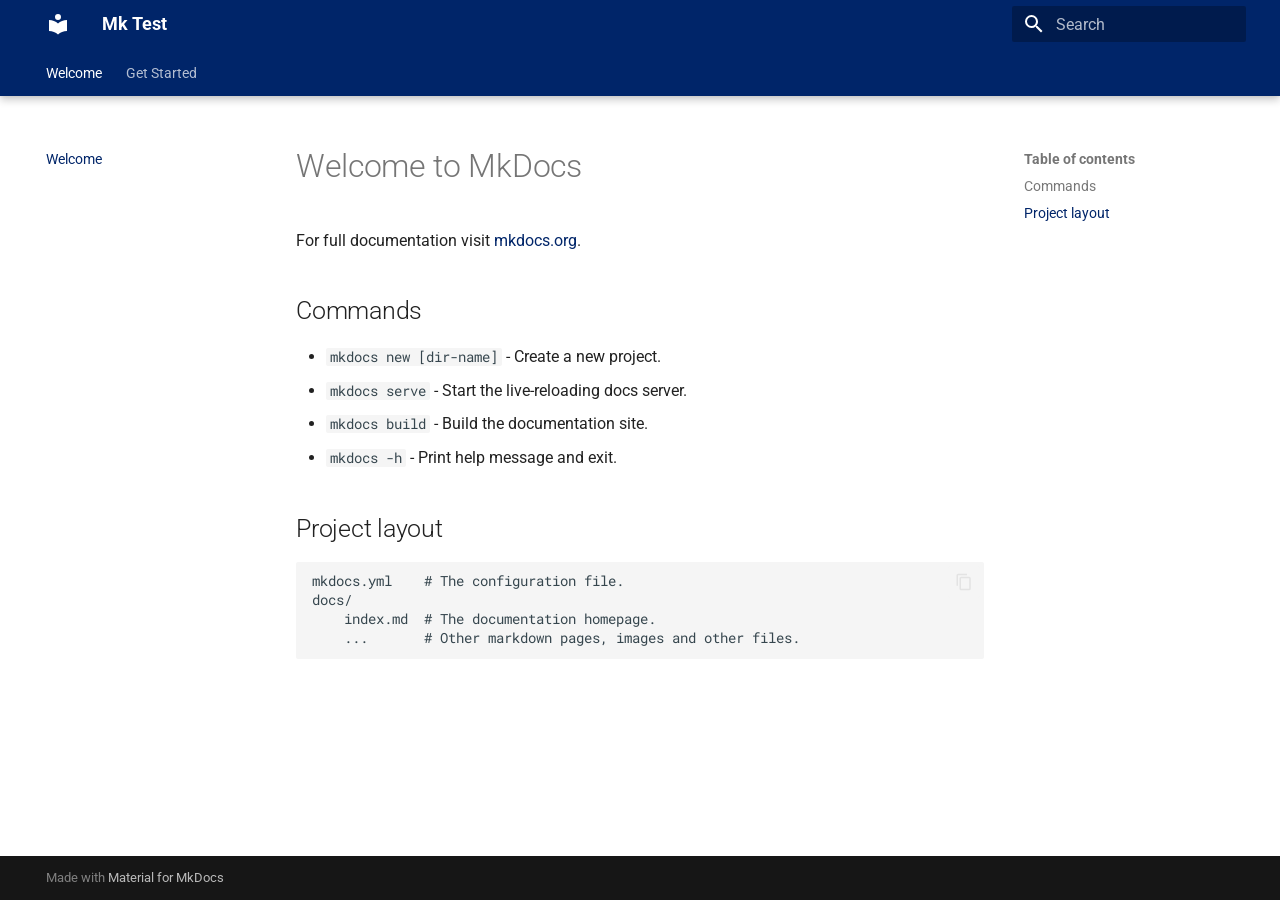
<file: index.html>
<!doctype html>
<html lang="en" class="no-js">
  <head>
    
      <meta charset="utf-8">
      <meta name="viewport" content="width=device-width,initial-scale=1">
      
      
      
      
      
        <link rel="next" href="another-page/another/">
      
      
        
      
      
      <link rel="icon" href="assets/images/favicon.png">
      <meta name="generator" content="mkdocs-1.6.1, mkdocs-material-9.7.7">
    
    
      
        <title>Mk Test</title>
      
    
    
      <link rel="stylesheet" href="assets/stylesheets/main.ec1eaa64.min.css">
      
      


    
    
      
    
    
      
        
        
        <link rel="preconnect" href="https://fonts.gstatic.com" crossorigin>
        <link rel="stylesheet" href="https://fonts.googleapis.com/css?family=Roboto:300,300i,400,400i,700,700i%7CRoboto+Mono:400,400i,700,700i&display=fallback">
        <style>:root{--md-text-font:"Roboto";--md-code-font:"Roboto Mono"}</style>
      
    
    
      <link rel="stylesheet" href="stylesheets/extra.css">
    
    <script>__md_scope=new URL(".",location),__md_hash=e=>[...e].reduce(((e,_)=>(e<<5)-e+_.charCodeAt(0)),0),__md_get=(e,_=localStorage,t=__md_scope)=>JSON.parse(_.getItem(t.pathname+"."+e)),__md_set=(e,_,t=localStorage,a=__md_scope)=>{try{t.setItem(a.pathname+"."+e,JSON.stringify(_))}catch(e){}}</script>
    
      

    
    
  </head>
  
  
    <body dir="ltr">
  
    
    <input class="md-toggle" data-md-toggle="drawer" type="checkbox" id="__drawer" autocomplete="off">
    <input class="md-toggle" data-md-toggle="search" type="checkbox" id="__search" autocomplete="off">
    <label class="md-overlay" for="__drawer"></label>
    <div data-md-component="skip">
      
        
        <a href="#welcome-to-mkdocs" class="md-skip">
          Skip to content
        </a>
      
    </div>
    <div data-md-component="announce">
      
    </div>
    
    
      

  

<header class="md-header md-header--shadow md-header--lifted" data-md-component="header">
  <nav class="md-header__inner md-grid" aria-label="Header">
    <a href="." title="Mk Test" class="md-header__button md-logo" aria-label="Mk Test" data-md-component="logo">
      
  
  <svg xmlns="http://www.w3.org/2000/svg" viewBox="0 0 24 24"><path d="M12 8a3 3 0 0 0 3-3 3 3 0 0 0-3-3 3 3 0 0 0-3 3 3 3 0 0 0 3 3m0 3.54C9.64 9.35 6.5 8 3 8v11c3.5 0 6.64 1.35 9 3.54 2.36-2.19 5.5-3.54 9-3.54V8c-3.5 0-6.64 1.35-9 3.54"/></svg>

    </a>
    <label class="md-header__button md-icon" for="__drawer">
      
      <svg xmlns="http://www.w3.org/2000/svg" viewBox="0 0 24 24"><path d="M3 6h18v2H3zm0 5h18v2H3zm0 5h18v2H3z"/></svg>
    </label>
    <div class="md-header__title" data-md-component="header-title">
      <div class="md-header__ellipsis">
        <div class="md-header__topic">
          <span class="md-ellipsis">
            Mk Test
          </span>
        </div>
        <div class="md-header__topic" data-md-component="header-topic">
          <span class="md-ellipsis">
            
              Welcome
            
          </span>
        </div>
      </div>
    </div>
    
    
      <script>var palette=__md_get("__palette");if(palette&&palette.color){if("(prefers-color-scheme)"===palette.color.media){var media=matchMedia("(prefers-color-scheme: light)"),input=document.querySelector(media.matches?"[data-md-color-media='(prefers-color-scheme: light)']":"[data-md-color-media='(prefers-color-scheme: dark)']");palette.color.media=input.getAttribute("data-md-color-media"),palette.color.scheme=input.getAttribute("data-md-color-scheme"),palette.color.primary=input.getAttribute("data-md-color-primary"),palette.color.accent=input.getAttribute("data-md-color-accent")}for(var[key,value]of Object.entries(palette.color))document.body.setAttribute("data-md-color-"+key,value)}</script>
    
    
    
      
      
        <label class="md-header__button md-icon" for="__search">
          
          <svg xmlns="http://www.w3.org/2000/svg" viewBox="0 0 24 24"><path d="M9.5 3A6.5 6.5 0 0 1 16 9.5c0 1.61-.59 3.09-1.56 4.23l.27.27h.79l5 5-1.5 1.5-5-5v-.79l-.27-.27A6.52 6.52 0 0 1 9.5 16 6.5 6.5 0 0 1 3 9.5 6.5 6.5 0 0 1 9.5 3m0 2C7 5 5 7 5 9.5S7 14 9.5 14 14 12 14 9.5 12 5 9.5 5"/></svg>
        </label>
        <div class="md-search" data-md-component="search" role="dialog">
  <label class="md-search__overlay" for="__search"></label>
  <div class="md-search__inner" role="search">
    <form class="md-search__form" name="search">
      <input type="text" class="md-search__input" name="query" aria-label="Search" placeholder="Search" autocapitalize="off" autocorrect="off" autocomplete="off" spellcheck="false" data-md-component="search-query" required>
      <label class="md-search__icon md-icon" for="__search">
        
        <svg xmlns="http://www.w3.org/2000/svg" viewBox="0 0 24 24"><path d="M9.5 3A6.5 6.5 0 0 1 16 9.5c0 1.61-.59 3.09-1.56 4.23l.27.27h.79l5 5-1.5 1.5-5-5v-.79l-.27-.27A6.52 6.52 0 0 1 9.5 16 6.5 6.5 0 0 1 3 9.5 6.5 6.5 0 0 1 9.5 3m0 2C7 5 5 7 5 9.5S7 14 9.5 14 14 12 14 9.5 12 5 9.5 5"/></svg>
        
        <svg xmlns="http://www.w3.org/2000/svg" viewBox="0 0 24 24"><path d="M20 11v2H8l5.5 5.5-1.42 1.42L4.16 12l7.92-7.92L13.5 5.5 8 11z"/></svg>
      </label>
      <nav class="md-search__options" aria-label="Search">
        
        <button type="reset" class="md-search__icon md-icon" title="Clear" aria-label="Clear" tabindex="-1">
          
          <svg xmlns="http://www.w3.org/2000/svg" viewBox="0 0 24 24"><path d="M19 6.41 17.59 5 12 10.59 6.41 5 5 6.41 10.59 12 5 17.59 6.41 19 12 13.41 17.59 19 19 17.59 13.41 12z"/></svg>
        </button>
      </nav>
      
    </form>
    <div class="md-search__output">
      <div class="md-search__scrollwrap" tabindex="0" data-md-scrollfix>
        <div class="md-search-result" data-md-component="search-result">
          <div class="md-search-result__meta">
            Initializing search
          </div>
          <ol class="md-search-result__list" role="presentation"></ol>
        </div>
      </div>
    </div>
  </div>
</div>
      
    
    
  </nav>
  
    
      
<nav class="md-tabs" aria-label="Tabs" data-md-component="tabs">
  <div class="md-grid">
    <ul class="md-tabs__list">
      
        
  
  
  
    
  
  
    <li class="md-tabs__item md-tabs__item--active">
      <a href="." class="md-tabs__link">
        
  
  
    
  
  Welcome

      </a>
    </li>
  

      
        
  
  
  
  
    
    
      <li class="md-tabs__item">
        <a href="another-page/another/" class="md-tabs__link">
          
  
  
  Get Started

        </a>
      </li>
    
  

      
    </ul>
  </div>
</nav>
    
  
</header>
    
    <div class="md-container" data-md-component="container">
      
      
        
      
      <main class="md-main" data-md-component="main">
        <div class="md-main__inner md-grid">
          
            
              
              <div class="md-sidebar md-sidebar--primary" data-md-component="sidebar" data-md-type="navigation" >
                <div class="md-sidebar__scrollwrap">
                  <div class="md-sidebar__inner">
                    


  


<nav class="md-nav md-nav--primary md-nav--lifted" aria-label="Navigation" data-md-level="0">
  <label class="md-nav__title" for="__drawer">
    <a href="." title="Mk Test" class="md-nav__button md-logo" aria-label="Mk Test" data-md-component="logo">
      
  
  <svg xmlns="http://www.w3.org/2000/svg" viewBox="0 0 24 24"><path d="M12 8a3 3 0 0 0 3-3 3 3 0 0 0-3-3 3 3 0 0 0-3 3 3 3 0 0 0 3 3m0 3.54C9.64 9.35 6.5 8 3 8v11c3.5 0 6.64 1.35 9 3.54 2.36-2.19 5.5-3.54 9-3.54V8c-3.5 0-6.64 1.35-9 3.54"/></svg>

    </a>
    Mk Test
  </label>
  
  <ul class="md-nav__list" data-md-scrollfix>
    
      
      
  
  
    
  
  
  
    <li class="md-nav__item md-nav__item--active">
      
      <input class="md-nav__toggle md-toggle" type="checkbox" id="__toc">
      
      
        
      
      
        <label class="md-nav__link md-nav__link--active" for="__toc">
          
  
  
  <span class="md-ellipsis">
    
  
    Welcome
  

    
  </span>
  
  

          <span class="md-nav__icon md-icon"></span>
        </label>
      
      <a href="." class="md-nav__link md-nav__link--active">
        
  
  
  <span class="md-ellipsis">
    
  
    Welcome
  

    
  </span>
  
  

      </a>
      
        

<nav class="md-nav md-nav--secondary" aria-label="Table of contents">
  
  
  
    
  
  
    <label class="md-nav__title" for="__toc">
      <span class="md-nav__icon md-icon"></span>
      Table of contents
    </label>
    <ul class="md-nav__list" data-md-component="toc" data-md-scrollfix>
      
        <li class="md-nav__item">
  <a href="#commands" class="md-nav__link">
    <span class="md-ellipsis">
      
        Commands
      
    </span>
  </a>
  
</li>
      
        <li class="md-nav__item">
  <a href="#project-layout" class="md-nav__link">
    <span class="md-ellipsis">
      
        Project layout
      
    </span>
  </a>
  
</li>
      
    </ul>
  
</nav>
      
    </li>
  

    
      
      
  
  
  
  
    
    
    
    
      
      
        
      
    
    
    <li class="md-nav__item md-nav__item--nested">
      
        
        
        <input class="md-nav__toggle md-toggle " type="checkbox" id="__nav_2" >
        
          
          <label class="md-nav__link" for="__nav_2" id="__nav_2_label" tabindex="0">
            
  
  
  <span class="md-ellipsis">
    
  
    Get Started
  

    
  </span>
  
  

            <span class="md-nav__icon md-icon"></span>
          </label>
        
        <nav class="md-nav" data-md-level="1" aria-labelledby="__nav_2_label" aria-expanded="false">
          <label class="md-nav__title" for="__nav_2">
            <span class="md-nav__icon md-icon"></span>
            
  
    Get Started
  

          </label>
          <ul class="md-nav__list" data-md-scrollfix>
            
              
                
  
  
  
  
    <li class="md-nav__item">
      <a href="another-page/another/" class="md-nav__link">
        
  
  
  <span class="md-ellipsis">
    
  
    Another One
  

    
  </span>
  
  

      </a>
    </li>
  

              
            
          </ul>
        </nav>
      
    </li>
  

    
  </ul>
</nav>
                  </div>
                </div>
              </div>
            
            
              
              <div class="md-sidebar md-sidebar--secondary" data-md-component="sidebar" data-md-type="toc" >
                <div class="md-sidebar__scrollwrap">
                  <div class="md-sidebar__inner">
                    

<nav class="md-nav md-nav--secondary" aria-label="Table of contents">
  
  
  
    
  
  
    <label class="md-nav__title" for="__toc">
      <span class="md-nav__icon md-icon"></span>
      Table of contents
    </label>
    <ul class="md-nav__list" data-md-component="toc" data-md-scrollfix>
      
        <li class="md-nav__item">
  <a href="#commands" class="md-nav__link">
    <span class="md-ellipsis">
      
        Commands
      
    </span>
  </a>
  
</li>
      
        <li class="md-nav__item">
  <a href="#project-layout" class="md-nav__link">
    <span class="md-ellipsis">
      
        Project layout
      
    </span>
  </a>
  
</li>
      
    </ul>
  
</nav>
                  </div>
                </div>
              </div>
            
          
          
            <div class="md-content" data-md-component="content">
              
              <article class="md-content__inner md-typeset">
                
                  



<h1 id="welcome-to-mkdocs">Welcome to MkDocs</h1>
<p>For full documentation visit <a href="https://www.mkdocs.org">mkdocs.org</a>.</p>
<h2 id="commands">Commands</h2>
<ul>
<li><code>mkdocs new [dir-name]</code> - Create a new project.</li>
<li><code>mkdocs serve</code> - Start the live-reloading docs server.</li>
<li><code>mkdocs build</code> - Build the documentation site.</li>
<li><code>mkdocs -h</code> - Print help message and exit.</li>
</ul>
<h2 id="project-layout">Project layout</h2>
<pre><code>mkdocs.yml    # The configuration file.
docs/
    index.md  # The documentation homepage.
    ...       # Other markdown pages, images and other files.
</code></pre>












                
              </article>
            </div>
          
          
<script>var target=document.getElementById(location.hash.slice(1));target&&target.name&&(target.checked=target.name.startsWith("__tabbed_"))</script>
        </div>
        
          <button type="button" class="md-top md-icon" data-md-component="top" hidden>
  
  <svg xmlns="http://www.w3.org/2000/svg" viewBox="0 0 24 24"><path d="M13 20h-2V8l-5.5 5.5-1.42-1.42L12 4.16l7.92 7.92-1.42 1.42L13 8z"/></svg>
  Back to top
</button>
        
      </main>
      
        <footer class="md-footer">
  
  <div class="md-footer-meta md-typeset">
    <div class="md-footer-meta__inner md-grid">
      <div class="md-copyright">
  
  
    Made with
    <a href="https://squidfunk.github.io/mkdocs-material/" target="_blank" rel="noopener">
      Material for MkDocs
    </a>
  
</div>
      
    </div>
  </div>
</footer>
      
    </div>
    <div class="md-dialog" data-md-component="dialog">
      <div class="md-dialog__inner md-typeset"></div>
    </div>
    
    
    
      
      
      <script id="__config" type="application/json">{"annotate": null, "base": ".", "features": ["navigation.tabs", "navigation.tabs.sticky", "navigation.sections", "navigation.top", "content.code.copy"], "search": "assets/javascripts/workers/search.2c215733.min.js", "tags": null, "translations": {"clipboard.copied": "Copied to clipboard", "clipboard.copy": "Copy to clipboard", "search.result.more.one": "1 more on this page", "search.result.more.other": "# more on this page", "search.result.none": "No matching documents", "search.result.one": "1 matching document", "search.result.other": "# matching documents", "search.result.placeholder": "Type to start searching", "search.result.term.missing": "Missing", "select.version": "Select version"}, "version": null}</script>
    
    
      <script src="assets/javascripts/bundle.d7400e89.min.js"></script>
      
    
  </body>
</html>
</file>
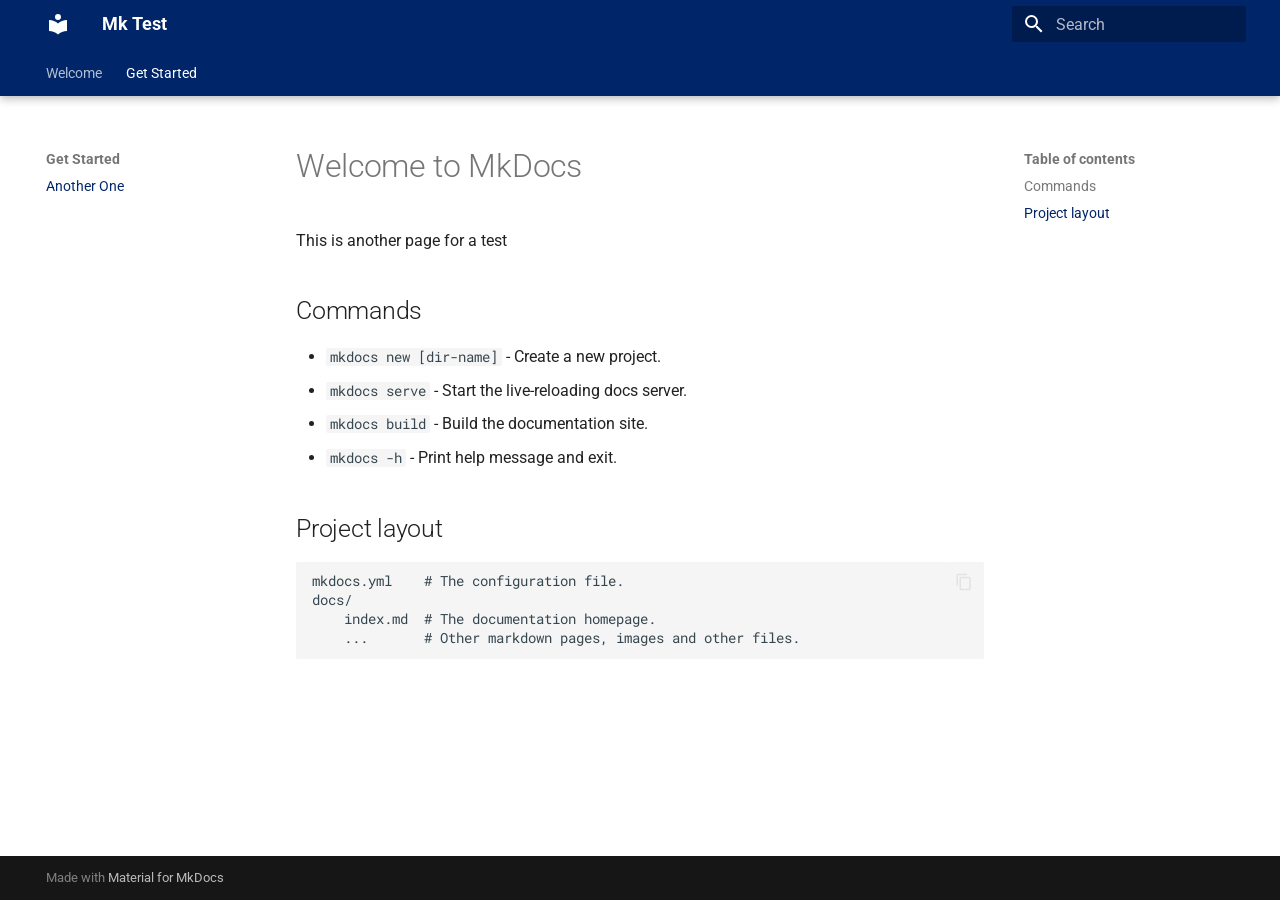
<file: another-page/another/index.html>
<!doctype html>
<html lang="en" class="no-js">
  <head>
    
      <meta charset="utf-8">
      <meta name="viewport" content="width=device-width,initial-scale=1">
      
      
      
      
        <link rel="prev" href="../..">
      
      
      
        
      
      
      <link rel="icon" href="../../assets/images/favicon.png">
      <meta name="generator" content="mkdocs-1.6.1, mkdocs-material-9.7.7">
    
    
      
        <title>Another One - Mk Test</title>
      
    
    
      <link rel="stylesheet" href="../../assets/stylesheets/main.ec1eaa64.min.css">
      
      


    
    
      
    
    
      
        
        
        <link rel="preconnect" href="https://fonts.gstatic.com" crossorigin>
        <link rel="stylesheet" href="https://fonts.googleapis.com/css?family=Roboto:300,300i,400,400i,700,700i%7CRoboto+Mono:400,400i,700,700i&display=fallback">
        <style>:root{--md-text-font:"Roboto";--md-code-font:"Roboto Mono"}</style>
      
    
    
      <link rel="stylesheet" href="../../stylesheets/extra.css">
    
    <script>__md_scope=new URL("../..",location),__md_hash=e=>[...e].reduce(((e,_)=>(e<<5)-e+_.charCodeAt(0)),0),__md_get=(e,_=localStorage,t=__md_scope)=>JSON.parse(_.getItem(t.pathname+"."+e)),__md_set=(e,_,t=localStorage,a=__md_scope)=>{try{t.setItem(a.pathname+"."+e,JSON.stringify(_))}catch(e){}}</script>
    
      

    
    
  </head>
  
  
    <body dir="ltr">
  
    
    <input class="md-toggle" data-md-toggle="drawer" type="checkbox" id="__drawer" autocomplete="off">
    <input class="md-toggle" data-md-toggle="search" type="checkbox" id="__search" autocomplete="off">
    <label class="md-overlay" for="__drawer"></label>
    <div data-md-component="skip">
      
        
        <a href="#welcome-to-mkdocs" class="md-skip">
          Skip to content
        </a>
      
    </div>
    <div data-md-component="announce">
      
    </div>
    
    
      

  

<header class="md-header md-header--shadow md-header--lifted" data-md-component="header">
  <nav class="md-header__inner md-grid" aria-label="Header">
    <a href="../.." title="Mk Test" class="md-header__button md-logo" aria-label="Mk Test" data-md-component="logo">
      
  
  <svg xmlns="http://www.w3.org/2000/svg" viewBox="0 0 24 24"><path d="M12 8a3 3 0 0 0 3-3 3 3 0 0 0-3-3 3 3 0 0 0-3 3 3 3 0 0 0 3 3m0 3.54C9.64 9.35 6.5 8 3 8v11c3.5 0 6.64 1.35 9 3.54 2.36-2.19 5.5-3.54 9-3.54V8c-3.5 0-6.64 1.35-9 3.54"/></svg>

    </a>
    <label class="md-header__button md-icon" for="__drawer">
      
      <svg xmlns="http://www.w3.org/2000/svg" viewBox="0 0 24 24"><path d="M3 6h18v2H3zm0 5h18v2H3zm0 5h18v2H3z"/></svg>
    </label>
    <div class="md-header__title" data-md-component="header-title">
      <div class="md-header__ellipsis">
        <div class="md-header__topic">
          <span class="md-ellipsis">
            Mk Test
          </span>
        </div>
        <div class="md-header__topic" data-md-component="header-topic">
          <span class="md-ellipsis">
            
              Another One
            
          </span>
        </div>
      </div>
    </div>
    
    
      <script>var palette=__md_get("__palette");if(palette&&palette.color){if("(prefers-color-scheme)"===palette.color.media){var media=matchMedia("(prefers-color-scheme: light)"),input=document.querySelector(media.matches?"[data-md-color-media='(prefers-color-scheme: light)']":"[data-md-color-media='(prefers-color-scheme: dark)']");palette.color.media=input.getAttribute("data-md-color-media"),palette.color.scheme=input.getAttribute("data-md-color-scheme"),palette.color.primary=input.getAttribute("data-md-color-primary"),palette.color.accent=input.getAttribute("data-md-color-accent")}for(var[key,value]of Object.entries(palette.color))document.body.setAttribute("data-md-color-"+key,value)}</script>
    
    
    
      
      
        <label class="md-header__button md-icon" for="__search">
          
          <svg xmlns="http://www.w3.org/2000/svg" viewBox="0 0 24 24"><path d="M9.5 3A6.5 6.5 0 0 1 16 9.5c0 1.61-.59 3.09-1.56 4.23l.27.27h.79l5 5-1.5 1.5-5-5v-.79l-.27-.27A6.52 6.52 0 0 1 9.5 16 6.5 6.5 0 0 1 3 9.5 6.5 6.5 0 0 1 9.5 3m0 2C7 5 5 7 5 9.5S7 14 9.5 14 14 12 14 9.5 12 5 9.5 5"/></svg>
        </label>
        <div class="md-search" data-md-component="search" role="dialog">
  <label class="md-search__overlay" for="__search"></label>
  <div class="md-search__inner" role="search">
    <form class="md-search__form" name="search">
      <input type="text" class="md-search__input" name="query" aria-label="Search" placeholder="Search" autocapitalize="off" autocorrect="off" autocomplete="off" spellcheck="false" data-md-component="search-query" required>
      <label class="md-search__icon md-icon" for="__search">
        
        <svg xmlns="http://www.w3.org/2000/svg" viewBox="0 0 24 24"><path d="M9.5 3A6.5 6.5 0 0 1 16 9.5c0 1.61-.59 3.09-1.56 4.23l.27.27h.79l5 5-1.5 1.5-5-5v-.79l-.27-.27A6.52 6.52 0 0 1 9.5 16 6.5 6.5 0 0 1 3 9.5 6.5 6.5 0 0 1 9.5 3m0 2C7 5 5 7 5 9.5S7 14 9.5 14 14 12 14 9.5 12 5 9.5 5"/></svg>
        
        <svg xmlns="http://www.w3.org/2000/svg" viewBox="0 0 24 24"><path d="M20 11v2H8l5.5 5.5-1.42 1.42L4.16 12l7.92-7.92L13.5 5.5 8 11z"/></svg>
      </label>
      <nav class="md-search__options" aria-label="Search">
        
        <button type="reset" class="md-search__icon md-icon" title="Clear" aria-label="Clear" tabindex="-1">
          
          <svg xmlns="http://www.w3.org/2000/svg" viewBox="0 0 24 24"><path d="M19 6.41 17.59 5 12 10.59 6.41 5 5 6.41 10.59 12 5 17.59 6.41 19 12 13.41 17.59 19 19 17.59 13.41 12z"/></svg>
        </button>
      </nav>
      
    </form>
    <div class="md-search__output">
      <div class="md-search__scrollwrap" tabindex="0" data-md-scrollfix>
        <div class="md-search-result" data-md-component="search-result">
          <div class="md-search-result__meta">
            Initializing search
          </div>
          <ol class="md-search-result__list" role="presentation"></ol>
        </div>
      </div>
    </div>
  </div>
</div>
      
    
    
  </nav>
  
    
      
<nav class="md-tabs" aria-label="Tabs" data-md-component="tabs">
  <div class="md-grid">
    <ul class="md-tabs__list">
      
        
  
  
  
  
    <li class="md-tabs__item">
      <a href="../.." class="md-tabs__link">
        
  
  
    
  
  Welcome

      </a>
    </li>
  

      
        
  
  
  
    
  
  
    
    
      <li class="md-tabs__item md-tabs__item--active">
        <a href="./" class="md-tabs__link">
          
  
  
  Get Started

        </a>
      </li>
    
  

      
    </ul>
  </div>
</nav>
    
  
</header>
    
    <div class="md-container" data-md-component="container">
      
      
        
      
      <main class="md-main" data-md-component="main">
        <div class="md-main__inner md-grid">
          
            
              
              <div class="md-sidebar md-sidebar--primary" data-md-component="sidebar" data-md-type="navigation" >
                <div class="md-sidebar__scrollwrap">
                  <div class="md-sidebar__inner">
                    


  


<nav class="md-nav md-nav--primary md-nav--lifted" aria-label="Navigation" data-md-level="0">
  <label class="md-nav__title" for="__drawer">
    <a href="../.." title="Mk Test" class="md-nav__button md-logo" aria-label="Mk Test" data-md-component="logo">
      
  
  <svg xmlns="http://www.w3.org/2000/svg" viewBox="0 0 24 24"><path d="M12 8a3 3 0 0 0 3-3 3 3 0 0 0-3-3 3 3 0 0 0-3 3 3 3 0 0 0 3 3m0 3.54C9.64 9.35 6.5 8 3 8v11c3.5 0 6.64 1.35 9 3.54 2.36-2.19 5.5-3.54 9-3.54V8c-3.5 0-6.64 1.35-9 3.54"/></svg>

    </a>
    Mk Test
  </label>
  
  <ul class="md-nav__list" data-md-scrollfix>
    
      
      
  
  
  
  
    <li class="md-nav__item">
      <a href="../.." class="md-nav__link">
        
  
  
  <span class="md-ellipsis">
    
  
    Welcome
  

    
  </span>
  
  

      </a>
    </li>
  

    
      
      
  
  
    
  
  
  
    
    
    
    
      
        
        
      
      
        
      
    
    
    <li class="md-nav__item md-nav__item--active md-nav__item--section md-nav__item--nested">
      
        
        
        <input class="md-nav__toggle md-toggle " type="checkbox" id="__nav_2" checked>
        
          
          <label class="md-nav__link" for="__nav_2" id="__nav_2_label" tabindex="">
            
  
  
  <span class="md-ellipsis">
    
  
    Get Started
  

    
  </span>
  
  

            <span class="md-nav__icon md-icon"></span>
          </label>
        
        <nav class="md-nav" data-md-level="1" aria-labelledby="__nav_2_label" aria-expanded="true">
          <label class="md-nav__title" for="__nav_2">
            <span class="md-nav__icon md-icon"></span>
            
  
    Get Started
  

          </label>
          <ul class="md-nav__list" data-md-scrollfix>
            
              
                
  
  
    
  
  
  
    <li class="md-nav__item md-nav__item--active">
      
      <input class="md-nav__toggle md-toggle" type="checkbox" id="__toc">
      
      
        
      
      
        <label class="md-nav__link md-nav__link--active" for="__toc">
          
  
  
  <span class="md-ellipsis">
    
  
    Another One
  

    
  </span>
  
  

          <span class="md-nav__icon md-icon"></span>
        </label>
      
      <a href="./" class="md-nav__link md-nav__link--active">
        
  
  
  <span class="md-ellipsis">
    
  
    Another One
  

    
  </span>
  
  

      </a>
      
        

<nav class="md-nav md-nav--secondary" aria-label="Table of contents">
  
  
  
    
  
  
    <label class="md-nav__title" for="__toc">
      <span class="md-nav__icon md-icon"></span>
      Table of contents
    </label>
    <ul class="md-nav__list" data-md-component="toc" data-md-scrollfix>
      
        <li class="md-nav__item">
  <a href="#commands" class="md-nav__link">
    <span class="md-ellipsis">
      
        Commands
      
    </span>
  </a>
  
</li>
      
        <li class="md-nav__item">
  <a href="#project-layout" class="md-nav__link">
    <span class="md-ellipsis">
      
        Project layout
      
    </span>
  </a>
  
</li>
      
    </ul>
  
</nav>
      
    </li>
  

              
            
          </ul>
        </nav>
      
    </li>
  

    
  </ul>
</nav>
                  </div>
                </div>
              </div>
            
            
              
              <div class="md-sidebar md-sidebar--secondary" data-md-component="sidebar" data-md-type="toc" >
                <div class="md-sidebar__scrollwrap">
                  <div class="md-sidebar__inner">
                    

<nav class="md-nav md-nav--secondary" aria-label="Table of contents">
  
  
  
    
  
  
    <label class="md-nav__title" for="__toc">
      <span class="md-nav__icon md-icon"></span>
      Table of contents
    </label>
    <ul class="md-nav__list" data-md-component="toc" data-md-scrollfix>
      
        <li class="md-nav__item">
  <a href="#commands" class="md-nav__link">
    <span class="md-ellipsis">
      
        Commands
      
    </span>
  </a>
  
</li>
      
        <li class="md-nav__item">
  <a href="#project-layout" class="md-nav__link">
    <span class="md-ellipsis">
      
        Project layout
      
    </span>
  </a>
  
</li>
      
    </ul>
  
</nav>
                  </div>
                </div>
              </div>
            
          
          
            <div class="md-content" data-md-component="content">
              
              <article class="md-content__inner md-typeset">
                
                  



<h1 id="welcome-to-mkdocs">Welcome to MkDocs</h1>
<p>This is another page for a test</p>
<h2 id="commands">Commands</h2>
<ul>
<li><code>mkdocs new [dir-name]</code> - Create a new project.</li>
<li><code>mkdocs serve</code> - Start the live-reloading docs server.</li>
<li><code>mkdocs build</code> - Build the documentation site.</li>
<li><code>mkdocs -h</code> - Print help message and exit.</li>
</ul>
<h2 id="project-layout">Project layout</h2>
<pre><code>mkdocs.yml    # The configuration file.
docs/
    index.md  # The documentation homepage.
    ...       # Other markdown pages, images and other files.
</code></pre>












                
              </article>
            </div>
          
          
<script>var target=document.getElementById(location.hash.slice(1));target&&target.name&&(target.checked=target.name.startsWith("__tabbed_"))</script>
        </div>
        
          <button type="button" class="md-top md-icon" data-md-component="top" hidden>
  
  <svg xmlns="http://www.w3.org/2000/svg" viewBox="0 0 24 24"><path d="M13 20h-2V8l-5.5 5.5-1.42-1.42L12 4.16l7.92 7.92-1.42 1.42L13 8z"/></svg>
  Back to top
</button>
        
      </main>
      
        <footer class="md-footer">
  
  <div class="md-footer-meta md-typeset">
    <div class="md-footer-meta__inner md-grid">
      <div class="md-copyright">
  
  
    Made with
    <a href="https://squidfunk.github.io/mkdocs-material/" target="_blank" rel="noopener">
      Material for MkDocs
    </a>
  
</div>
      
    </div>
  </div>
</footer>
      
    </div>
    <div class="md-dialog" data-md-component="dialog">
      <div class="md-dialog__inner md-typeset"></div>
    </div>
    
    
    
      
      
      <script id="__config" type="application/json">{"annotate": null, "base": "../..", "features": ["navigation.tabs", "navigation.tabs.sticky", "navigation.sections", "navigation.top", "content.code.copy"], "search": "../../assets/javascripts/workers/search.2c215733.min.js", "tags": null, "translations": {"clipboard.copied": "Copied to clipboard", "clipboard.copy": "Copy to clipboard", "search.result.more.one": "1 more on this page", "search.result.more.other": "# more on this page", "search.result.none": "No matching documents", "search.result.one": "1 matching document", "search.result.other": "# matching documents", "search.result.placeholder": "Type to start searching", "search.result.term.missing": "Missing", "select.version": "Select version"}, "version": null}</script>
    
    
      <script src="../../assets/javascripts/bundle.d7400e89.min.js"></script>
      
    
  </body>
</html>
</file>
<file: stylesheets/extra.css>
:root {
  --md-primary-fg-color: #FBF9F7;
  --md-accent-fg-color: #002569;
  --md-primary-fg-color: #002569;

  --training-navy: #002569;
  --training-blue: #0073E0;
  --training-medium-blue: #70bcff;
  --training-teal: #78E2DA;
  --training-light-blue: #002569;
  --training-light-gray: #f5f7f9;
  --training-dark-text: #243447;
  --training-orange: #ff8834;
  --training-dark-orange: #e65722;
  --training-dark-teal: #037d98;
  --light-blue: #c3e2ff;
    --light-teal: #b1fff9;
  --light-orange: #fcd2b4;

}
.md-typeset .admonition.question{
    border-color:var(--training-blue);
}
.md-typeset .question>.admonition-title{
    background-color: var(--light-blue);
}
.md-typeset .question>.admonition-title:before{
    background-color: var(--training-blue);
}
.md-typeset .tip>.admonition-title{
    background-color: var(--light-orange);
}
.md-typeset .admonition.tip{
    border-color: var(--training-orange);
}
.md-typeset .tip>.admonition-title:before{
    background-color: var(--training-orange);
}
</file>
<file: assets/stylesheets/main.ec1eaa64.min.css>
@charset "UTF-8";html{-webkit-text-size-adjust:none;-moz-text-size-adjust:none;text-size-adjust:none;box-sizing:border-box}*,:after,:before{box-sizing:inherit}@media (prefers-reduced-motion){*,:after,:before{transition:none!important}}body{margin:0}a,button,input,label{-webkit-tap-highlight-color:transparent}a{color:inherit;text-decoration:none}hr{border:0;box-sizing:initial;display:block;height:.05rem;overflow:visible;padding:0}small{font-size:80%}sub,sup{line-height:1em}img{border-style:none}table{border-collapse:initial;border-spacing:0}td,th{font-weight:400;vertical-align:top}button{background:#0000;border:0;font-family:inherit;font-size:inherit;margin:0;padding:0}input{border:0;outline:none}:root{--md-primary-fg-color:#4051b5;--md-primary-fg-color--light:#5d6cc0;--md-primary-fg-color--dark:#303fa1;--md-primary-bg-color:#fff;--md-primary-bg-color--light:#ffffffb3;--md-accent-fg-color:#526cfe;--md-accent-fg-color--transparent:#526cfe1a;--md-accent-bg-color:#fff;--md-accent-bg-color--light:#ffffffb3}[data-md-color-scheme=default]{color-scheme:light}[data-md-color-scheme=default] img[src$="#gh-dark-mode-only"],[data-md-color-scheme=default] img[src$="#only-dark"]{display:none}:root,[data-md-color-scheme=default]{--md-hue:225deg;--md-default-fg-color:#000000de;--md-default-fg-color--light:#0000008a;--md-default-fg-color--lighter:#00000052;--md-default-fg-color--lightest:#00000012;--md-default-bg-color:#fff;--md-default-bg-color--light:#ffffffb3;--md-default-bg-color--lighter:#ffffff4d;--md-default-bg-color--lightest:#ffffff1f;--md-code-fg-color:#36464e;--md-code-bg-color:#f5f5f5;--md-code-bg-color--light:#f5f5f5b3;--md-code-bg-color--lighter:#f5f5f54d;--md-code-hl-color:#4287ff;--md-code-hl-color--light:#4287ff1a;--md-code-hl-number-color:#d52a2a;--md-code-hl-special-color:#db1457;--md-code-hl-function-color:#a846b9;--md-code-hl-constant-color:#6e59d9;--md-code-hl-keyword-color:#3f6ec6;--md-code-hl-string-color:#1c7d4d;--md-code-hl-name-color:var(--md-code-fg-color);--md-code-hl-operator-color:var(--md-default-fg-color--light);--md-code-hl-punctuation-color:var(--md-default-fg-color--light);--md-code-hl-comment-color:var(--md-default-fg-color--light);--md-code-hl-generic-color:var(--md-default-fg-color--light);--md-code-hl-variable-color:var(--md-default-fg-color--light);--md-typeset-color:var(--md-default-fg-color);--md-typeset-a-color:var(--md-primary-fg-color);--md-typeset-del-color:#f5503d26;--md-typeset-ins-color:#0bd57026;--md-typeset-kbd-color:#fafafa;--md-typeset-kbd-accent-color:#fff;--md-typeset-kbd-border-color:#b8b8b8;--md-typeset-mark-color:#ffff0080;--md-typeset-table-color:#0000001f;--md-typeset-table-color--light:rgba(0,0,0,.035);--md-admonition-fg-color:var(--md-default-fg-color);--md-admonition-bg-color:var(--md-default-bg-color);--md-warning-fg-color:#000000de;--md-warning-bg-color:#ff9;--md-footer-fg-color:#fff;--md-footer-fg-color--light:#ffffffb3;--md-footer-fg-color--lighter:#ffffff73;--md-footer-bg-color:#000000de;--md-footer-bg-color--dark:#00000052;--md-shadow-z1:0 0.2rem 0.5rem #0000000d,0 0 0.05rem #0000001a;--md-shadow-z2:0 0.2rem 0.5rem #0000001a,0 0 0.05rem #00000040;--md-shadow-z3:0 0.2rem 0.5rem #0003,0 0 0.05rem #00000059}.md-icon svg{fill:currentcolor;display:block;height:1.2rem;width:1.2rem}body{-webkit-font-smoothing:antialiased;-moz-osx-font-smoothing:grayscale;--md-text-font-family:var(--md-text-font,_),-apple-system,BlinkMacSystemFont,Helvetica,Arial,sans-serif;--md-code-font-family:var(--md-code-font,_),SFMono-Regular,Consolas,Menlo,monospace}aside,body,input{font-feature-settings:"kern","liga";color:var(--md-typeset-color);font-family:var(--md-text-font-family)}code,kbd,pre{font-feature-settings:"kern";font-family:var(--md-code-font-family)}:root{--md-typeset-table-sort-icon:url('data:image/svg+xml;charset=utf-8,<svg xmlns="http://www.w3.org/2000/svg" viewBox="0 0 24 24"><path d="m18 21-4-4h3V7h-3l4-4 4 4h-3v10h3M2 19v-2h10v2M2 13v-2h7v2M2 7V5h4v2z"/></svg>');--md-typeset-table-sort-icon--asc:url('data:image/svg+xml;charset=utf-8,<svg xmlns="http://www.w3.org/2000/svg" viewBox="0 0 24 24"><path d="M19 17h3l-4 4-4-4h3V3h2M2 17h10v2H2M6 5v2H2V5m0 6h7v2H2z"/></svg>');--md-typeset-table-sort-icon--desc:url('data:image/svg+xml;charset=utf-8,<svg xmlns="http://www.w3.org/2000/svg" viewBox="0 0 24 24"><path d="M19 7h3l-4-4-4 4h3v14h2M2 17h10v2H2M6 5v2H2V5m0 6h7v2H2z"/></svg>')}.md-typeset{-webkit-print-color-adjust:exact;color-adjust:exact;font-size:.8rem;line-height:1.6;overflow-wrap:break-word}@media print{.md-typeset{font-size:.68rem}}.md-typeset blockquote,.md-typeset dl,.md-typeset figure,.md-typeset ol,.md-typeset pre,.md-typeset ul{margin-bottom:1em;margin-top:1em}.md-typeset h1{color:var(--md-default-fg-color--light);font-size:2em;line-height:1.3;margin:0 0 1.25em}.md-typeset h1,.md-typeset h2{font-weight:300;letter-spacing:-.01em}.md-typeset h2{font-size:1.5625em;line-height:1.4;margin:1.6em 0 .64em}.md-typeset h3{font-size:1.25em;font-weight:400;letter-spacing:-.01em;line-height:1.5;margin:1.6em 0 .8em}.md-typeset h2+h3{margin-top:.8em}.md-typeset h4{font-weight:700;letter-spacing:-.01em;margin:1em 0}.md-typeset h5,.md-typeset h6{color:var(--md-default-fg-color--light);font-size:.8em;font-weight:700;letter-spacing:-.01em;margin:1.25em 0}.md-typeset h5{text-transform:uppercase}.md-typeset h5 code{text-transform:none}.md-typeset hr{border-bottom:.05rem solid var(--md-default-fg-color--lightest);display:flow-root;margin:1.5em 0}.md-typeset a{color:var(--md-typeset-a-color);word-break:break-word}.md-typeset a,.md-typeset a:before{transition:color 125ms}.md-typeset a:focus,.md-typeset a:hover{color:var(--md-accent-fg-color)}.md-typeset a:focus code,.md-typeset a:hover code{background-color:var(--md-accent-fg-color--transparent);color:var(--md-accent-fg-color)}.md-typeset a code{color:var(--md-typeset-a-color)}.md-typeset a.focus-visible{outline-color:var(--md-accent-fg-color);outline-offset:.2rem}.md-typeset code,.md-typeset kbd,.md-typeset pre{color:var(--md-code-fg-color);direction:ltr;font-variant-ligatures:none;transition:background-color 125ms}@media print{.md-typeset code,.md-typeset kbd,.md-typeset pre{white-space:pre-wrap}}.md-typeset code{background-color:var(--md-code-bg-color);border-radius:.1rem;-webkit-box-decoration-break:clone;box-decoration-break:clone;font-size:.85em;padding:0 .2941176471em;transition:color 125ms,background-color 125ms;word-break:break-word}.md-typeset code:not(.focus-visible){-webkit-tap-highlight-color:transparent;outline:none}.md-typeset pre{display:flow-root;line-height:1.4;position:relative}.md-typeset pre>code{-webkit-box-decoration-break:slice;box-decoration-break:slice;box-shadow:none;display:block;margin:0;outline-color:var(--md-accent-fg-color);overflow:auto;padding:.7720588235em 1.1764705882em;scrollbar-color:var(--md-default-fg-color--lighter) #0000;scrollbar-width:thin;touch-action:auto;word-break:normal}.md-typeset pre>code:hover{scrollbar-color:var(--md-accent-fg-color) #0000}.md-typeset pre>code::-webkit-scrollbar{height:.2rem;width:.2rem}.md-typeset pre>code::-webkit-scrollbar-thumb{background-color:var(--md-default-fg-color--lighter)}.md-typeset pre>code::-webkit-scrollbar-thumb:hover{background-color:var(--md-accent-fg-color)}.md-typeset kbd{background-color:var(--md-typeset-kbd-color);border-radius:.1rem;box-shadow:0 .1rem 0 .05rem var(--md-typeset-kbd-border-color),0 .1rem 0 var(--md-typeset-kbd-border-color),0 -.1rem .2rem var(--md-typeset-kbd-accent-color) inset;color:var(--md-default-fg-color);display:inline-block;font-size:.75em;padding:0 .6666666667em;vertical-align:text-top;word-break:break-word}.md-typeset mark{background-color:var(--md-typeset-mark-color);-webkit-box-decoration-break:clone;box-decoration-break:clone;color:inherit;word-break:break-word}.md-typeset abbr{cursor:help;text-decoration:none}.md-typeset [data-preview],.md-typeset abbr{border-bottom:.05rem dotted var(--md-default-fg-color--light)}.md-typeset small{opacity:.75}[dir=ltr] .md-typeset sub,[dir=ltr] .md-typeset sup{margin-left:.078125em}[dir=rtl] .md-typeset sub,[dir=rtl] .md-typeset sup{margin-right:.078125em}[dir=ltr] .md-typeset blockquote{padding-left:.6rem}[dir=rtl] .md-typeset blockquote{padding-right:.6rem}[dir=ltr] .md-typeset blockquote{border-left:.2rem solid var(--md-default-fg-color--lighter)}[dir=rtl] .md-typeset blockquote{border-right:.2rem solid var(--md-default-fg-color--lighter)}.md-typeset blockquote{color:var(--md-default-fg-color--light);margin-left:0;margin-right:0}.md-typeset ul{list-style-type:disc}.md-typeset ul[type]{list-style-type:revert-layer}[dir=ltr] .md-typeset ol,[dir=ltr] .md-typeset ul{margin-left:.625em}[dir=rtl] .md-typeset ol,[dir=rtl] .md-typeset ul{margin-right:.625em}.md-typeset ol,.md-typeset ul{padding:0}.md-typeset ol:not([hidden]),.md-typeset ul:not([hidden]){display:flow-root}.md-typeset ol ol,.md-typeset ul ol{list-style-type:lower-alpha}.md-typeset ol ol ol,.md-typeset ul ol ol{list-style-type:lower-roman}.md-typeset ol ol ol ol,.md-typeset ul ol ol ol{list-style-type:upper-alpha}.md-typeset ol ol ol ol ol,.md-typeset ul ol ol ol ol{list-style-type:upper-roman}.md-typeset ol[type],.md-typeset ul[type]{list-style-type:revert-layer}[dir=ltr] .md-typeset ol li,[dir=ltr] .md-typeset ul li{margin-left:1.25em}[dir=rtl] .md-typeset ol li,[dir=rtl] .md-typeset ul li{margin-right:1.25em}.md-typeset ol li,.md-typeset ul li{margin-bottom:.5em}.md-typeset ol li blockquote,.md-typeset ol li p,.md-typeset ul li blockquote,.md-typeset ul li p{margin:.5em 0}.md-typeset ol li:last-child,.md-typeset ul li:last-child{margin-bottom:0}[dir=ltr] .md-typeset ol li ol,[dir=ltr] .md-typeset ol li ul,[dir=ltr] .md-typeset ul li ol,[dir=ltr] .md-typeset ul li ul{margin-left:.625em}[dir=rtl] .md-typeset ol li ol,[dir=rtl] .md-typeset ol li ul,[dir=rtl] .md-typeset ul li ol,[dir=rtl] .md-typeset ul li ul{margin-right:.625em}.md-typeset ol li ol,.md-typeset ol li ul,.md-typeset ul li ol,.md-typeset ul li ul{margin-bottom:.5em;margin-top:.5em}[dir=ltr] .md-typeset dd{margin-left:1.875em}[dir=rtl] .md-typeset dd{margin-right:1.875em}.md-typeset dd{margin-bottom:1.5em;margin-top:1em}.md-typeset img,.md-typeset svg,.md-typeset video{height:auto;max-width:100%}.md-typeset img[align=left]{margin:1em 1em 1em 0}.md-typeset img[align=right]{margin:1em 0 1em 1em}.md-typeset img[align]:only-child{margin-top:0}.md-typeset figure{display:flow-root;margin:1em auto;max-width:100%;text-align:center;width:fit-content}.md-typeset figure img{display:block;margin:0 auto}.md-typeset figcaption{font-style:italic;margin:1em auto;max-width:24rem}.md-typeset iframe{max-width:100%}.md-typeset table:not([class]){background-color:var(--md-default-bg-color);border:.05rem solid var(--md-typeset-table-color);border-radius:.1rem;display:inline-block;font-size:.64rem;max-width:100%;overflow:auto;touch-action:auto}@media print{.md-typeset table:not([class]){display:table}}.md-typeset table:not([class])+*{margin-top:1.5em}.md-typeset table:not([class]) td>:first-child,.md-typeset table:not([class]) th>:first-child{margin-top:0}.md-typeset table:not([class]) td>:last-child,.md-typeset table:not([class]) th>:last-child{margin-bottom:0}.md-typeset table:not([class]) td:not([align]),.md-typeset table:not([class]) th:not([align]){text-align:left}[dir=rtl] .md-typeset table:not([class]) td:not([align]),[dir=rtl] .md-typeset table:not([class]) th:not([align]){text-align:right}.md-typeset table:not([class]) th{font-weight:700;min-width:5rem;padding:.9375em 1.25em;vertical-align:top}.md-typeset table:not([class]) td{border-top:.05rem solid var(--md-typeset-table-color);padding:.9375em 1.25em;vertical-align:top}.md-typeset table:not([class]) tbody tr{transition:background-color 125ms}.md-typeset table:not([class]) tbody tr:hover{background-color:var(--md-typeset-table-color--light);box-shadow:0 .05rem 0 var(--md-default-bg-color) inset}.md-typeset table:not([class]) a{word-break:normal}.md-typeset table th[role=columnheader]{cursor:pointer}[dir=ltr] .md-typeset table th[role=columnheader]:after{margin-left:.5em}[dir=rtl] .md-typeset table th[role=columnheader]:after{margin-right:.5em}.md-typeset table th[role=columnheader]:after{content:"";display:inline-block;height:1.2em;-webkit-mask-image:var(--md-typeset-table-sort-icon);mask-image:var(--md-typeset-table-sort-icon);-webkit-mask-repeat:no-repeat;mask-repeat:no-repeat;-webkit-mask-size:contain;mask-size:contain;transition:background-color 125ms;vertical-align:text-bottom;width:1.2em}.md-typeset table th[role=columnheader]:hover:after{background-color:var(--md-default-fg-color--lighter)}.md-typeset table th[role=columnheader][aria-sort=ascending]:after{background-color:var(--md-default-fg-color--light);-webkit-mask-image:var(--md-typeset-table-sort-icon--asc);mask-image:var(--md-typeset-table-sort-icon--asc)}.md-typeset table th[role=columnheader][aria-sort=descending]:after{background-color:var(--md-default-fg-color--light);-webkit-mask-image:var(--md-typeset-table-sort-icon--desc);mask-image:var(--md-typeset-table-sort-icon--desc)}.md-typeset__scrollwrap{margin:1em -.8rem;overflow-x:auto;touch-action:auto}.md-typeset__table{display:inline-block;margin-bottom:.5em;padding:0 .8rem}@media print{.md-typeset__table{display:block}}html .md-typeset__table table{display:table;margin:0;overflow:hidden;width:100%}@media screen and (max-width:44.984375em){.md-content__inner>pre{margin:1em -.8rem}.md-content__inner>pre code{border-radius:0}}.md-typeset .md-author{border-radius:100%;display:block;flex-shrink:0;height:1.6rem;overflow:hidden;position:relative;transition:color 125ms,transform 125ms;width:1.6rem}.md-typeset .md-author img{display:block}.md-typeset .md-author--more{background:var(--md-default-fg-color--lightest);color:var(--md-default-fg-color--lighter);font-size:.6rem;font-weight:700;line-height:1.6rem;text-align:center}.md-typeset .md-author--long{height:2.4rem;width:2.4rem}.md-typeset a.md-author{transform:scale(1)}.md-typeset a.md-author img{border-radius:100%;filter:grayscale(100%) opacity(75%);transition:filter 125ms}.md-typeset a.md-author:focus,.md-typeset a.md-author:hover{transform:scale(1.1);z-index:1}.md-typeset a.md-author:focus img,.md-typeset a.md-author:hover img{filter:grayscale(0)}.md-banner{background-color:var(--md-footer-bg-color);color:var(--md-footer-fg-color);overflow:auto}@media print{.md-banner{display:none}}.md-banner--warning{background-color:var(--md-warning-bg-color);color:var(--md-warning-fg-color)}.md-banner__inner{font-size:.7rem;margin:.6rem auto;padding:0 .8rem}[dir=ltr] .md-banner__button{float:right}[dir=rtl] .md-banner__button{float:left}.md-banner__button{color:inherit;cursor:pointer;transition:opacity .25s}.no-js .md-banner__button{display:none}.md-banner__button:hover{opacity:.7}html{font-size:125%;height:100%;overflow-x:hidden}@media screen and (min-width:100em){html{font-size:137.5%}}@media screen and (min-width:125em){html{font-size:150%}}body{background-color:var(--md-default-bg-color);display:flex;flex-direction:column;font-size:.5rem;min-height:100%;position:relative;width:100%}@media print{body{display:block}}@media screen and (max-width:59.984375em){body[data-md-scrolllock]{position:fixed}}.md-grid{margin-left:auto;margin-right:auto;max-width:61rem}.md-container{display:flex;flex-direction:column;flex-grow:1}@media print{.md-container{display:block}}.md-main{flex-grow:1}.md-main__inner{display:flex;height:100%;margin-top:1.5rem}.md-ellipsis{overflow:hidden;text-overflow:ellipsis}.md-toggle{display:none}.md-option{height:0;opacity:0;position:absolute;width:0}.md-option:checked+label:not([hidden]){display:block}.md-option.focus-visible+label{outline-color:var(--md-accent-fg-color);outline-style:auto}.md-skip{background-color:var(--md-default-fg-color);border-radius:.1rem;color:var(--md-default-bg-color);font-size:.64rem;margin:.5rem;opacity:0;outline-color:var(--md-accent-fg-color);padding:.3rem .5rem;position:fixed;transform:translateY(.4rem);z-index:-1}.md-skip:focus{opacity:1;transform:translateY(0);transition:transform .25s cubic-bezier(.4,0,.2,1),opacity 175ms 75ms;z-index:10}@page{margin:25mm}:root{--md-clipboard-icon:url('data:image/svg+xml;charset=utf-8,<svg xmlns="http://www.w3.org/2000/svg" viewBox="0 0 24 24"><path d="M19 21H8V7h11m0-2H8a2 2 0 0 0-2 2v14a2 2 0 0 0 2 2h11a2 2 0 0 0 2-2V7a2 2 0 0 0-2-2m-3-4H4a2 2 0 0 0-2 2v14h2V3h12z"/></svg>')}.md-clipboard{border-radius:.1rem;color:var(--md-default-fg-color--lightest);cursor:pointer;height:1.5em;outline-color:var(--md-accent-fg-color);outline-offset:.1rem;transition:color .25s;width:1.5em;z-index:1}@media print{.md-clipboard{display:none}}.md-clipboard:not(.focus-visible){-webkit-tap-highlight-color:transparent;outline:none}:hover>.md-clipboard{color:var(--md-default-fg-color--light)}.md-clipboard:focus,.md-clipboard:hover{color:var(--md-accent-fg-color)}.md-clipboard:after{background-color:currentcolor;content:"";display:block;height:1.125em;margin:0 auto;-webkit-mask-image:var(--md-clipboard-icon);mask-image:var(--md-clipboard-icon);-webkit-mask-position:center;mask-position:center;-webkit-mask-repeat:no-repeat;mask-repeat:no-repeat;-webkit-mask-size:contain;mask-size:contain;width:1.125em}.md-clipboard--inline{cursor:pointer}.md-clipboard--inline code{transition:color .25s,background-color .25s}.md-clipboard--inline:focus code,.md-clipboard--inline:hover code{background-color:var(--md-accent-fg-color--transparent);color:var(--md-accent-fg-color)}:root{--md-code-select-icon:url('data:image/svg+xml;charset=utf-8,<svg xmlns="http://www.w3.org/2000/svg" viewBox="0 0 24 24"><path d="M19 19h-4v2h4c1.1 0 2-.9 2-2v-4h-2m0-12h-4v2h4v4h2V5c0-1.1-.9-2-2-2M5 5h4V3H5c-1.1 0-2 .9-2 2v4h2m0 6H3v4c0 1.1.9 2 2 2h4v-2H5zm2-4h2v2H7zm4 0h2v2h-2zm4 0h2v2h-2zM7 7h2v2H7zm4 0h2v2h-2zm4 0h2v2h-2zm-8 8h2v2H7zm4 0h2v2h-2zm4 0h2v2h-2z"/></svg>');--md-code-copy-icon:url('data:image/svg+xml;charset=utf-8,<svg xmlns="http://www.w3.org/2000/svg" viewBox="0 0 24 24"><path d="M19 21H8V7h11m0-2H8a2 2 0 0 0-2 2v14a2 2 0 0 0 2 2h11a2 2 0 0 0 2-2V7a2 2 0 0 0-2-2m-3-4H4a2 2 0 0 0-2 2v14h2V3h12z"/></svg>')}.md-typeset .md-code__content{display:grid}.md-code__nav{background-color:var(--md-code-bg-color--lighter);border-radius:.1rem;display:flex;gap:.2rem;padding:.2rem;position:absolute;right:.25em;top:.25em;transition:background-color .25s;z-index:1}:hover>.md-code__nav{background-color:var(--md-code-bg-color--light)}.md-code__button{color:var(--md-default-fg-color--lightest);cursor:pointer;display:block;height:1.5em;outline-color:var(--md-accent-fg-color);outline-offset:.1rem;transition:color .25s;width:1.5em}:hover>*>.md-code__button{color:var(--md-default-fg-color--light)}.md-code__button.focus-visible,.md-code__button:hover{color:var(--md-accent-fg-color)}.md-code__button--active{color:var(--md-default-fg-color)!important}.md-code__button:after{background-color:currentcolor;content:"";display:block;height:1.125em;margin:0 auto;-webkit-mask-position:center;mask-position:center;-webkit-mask-repeat:no-repeat;mask-repeat:no-repeat;-webkit-mask-size:contain;mask-size:contain;width:1.125em}.md-code__button[data-md-type=select]:after{-webkit-mask-image:var(--md-code-select-icon);mask-image:var(--md-code-select-icon)}.md-code__button[data-md-type=copy]:after{-webkit-mask-image:var(--md-code-copy-icon);mask-image:var(--md-code-copy-icon)}@keyframes consent{0%{opacity:0;transform:translateY(100%)}to{opacity:1;transform:translateY(0)}}@keyframes overlay{0%{opacity:0}to{opacity:1}}.md-consent__overlay{animation:overlay .25s both;-webkit-backdrop-filter:blur(.1rem);backdrop-filter:blur(.1rem);background-color:#0000008a;height:100%;opacity:1;position:fixed;top:0;width:100%;z-index:5}.md-consent__inner{animation:consent .5s cubic-bezier(.1,.7,.1,1) both;background-color:var(--md-default-bg-color);border:0;border-radius:.1rem;bottom:0;box-shadow:0 0 .2rem #0000001a,0 .2rem .4rem #0003;max-height:100%;overflow:auto;padding:0;position:fixed;width:100%;z-index:5}.md-consent__form{padding:.8rem}.md-consent__settings{display:none;margin:1em 0}input:checked+.md-consent__settings{display:block}.md-consent__controls{margin-bottom:.8rem}.md-typeset .md-consent__controls .md-button{display:inline}@media screen and (max-width:44.984375em){.md-typeset .md-consent__controls .md-button{display:block;margin-top:.4rem;text-align:center;width:100%}}.md-consent label{cursor:pointer}.md-content{flex-grow:1;min-width:0}.md-content__inner{margin:0 .8rem 1.2rem;padding-top:.6rem}@media screen and (min-width:76.25em){[dir=ltr] .md-sidebar--primary:not([hidden])~.md-content>.md-content__inner{margin-left:1.2rem}[dir=ltr] .md-sidebar--secondary:not([hidden])~.md-content>.md-content__inner,[dir=rtl] .md-sidebar--primary:not([hidden])~.md-content>.md-content__inner{margin-right:1.2rem}[dir=rtl] .md-sidebar--secondary:not([hidden])~.md-content>.md-content__inner{margin-left:1.2rem}}.md-content__inner:before{content:"";display:block;height:.4rem}.md-content__inner>:last-child{margin-bottom:0}[dir=ltr] .md-content__button{float:right}[dir=rtl] .md-content__button{float:left}[dir=ltr] .md-content__button{margin-left:.4rem}[dir=rtl] .md-content__button{margin-right:.4rem}.md-content__button{margin:.4rem 0;padding:0}@media print{.md-content__button{display:none}}.md-typeset .md-content__button{color:var(--md-default-fg-color--lighter)}.md-content__button svg{display:inline;vertical-align:top}[dir=rtl] .md-content__button svg{transform:scaleX(-1)}[dir=ltr] .md-dialog{right:.8rem}[dir=rtl] .md-dialog{left:.8rem}.md-dialog{background-color:var(--md-default-fg-color);border-radius:.1rem;bottom:.8rem;box-shadow:var(--md-shadow-z3);min-width:11.1rem;opacity:0;padding:.4rem .6rem;pointer-events:none;position:fixed;transform:translateY(100%);transition:transform 0ms .4s,opacity .4s;z-index:4}@media print{.md-dialog{display:none}}.md-dialog--active{opacity:1;pointer-events:auto;transform:translateY(0);transition:transform .4s cubic-bezier(.075,.85,.175,1),opacity .4s}.md-dialog__inner{color:var(--md-default-bg-color);font-size:.7rem}.md-feedback{margin:2em 0 1em;text-align:center}.md-feedback fieldset{border:none;margin:0;padding:0}.md-feedback__title{font-weight:700;margin:1em auto}.md-feedback__inner{position:relative}.md-feedback__list{display:flex;flex-wrap:wrap;place-content:baseline center;position:relative}.md-feedback__list:hover .md-icon:not(:disabled){color:var(--md-default-fg-color--lighter)}:disabled .md-feedback__list{min-height:1.8rem}.md-feedback__icon{color:var(--md-default-fg-color--light);cursor:pointer;flex-shrink:0;margin:0 .1rem;transition:color 125ms}.md-feedback__icon:not(:disabled).md-icon:hover{color:var(--md-accent-fg-color)}.md-feedback__icon:disabled{color:var(--md-default-fg-color--lightest);pointer-events:none}.md-feedback__note{opacity:0;position:relative;transform:translateY(.4rem);transition:transform .4s cubic-bezier(.1,.7,.1,1),opacity .15s}.md-feedback__note>*{margin:0 auto;max-width:16rem}:disabled .md-feedback__note{opacity:1;transform:translateY(0)}@media print{.md-feedback{display:none}}.md-footer{background-color:var(--md-footer-bg-color);color:var(--md-footer-fg-color)}@media print{.md-footer{display:none}}.md-footer__inner{justify-content:space-between;overflow:auto;padding:.2rem}.md-footer__inner:not([hidden]){display:flex}.md-footer__link{align-items:end;display:flex;flex-grow:0.01;margin-bottom:.4rem;margin-top:1rem;max-width:100%;outline-color:var(--md-accent-fg-color);overflow:hidden;transition:opacity .25s}.md-footer__link:focus,.md-footer__link:hover{opacity:.7}[dir=rtl] .md-footer__link svg{transform:scaleX(-1)}@media screen and (max-width:44.984375em){.md-footer__link--prev{flex-shrink:0}.md-footer__link--prev .md-footer__title{display:none}}[dir=ltr] .md-footer__link--next{margin-left:auto}[dir=rtl] .md-footer__link--next{margin-right:auto}.md-footer__link--next{text-align:right}[dir=rtl] .md-footer__link--next{text-align:left}.md-footer__title{flex-grow:1;font-size:.9rem;margin-bottom:.7rem;max-width:calc(100% - 2.4rem);padding:0 1rem;white-space:nowrap}.md-footer__button{margin:.2rem;padding:.4rem}.md-footer__direction{font-size:.64rem;opacity:.7}.md-footer-meta{background-color:var(--md-footer-bg-color--dark)}.md-footer-meta__inner{display:flex;flex-wrap:wrap;justify-content:space-between;padding:.2rem}html .md-footer-meta.md-typeset a{color:var(--md-footer-fg-color--light)}html .md-footer-meta.md-typeset a:focus,html .md-footer-meta.md-typeset a:hover{color:var(--md-footer-fg-color)}.md-copyright{color:var(--md-footer-fg-color--lighter);font-size:.64rem;margin:auto .6rem;padding:.4rem 0;width:100%}@media screen and (min-width:45em){.md-copyright{width:auto}}.md-copyright__highlight{color:var(--md-footer-fg-color--light)}.md-social{display:inline-flex;gap:.2rem;margin:0 .4rem;padding:.2rem 0 .6rem}@media screen and (min-width:45em){.md-social{padding:.6rem 0}}.md-social__link{display:inline-block;height:1.6rem;text-align:center;width:1.6rem}.md-social__link:before{line-height:1.9}.md-social__link svg{fill:currentcolor;max-height:.8rem;vertical-align:-25%}.md-typeset .md-button{border:.1rem solid;border-radius:.1rem;color:var(--md-primary-fg-color);cursor:pointer;display:inline-block;font-weight:700;padding:.625em 2em;transition:color 125ms,background-color 125ms,border-color 125ms}.md-typeset .md-button--primary{background-color:var(--md-primary-fg-color);border-color:var(--md-primary-fg-color);color:var(--md-primary-bg-color)}.md-typeset .md-button:focus,.md-typeset .md-button:hover{background-color:var(--md-accent-fg-color);border-color:var(--md-accent-fg-color);color:var(--md-accent-bg-color)}[dir=ltr] .md-typeset .md-input{border-top-left-radius:.1rem}[dir=ltr] .md-typeset .md-input,[dir=rtl] .md-typeset .md-input{border-top-right-radius:.1rem}[dir=rtl] .md-typeset .md-input{border-top-left-radius:.1rem}.md-typeset .md-input{border-bottom:.1rem solid var(--md-default-fg-color--lighter);box-shadow:var(--md-shadow-z1);font-size:.8rem;height:1.8rem;padding:0 .6rem;transition:border .25s,box-shadow .25s}.md-typeset .md-input:focus,.md-typeset .md-input:hover{border-bottom-color:var(--md-accent-fg-color);box-shadow:var(--md-shadow-z2)}.md-typeset .md-input--stretch{width:100%}.md-header{background-color:var(--md-primary-fg-color);box-shadow:0 0 .2rem #0000,0 .2rem .4rem #0000;color:var(--md-primary-bg-color);display:block;left:0;position:sticky;right:0;top:0;z-index:4}@media print{.md-header{display:none}}.md-header[hidden]{transform:translateY(-100%);transition:transform .25s cubic-bezier(.8,0,.6,1),box-shadow .25s}.md-header--shadow{box-shadow:0 0 .2rem #0000001a,0 .2rem .4rem #0003;transition:transform .25s cubic-bezier(.1,.7,.1,1),box-shadow .25s}.md-header__inner{align-items:center;display:flex;padding:0 .2rem}.md-header__button{color:currentcolor;cursor:pointer;margin:.2rem;outline-color:var(--md-accent-fg-color);padding:.4rem;position:relative;transition:opacity .25s;vertical-align:middle;z-index:1}.md-header__button:hover{opacity:.7}.md-header__button:not([hidden]){display:inline-block}.md-header__button:not(.focus-visible){-webkit-tap-highlight-color:transparent;outline:none}.md-header__button.md-logo{margin:.2rem;padding:.4rem}@media screen and (max-width:76.234375em){.md-header__button.md-logo{display:none}}.md-header__button.md-logo img,.md-header__button.md-logo svg{fill:currentcolor;display:block;height:1.2rem;width:auto}@media screen and (min-width:60em){.md-header__button[for=__search]{display:none}}.no-js .md-header__button[for=__search]{display:none}[dir=rtl] .md-header__button[for=__search] svg{transform:scaleX(-1)}@media screen and (min-width:76.25em){.md-header__button[for=__drawer]{display:none}}.md-header__topic{display:flex;max-width:100%;position:absolute;transition:transform .4s cubic-bezier(.1,.7,.1,1),opacity .15s;white-space:nowrap}.md-header__topic+.md-header__topic{opacity:0;pointer-events:none;transform:translateX(1.25rem);transition:transform .4s cubic-bezier(1,.7,.1,.1),opacity .15s;z-index:-1}[dir=rtl] .md-header__topic+.md-header__topic{transform:translateX(-1.25rem)}.md-header__topic:first-child{font-weight:700}[dir=ltr] .md-header__title{margin-left:1rem;margin-right:.4rem}[dir=rtl] .md-header__title{margin-left:.4rem;margin-right:1rem}.md-header__title{flex-grow:1;font-size:.9rem;height:2.4rem;line-height:2.4rem}.md-header__title--active .md-header__topic{opacity:0;pointer-events:none;transform:translateX(-1.25rem);transition:transform .4s cubic-bezier(1,.7,.1,.1),opacity .15s;z-index:-1}[dir=rtl] .md-header__title--active .md-header__topic{transform:translateX(1.25rem)}.md-header__title--active .md-header__topic+.md-header__topic{opacity:1;pointer-events:auto;transform:translateX(0);transition:transform .4s cubic-bezier(.1,.7,.1,1),opacity .15s;z-index:0}.md-header__title>.md-header__ellipsis{height:100%;position:relative;width:100%}.md-header__option{display:flex;flex-shrink:0;max-width:100%;transition:max-width 0ms .25s,opacity .25s .25s;white-space:nowrap}[data-md-toggle=search]:checked~.md-header .md-header__option{max-width:0;opacity:0;transition:max-width 0ms,opacity 0ms}.md-header__option>input{bottom:0}.md-header__source{display:none}@media screen and (min-width:60em){[dir=ltr] .md-header__source{margin-left:1rem}[dir=rtl] .md-header__source{margin-right:1rem}.md-header__source{display:block;max-width:11.7rem;width:11.7rem}}@media screen and (min-width:76.25em){[dir=ltr] .md-header__source{margin-left:1.4rem}[dir=rtl] .md-header__source{margin-right:1.4rem}}.md-meta{color:var(--md-default-fg-color--light);font-size:.7rem;line-height:1.3}.md-meta__list{display:inline-flex;flex-wrap:wrap;list-style:none;margin:0;padding:0}.md-meta__item:not(:last-child):after{content:"·";margin-left:.2rem;margin-right:.2rem}.md-meta__link{color:var(--md-typeset-a-color)}.md-meta__link:focus,.md-meta__link:hover{color:var(--md-accent-fg-color)}.md-draft{background-color:#ff1744;border-radius:.125em;color:#fff;display:inline-block;font-weight:700;padding-left:.5714285714em;padding-right:.5714285714em}:root{--md-nav-icon--prev:url('data:image/svg+xml;charset=utf-8,<svg xmlns="http://www.w3.org/2000/svg" viewBox="0 0 24 24"><path d="M20 11v2H8l5.5 5.5-1.42 1.42L4.16 12l7.92-7.92L13.5 5.5 8 11z"/></svg>');--md-nav-icon--next:url('data:image/svg+xml;charset=utf-8,<svg xmlns="http://www.w3.org/2000/svg" viewBox="0 0 24 24"><path d="M8.59 16.58 13.17 12 8.59 7.41 10 6l6 6-6 6z"/></svg>');--md-toc-icon:url('data:image/svg+xml;charset=utf-8,<svg xmlns="http://www.w3.org/2000/svg" viewBox="0 0 24 24"><path d="M3 9h14V7H3zm0 4h14v-2H3zm0 4h14v-2H3zm16 0h2v-2h-2zm0-10v2h2V7zm0 6h2v-2h-2z"/></svg>')}.md-nav{font-size:.7rem;line-height:1.3}.md-nav__title{color:var(--md-default-fg-color--light);display:block;font-weight:700;overflow:hidden;padding:0 .6rem;text-overflow:ellipsis}.md-nav__title .md-nav__button{display:none}.md-nav__title .md-nav__button img{height:100%;width:auto}.md-nav__title .md-nav__button.md-logo img,.md-nav__title .md-nav__button.md-logo svg{fill:currentcolor;display:block;height:2.4rem;max-width:100%;object-fit:contain;width:auto}.md-nav__list{list-style:none;margin:0;padding:0}.md-nav__link{align-items:flex-start;display:flex;gap:.4rem;margin-top:.625em;scroll-snap-align:start;transition:color 125ms}.md-nav__link--passed,.md-nav__link--passed code{color:var(--md-default-fg-color--light)}.md-nav__item .md-nav__link--active,.md-nav__item .md-nav__link--active code{color:var(--md-typeset-a-color)}.md-nav__link .md-ellipsis{position:relative}.md-nav__link .md-ellipsis code{word-break:normal}[dir=ltr] .md-nav__link .md-icon:last-child{margin-left:auto}[dir=rtl] .md-nav__link .md-icon:last-child{margin-right:auto}.md-nav__link .md-typeset{font-size:.7rem;line-height:1.3}.md-nav__link svg{fill:currentcolor;flex-shrink:0;height:1.3em;position:relative}.md-nav__link[for]:focus,.md-nav__link[for]:hover,.md-nav__link[href]:focus,.md-nav__link[href]:hover{color:var(--md-accent-fg-color);cursor:pointer}.md-nav__link[for]:focus code,.md-nav__link[for]:hover code,.md-nav__link[href]:focus code,.md-nav__link[href]:hover code{background-color:var(--md-accent-fg-color--transparent);color:var(--md-accent-fg-color)}.md-nav__link.focus-visible{outline-color:var(--md-accent-fg-color);outline-offset:.2rem}.md-nav--primary .md-nav__link[for=__toc]{display:none}.md-nav--primary .md-nav__link[for=__toc] .md-icon:after{background-color:currentcolor;display:block;height:100%;-webkit-mask-image:var(--md-toc-icon);mask-image:var(--md-toc-icon);width:100%}.md-nav--primary .md-nav__link[for=__toc]~.md-nav{display:none}.md-nav__container>.md-nav__link{margin-top:0}.md-nav__container>.md-nav__link:first-child{flex-grow:1;min-width:0}.md-nav__icon{flex-shrink:0}.md-nav__source{display:none}@media screen and (max-width:76.234375em){.md-nav--primary,.md-nav--primary .md-nav{background-color:var(--md-default-bg-color);display:flex;flex-direction:column;height:100%;left:0;position:absolute;right:0;top:0;z-index:1}.md-nav--primary .md-nav__item,.md-nav--primary .md-nav__title{font-size:.8rem;line-height:1.5}.md-nav--primary .md-nav__title{background-color:var(--md-default-fg-color--lightest);color:var(--md-default-fg-color--light);cursor:pointer;height:5.6rem;line-height:2.4rem;padding:3rem .8rem .2rem;position:relative;white-space:nowrap}[dir=ltr] .md-nav--primary .md-nav__title .md-nav__icon{left:.4rem}[dir=rtl] .md-nav--primary .md-nav__title .md-nav__icon{right:.4rem}.md-nav--primary .md-nav__title .md-nav__icon{display:block;height:1.2rem;margin:.2rem;position:absolute;top:.4rem;width:1.2rem}.md-nav--primary .md-nav__title .md-nav__icon:after{background-color:currentcolor;content:"";display:block;height:100%;-webkit-mask-image:var(--md-nav-icon--prev);mask-image:var(--md-nav-icon--prev);-webkit-mask-position:center;mask-position:center;-webkit-mask-repeat:no-repeat;mask-repeat:no-repeat;-webkit-mask-size:contain;mask-size:contain;width:100%}.md-nav--primary .md-nav__title~.md-nav__list{background-color:var(--md-default-bg-color);box-shadow:0 .05rem 0 var(--md-default-fg-color--lightest) inset;overflow-y:auto;scroll-snap-type:y mandatory;touch-action:pan-y}.md-nav--primary .md-nav__title~.md-nav__list>:first-child{border-top:0}.md-nav--primary .md-nav__title[for=__drawer]{background-color:var(--md-primary-fg-color);color:var(--md-primary-bg-color);font-weight:700}.md-nav--primary .md-nav__title .md-logo{display:block;left:.2rem;margin:.2rem;padding:.4rem;position:absolute;right:.2rem;top:.2rem}.md-nav--primary .md-nav__list{flex:1}.md-nav--primary .md-nav__item{border-top:.05rem solid var(--md-default-fg-color--lightest)}.md-nav--primary .md-nav__item--active>.md-nav__link{color:var(--md-typeset-a-color)}.md-nav--primary .md-nav__item--active>.md-nav__link:focus,.md-nav--primary .md-nav__item--active>.md-nav__link:hover{color:var(--md-accent-fg-color)}.md-nav--primary .md-nav__link{margin-top:0;padding:.6rem .8rem}.md-nav--primary .md-nav__link svg{margin-top:.1em}.md-nav--primary .md-nav__link>.md-nav__link{padding:0}[dir=ltr] .md-nav--primary .md-nav__link .md-nav__icon{margin-right:-.2rem}[dir=rtl] .md-nav--primary .md-nav__link .md-nav__icon{margin-left:-.2rem}.md-nav--primary .md-nav__link .md-nav__icon{font-size:1.2rem;height:1.2rem;width:1.2rem}.md-nav--primary .md-nav__link .md-nav__icon:after{background-color:currentcolor;content:"";display:block;height:100%;-webkit-mask-image:var(--md-nav-icon--next);mask-image:var(--md-nav-icon--next);-webkit-mask-position:center;mask-position:center;-webkit-mask-repeat:no-repeat;mask-repeat:no-repeat;-webkit-mask-size:contain;mask-size:contain;width:100%}[dir=rtl] .md-nav--primary .md-nav__icon:after{transform:scale(-1)}.md-nav--primary .md-nav--secondary .md-nav{background-color:initial;position:static}[dir=ltr] .md-nav--primary .md-nav--secondary .md-nav .md-nav__link{padding-left:1.4rem}[dir=rtl] .md-nav--primary .md-nav--secondary .md-nav .md-nav__link{padding-right:1.4rem}[dir=ltr] .md-nav--primary .md-nav--secondary .md-nav .md-nav .md-nav__link{padding-left:2rem}[dir=rtl] .md-nav--primary .md-nav--secondary .md-nav .md-nav .md-nav__link{padding-right:2rem}[dir=ltr] .md-nav--primary .md-nav--secondary .md-nav .md-nav .md-nav .md-nav__link{padding-left:2.6rem}[dir=rtl] .md-nav--primary .md-nav--secondary .md-nav .md-nav .md-nav .md-nav__link{padding-right:2.6rem}[dir=ltr] .md-nav--primary .md-nav--secondary .md-nav .md-nav .md-nav .md-nav .md-nav__link{padding-left:3.2rem}[dir=rtl] .md-nav--primary .md-nav--secondary .md-nav .md-nav .md-nav .md-nav .md-nav__link{padding-right:3.2rem}.md-nav--secondary{background-color:initial}.md-nav__toggle~.md-nav{display:flex;opacity:0;transform:translateX(100%);transition:transform .25s cubic-bezier(.8,0,.6,1),opacity 125ms 50ms}[dir=rtl] .md-nav__toggle~.md-nav{transform:translateX(-100%)}.md-nav__toggle:checked~.md-nav{opacity:1;transform:translateX(0);transition:transform .25s cubic-bezier(.4,0,.2,1),opacity 125ms 125ms}.md-nav__toggle:checked~.md-nav>.md-nav__list{backface-visibility:hidden}}@media screen and (max-width:59.984375em){.md-nav--primary .md-nav__link[for=__toc]{display:flex}.md-nav--primary .md-nav__link[for=__toc] .md-icon:after{content:""}.md-nav--primary .md-nav__link[for=__toc]+.md-nav__link{display:none}.md-nav--primary .md-nav__link[for=__toc]~.md-nav{display:flex}.md-nav__source{background-color:var(--md-primary-fg-color--dark);color:var(--md-primary-bg-color);display:block;padding:0 .2rem}}@media screen and (min-width:60em) and (max-width:76.234375em){.md-nav--integrated .md-nav__link[for=__toc]{display:flex}.md-nav--integrated .md-nav__link[for=__toc] .md-icon:after{content:""}.md-nav--integrated .md-nav__link[for=__toc]+.md-nav__link{display:none}.md-nav--integrated .md-nav__link[for=__toc]~.md-nav{display:flex}}@media screen and (min-width:60em){.md-nav{margin-bottom:-.4rem}.md-nav--secondary .md-nav__title{background:var(--md-default-bg-color);box-shadow:0 0 .4rem .4rem var(--md-default-bg-color);position:sticky;top:0;z-index:1}.md-nav--secondary .md-nav__title[for=__toc]{scroll-snap-align:start}.md-nav--secondary .md-nav__title .md-nav__icon{display:none}[dir=ltr] .md-nav--secondary .md-nav__list{padding-left:.6rem}[dir=rtl] .md-nav--secondary .md-nav__list{padding-right:.6rem}.md-nav--secondary .md-nav__list{padding-bottom:.4rem}[dir=ltr] .md-nav--secondary .md-nav__item>.md-nav__link{margin-right:.4rem}[dir=rtl] .md-nav--secondary .md-nav__item>.md-nav__link{margin-left:.4rem}}@media screen and (min-width:76.25em){.md-nav{margin-bottom:-.4rem;transition:max-height .25s cubic-bezier(.86,0,.07,1)}.md-nav--primary .md-nav__title{background:var(--md-default-bg-color);box-shadow:0 0 .4rem .4rem var(--md-default-bg-color);position:sticky;top:0;z-index:1}.md-nav--primary .md-nav__title[for=__drawer]{scroll-snap-align:start}.md-nav--primary .md-nav__title .md-nav__icon{display:none}[dir=ltr] .md-nav--primary .md-nav__list{padding-left:.6rem}[dir=rtl] .md-nav--primary .md-nav__list{padding-right:.6rem}.md-nav--primary .md-nav__list{padding-bottom:.4rem}[dir=ltr] .md-nav--primary .md-nav__item>.md-nav__link{margin-right:.4rem}[dir=rtl] .md-nav--primary .md-nav__item>.md-nav__link{margin-left:.4rem}.md-nav__toggle~.md-nav{display:grid;grid-template-rows:minmax(.4rem,0fr);opacity:0;transition:grid-template-rows .25s cubic-bezier(.86,0,.07,1),opacity .25s,visibility 0ms .25s;visibility:collapse}.md-nav__toggle~.md-nav>.md-nav__list{overflow:hidden}.md-nav__toggle.md-toggle--indeterminate~.md-nav,.md-nav__toggle:checked~.md-nav{grid-template-rows:minmax(.4rem,1fr);opacity:1;transition:grid-template-rows .25s cubic-bezier(.86,0,.07,1),opacity .15s .1s,visibility 0ms;visibility:visible}.md-nav__toggle.md-toggle--indeterminate~.md-nav{transition:none}.md-nav__item--nested>.md-nav>.md-nav__title{display:none}.md-nav__item--section{display:block;margin:1.25em 0}.md-nav__item--section:last-child{margin-bottom:0}.md-nav__item--section>.md-nav__link{font-weight:700}.md-nav__item--section>.md-nav__link[for]{color:var(--md-default-fg-color--light)}.md-nav__item--section>.md-nav__link:not(.md-nav__container){pointer-events:none}.md-nav__item--section>.md-nav__link .md-icon,.md-nav__item--section>.md-nav__link>[for]{display:none}[dir=ltr] .md-nav__item--section>.md-nav{margin-left:-.6rem}[dir=rtl] .md-nav__item--section>.md-nav{margin-right:-.6rem}.md-nav__item--section>.md-nav{display:block;opacity:1;visibility:visible}.md-nav__item--section>.md-nav>.md-nav__list>.md-nav__item{padding:0}.md-nav__icon{border-radius:100%;height:.9rem;transition:background-color .25s;width:.9rem}.md-nav__icon:hover{background-color:var(--md-accent-fg-color--transparent)}.md-nav__icon:after{background-color:currentcolor;border-radius:100%;content:"";display:inline-block;height:100%;-webkit-mask-image:var(--md-nav-icon--next);mask-image:var(--md-nav-icon--next);-webkit-mask-position:center;mask-position:center;-webkit-mask-repeat:no-repeat;mask-repeat:no-repeat;-webkit-mask-size:contain;mask-size:contain;transition:transform .25s;vertical-align:-.1rem;width:100%}[dir=rtl] .md-nav__icon:after{transform:rotate(180deg)}.md-nav__item--nested .md-nav__toggle:checked~.md-nav__link .md-nav__icon:after,.md-nav__item--nested .md-toggle--indeterminate~.md-nav__link .md-nav__icon:after{transform:rotate(90deg)}.md-nav--lifted>.md-nav__list>.md-nav__item,.md-nav--lifted>.md-nav__title{display:none}.md-nav--lifted>.md-nav__list>.md-nav__item--active{display:block}.md-nav--lifted>.md-nav__list>.md-nav__item--active>.md-nav__link{background:var(--md-default-bg-color);box-shadow:0 0 .4rem .4rem var(--md-default-bg-color);margin-top:0;position:sticky;top:0;z-index:1}.md-nav--lifted>.md-nav__list>.md-nav__item--active>.md-nav__link:not(.md-nav__container){pointer-events:none}.md-nav--lifted>.md-nav__list>.md-nav__item--active.md-nav__item--section{margin:0}[dir=ltr] .md-nav--lifted>.md-nav__list>.md-nav__item>.md-nav:not(.md-nav--secondary){margin-left:-.6rem}[dir=rtl] .md-nav--lifted>.md-nav__list>.md-nav__item>.md-nav:not(.md-nav--secondary){margin-right:-.6rem}.md-nav--lifted>.md-nav__list>.md-nav__item>[for]{color:var(--md-default-fg-color--light)}.md-nav--lifted .md-nav[data-md-level="1"]{grid-template-rows:minmax(.4rem,1fr);opacity:1;visibility:visible}[dir=ltr] .md-nav--integrated>.md-nav__list>.md-nav__item--active .md-nav--secondary{border-left:.05rem solid var(--md-primary-fg-color)}[dir=rtl] .md-nav--integrated>.md-nav__list>.md-nav__item--active .md-nav--secondary{border-right:.05rem solid var(--md-primary-fg-color)}.md-nav--integrated>.md-nav__list>.md-nav__item--active .md-nav--secondary{display:block;margin-bottom:1.25em;opacity:1;visibility:visible}.md-nav--integrated>.md-nav__list>.md-nav__item--active .md-nav--secondary>.md-nav__list{overflow:visible;padding-bottom:0}.md-nav--integrated>.md-nav__list>.md-nav__item--active .md-nav--secondary>.md-nav__title{display:none}}.md-pagination{font-size:.8rem;font-weight:700;gap:.4rem}.md-pagination,.md-pagination>*{align-items:center;display:flex;justify-content:center}.md-pagination>*{border-radius:.2rem;height:1.8rem;min-width:1.8rem;text-align:center}.md-pagination__current{background-color:var(--md-default-fg-color--lightest);color:var(--md-default-fg-color--light)}.md-pagination__link{transition:color 125ms,background-color 125ms}.md-pagination__link:focus,.md-pagination__link:hover{background-color:var(--md-accent-fg-color--transparent);color:var(--md-accent-fg-color)}.md-pagination__link:focus svg,.md-pagination__link:hover svg{color:var(--md-accent-fg-color)}.md-pagination__link.focus-visible{outline-color:var(--md-accent-fg-color);outline-offset:.2rem}.md-pagination__link svg{fill:currentcolor;color:var(--md-default-fg-color--lighter);display:block;max-height:100%;width:1.2rem}:root{--md-path-icon:url('data:image/svg+xml;charset=utf-8,<svg xmlns="http://www.w3.org/2000/svg" viewBox="0 0 24 24"><path d="M8.59 16.58 13.17 12 8.59 7.41 10 6l6 6-6 6z"/></svg>')}.md-path{font-size:.7rem;margin:0 .8rem;overflow:auto;padding-top:1.2rem}.md-path:not([hidden]){display:block}@media screen and (min-width:76.25em){.md-path{margin:0 1.2rem}}.md-path__list{align-items:center;display:flex;gap:.2rem;list-style:none;margin:0;padding:0}.md-path__item:not(:first-child){display:inline-flex;gap:.2rem;white-space:nowrap}.md-path__item:not(:first-child):before{background-color:var(--md-default-fg-color--lighter);content:"";display:inline;height:.8rem;-webkit-mask-image:var(--md-path-icon);mask-image:var(--md-path-icon);width:.8rem}.md-path__link{align-items:center;color:var(--md-default-fg-color--light);display:flex}.md-path__link:focus,.md-path__link:hover{color:var(--md-accent-fg-color)}:root{--md-post-pin-icon:url('data:image/svg+xml;charset=utf-8,<svg xmlns="http://www.w3.org/2000/svg" viewBox="0 0 24 24"><path d="M16 12V4h1V2H7v2h1v8l-2 2v2h5.2v6h1.6v-6H18v-2z"/></svg>')}.md-post__back{border-bottom:.05rem solid var(--md-default-fg-color--lightest);margin-bottom:1.2rem;padding-bottom:1.2rem}@media screen and (max-width:76.234375em){.md-post__back{display:none}}[dir=rtl] .md-post__back svg{transform:scaleX(-1)}.md-post__authors{display:flex;flex-direction:column;gap:.6rem;margin:0 .6rem 1.2rem}.md-post .md-post__meta a{transition:color 125ms}.md-post .md-post__meta a:focus,.md-post .md-post__meta a:hover{color:var(--md-accent-fg-color)}.md-post__title{color:var(--md-default-fg-color--light);font-weight:700}.md-post--excerpt{margin-bottom:3.2rem}.md-post--excerpt .md-post__header{align-items:center;display:flex;gap:.6rem;min-height:1.6rem}.md-post--excerpt .md-post__authors{align-items:center;display:inline-flex;flex-direction:row;gap:.2rem;margin:0;min-height:2.4rem}[dir=ltr] .md-post--excerpt .md-post__meta .md-meta__list{margin-right:.4rem}[dir=rtl] .md-post--excerpt .md-post__meta .md-meta__list{margin-left:.4rem}.md-post--excerpt .md-post__content>:first-child{--md-scroll-margin:6rem;margin-top:0}.md-post>.md-nav--secondary{margin:1em 0}.md-pin{background:var(--md-default-fg-color--lightest);border-radius:1rem;margin-top:-.05rem;padding:.2rem}.md-pin:after{background-color:currentcolor;content:"";display:block;height:.6rem;margin:0 auto;-webkit-mask-image:var(--md-post-pin-icon);mask-image:var(--md-post-pin-icon);-webkit-mask-position:center;mask-position:center;-webkit-mask-repeat:no-repeat;mask-repeat:no-repeat;-webkit-mask-size:contain;mask-size:contain;width:.6rem}.md-profile{align-items:center;display:flex;font-size:.7rem;gap:.6rem;line-height:1.4;width:100%}.md-profile__description{flex-grow:1}.md-content--post{display:flex}@media screen and (max-width:76.234375em){.md-content--post{flex-flow:column-reverse}}.md-content--post>.md-content__inner{flex-grow:1;min-width:0}@media screen and (min-width:76.25em){[dir=ltr] .md-content--post>.md-content__inner{margin-left:1.2rem}[dir=rtl] .md-content--post>.md-content__inner{margin-right:1.2rem}}@media screen and (max-width:76.234375em){.md-sidebar.md-sidebar--post{padding:0;position:static;width:100%}.md-sidebar.md-sidebar--post .md-sidebar__scrollwrap{overflow:visible}.md-sidebar.md-sidebar--post .md-sidebar__inner{padding:0}.md-sidebar.md-sidebar--post .md-post__meta{margin-left:.6rem;margin-right:.6rem}.md-sidebar.md-sidebar--post .md-nav__item{border:none;display:inline}.md-sidebar.md-sidebar--post .md-nav__list{display:inline-flex;flex-wrap:wrap;gap:.6rem;padding-bottom:.6rem;padding-top:.6rem}.md-sidebar.md-sidebar--post .md-nav__link{padding:0}.md-sidebar.md-sidebar--post .md-nav{height:auto;margin-bottom:0;position:static}}:root{--md-progress-value:0;--md-progress-delay:400ms}.md-progress{background:var(--md-primary-bg-color);height:.075rem;opacity:min(clamp(0,var(--md-progress-value),1),clamp(0,100 - var(--md-progress-value),1));position:fixed;top:0;transform:scaleX(calc(var(--md-progress-value)*1%));transform-origin:left;transition:transform .5s cubic-bezier(.19,1,.22,1),opacity .25s var(--md-progress-delay);width:100%;z-index:4}:root{--md-search-result-icon:url('data:image/svg+xml;charset=utf-8,<svg xmlns="http://www.w3.org/2000/svg" viewBox="0 0 24 24"><path d="M14 2H6a2 2 0 0 0-2 2v16a2 2 0 0 0 2 2h7c-.41-.25-.8-.56-1.14-.9-.33-.33-.61-.7-.86-1.1H6V4h7v5h5v1.18c.71.16 1.39.43 2 .82V8zm6.31 16.9c1.33-2.11.69-4.9-1.4-6.22-2.11-1.33-4.91-.68-6.22 1.4-1.34 2.11-.69 4.89 1.4 6.22 1.46.93 3.32.93 4.79.02L22 23.39 23.39 22zm-3.81.1a2.5 2.5 0 0 1-2.5-2.5 2.5 2.5 0 0 1 2.5-2.5 2.5 2.5 0 0 1 2.5 2.5 2.5 2.5 0 0 1-2.5 2.5"/></svg>')}.md-search{position:relative}@media screen and (min-width:60em){.md-search{padding:.2rem 0}}.no-js .md-search{display:none}.md-search__overlay{opacity:0;z-index:1}@media screen and (max-width:59.984375em){[dir=ltr] .md-search__overlay{left:-2.2rem}[dir=rtl] .md-search__overlay{right:-2.2rem}.md-search__overlay{background-color:var(--md-default-bg-color);border-radius:1rem;height:2rem;overflow:hidden;pointer-events:none;position:absolute;top:-1rem;transform-origin:center;transition:transform .3s .1s,opacity .2s .2s;width:2rem}[data-md-toggle=search]:checked~.md-header .md-search__overlay{opacity:1;transition:transform .4s,opacity .1s}}@media screen and (min-width:60em){[dir=ltr] .md-search__overlay{left:0}[dir=rtl] .md-search__overlay{right:0}.md-search__overlay{background-color:#0000008a;cursor:pointer;height:0;position:fixed;top:0;transition:width 0ms .25s,height 0ms .25s,opacity .25s;width:0}[data-md-toggle=search]:checked~.md-header .md-search__overlay{height:200vh;opacity:1;transition:width 0ms,height 0ms,opacity .25s;width:100%}}@media screen and (max-width:29.984375em){[data-md-toggle=search]:checked~.md-header .md-search__overlay{transform:scale(45)}}@media screen and (min-width:30em) and (max-width:44.984375em){[data-md-toggle=search]:checked~.md-header .md-search__overlay{transform:scale(60)}}@media screen and (min-width:45em) and (max-width:59.984375em){[data-md-toggle=search]:checked~.md-header .md-search__overlay{transform:scale(75)}}.md-search__inner{backface-visibility:hidden}@media screen and (max-width:59.984375em){[dir=ltr] .md-search__inner{left:0}[dir=rtl] .md-search__inner{right:0}.md-search__inner{height:0;opacity:0;overflow:hidden;position:fixed;top:0;transform:translateX(5%);transition:width 0ms .3s,height 0ms .3s,transform .15s cubic-bezier(.4,0,.2,1) .15s,opacity .15s .15s;width:0;z-index:2}[dir=rtl] .md-search__inner{transform:translateX(-5%)}[data-md-toggle=search]:checked~.md-header .md-search__inner{height:100%;opacity:1;transform:translateX(0);transition:width 0ms 0ms,height 0ms 0ms,transform .15s cubic-bezier(.1,.7,.1,1) .15s,opacity .15s .15s;width:100%}}@media screen and (min-width:60em){[dir=ltr] .md-search__inner{float:right}[dir=rtl] .md-search__inner{float:left}.md-search__inner{padding:.1rem 0;position:relative;transition:width .25s cubic-bezier(.1,.7,.1,1);width:11.7rem}}@media screen and (min-width:60em) and (max-width:76.234375em){[data-md-toggle=search]:checked~.md-header .md-search__inner{width:23.4rem}}@media screen and (min-width:76.25em){[data-md-toggle=search]:checked~.md-header .md-search__inner{width:34.4rem}}.md-search__form{background-color:var(--md-default-bg-color);box-shadow:0 0 .6rem #0000;height:2.4rem;position:relative;transition:color .25s,background-color .25s;z-index:2}@media screen and (min-width:60em){.md-search__form{background-color:#00000042;border-radius:.1rem;height:1.8rem}.md-search__form:hover{background-color:#ffffff1f}}[data-md-toggle=search]:checked~.md-header .md-search__form{background-color:var(--md-default-bg-color);border-radius:.1rem .1rem 0 0;box-shadow:0 0 .6rem #00000012;color:var(--md-default-fg-color)}[dir=ltr] .md-search__input{padding-left:3.6rem;padding-right:2.2rem}[dir=rtl] .md-search__input{padding-left:2.2rem;padding-right:3.6rem}.md-search__input{background:#0000;font-size:.9rem;height:100%;position:relative;text-overflow:ellipsis;width:100%;z-index:2}.md-search__input::placeholder{transition:color .25s}.md-search__input::placeholder,.md-search__input~.md-search__icon{color:var(--md-default-fg-color--light)}.md-search__input::-ms-clear{display:none}@media screen and (max-width:59.984375em){.md-search__input{font-size:.9rem;height:2.4rem;width:100%}}@media screen and (min-width:60em){[dir=ltr] .md-search__input{padding-left:2.2rem}[dir=rtl] .md-search__input{padding-right:2.2rem}.md-search__input{color:inherit;font-size:.8rem}.md-search__input::placeholder{color:var(--md-primary-bg-color--light)}.md-search__input+.md-search__icon{color:var(--md-primary-bg-color)}[data-md-toggle=search]:checked~.md-header .md-search__input{text-overflow:clip}[data-md-toggle=search]:checked~.md-header .md-search__input+.md-search__icon{color:var(--md-default-fg-color--light)}[data-md-toggle=search]:checked~.md-header .md-search__input::placeholder{color:#0000}}.md-search__icon{cursor:pointer;display:inline-block;height:1.2rem;transition:color .25s,opacity .25s;width:1.2rem}.md-search__icon:hover{opacity:.7}[dir=ltr] .md-search__icon[for=__search]{left:.5rem}[dir=rtl] .md-search__icon[for=__search]{right:.5rem}.md-search__icon[for=__search]{position:absolute;top:.3rem;z-index:2}[dir=rtl] .md-search__icon[for=__search] svg{transform:scaleX(-1)}@media screen and (max-width:59.984375em){[dir=ltr] .md-search__icon[for=__search]{left:.8rem}[dir=rtl] .md-search__icon[for=__search]{right:.8rem}.md-search__icon[for=__search]{top:.6rem}.md-search__icon[for=__search] svg:first-child{display:none}}@media screen and (min-width:60em){.md-search__icon[for=__search]{pointer-events:none}.md-search__icon[for=__search] svg:last-child{display:none}}[dir=ltr] .md-search__options{right:.5rem}[dir=rtl] .md-search__options{left:.5rem}.md-search__options{pointer-events:none;position:absolute;top:.3rem;z-index:2}@media screen and (max-width:59.984375em){[dir=ltr] .md-search__options{right:.8rem}[dir=rtl] .md-search__options{left:.8rem}.md-search__options{top:.6rem}}[dir=ltr] .md-search__options>.md-icon{margin-left:.2rem}[dir=rtl] .md-search__options>.md-icon{margin-right:.2rem}.md-search__options>.md-icon{color:var(--md-default-fg-color--light);opacity:0;transform:scale(.75);transition:transform .15s cubic-bezier(.1,.7,.1,1),opacity .15s}.md-search__options>.md-icon:not(.focus-visible){-webkit-tap-highlight-color:transparent;outline:none}[data-md-toggle=search]:checked~.md-header .md-search__input:valid~.md-search__options>.md-icon{opacity:1;pointer-events:auto;transform:scale(1)}[data-md-toggle=search]:checked~.md-header .md-search__input:valid~.md-search__options>.md-icon:hover{opacity:.7}[dir=ltr] .md-search__suggest{padding-left:3.6rem;padding-right:2.2rem}[dir=rtl] .md-search__suggest{padding-left:2.2rem;padding-right:3.6rem}.md-search__suggest{align-items:center;color:var(--md-default-fg-color--lighter);display:flex;font-size:.9rem;height:100%;opacity:0;position:absolute;top:0;transition:opacity 50ms;white-space:pre;width:100%}@media screen and (min-width:60em){[dir=ltr] .md-search__suggest{padding-left:2.2rem}[dir=rtl] .md-search__suggest{padding-right:2.2rem}.md-search__suggest{font-size:.8rem}}[data-md-toggle=search]:checked~.md-header .md-search__suggest{opacity:1;transition:opacity .3s .1s}[dir=ltr] .md-search__output{border-bottom-left-radius:.1rem}[dir=ltr] .md-search__output,[dir=rtl] .md-search__output{border-bottom-right-radius:.1rem}[dir=rtl] .md-search__output{border-bottom-left-radius:.1rem}.md-search__output{overflow:hidden;position:absolute;width:100%;z-index:1}@media screen and (max-width:59.984375em){.md-search__output{bottom:0;top:2.4rem}}@media screen and (min-width:60em){.md-search__output{opacity:0;top:1.9rem;transition:opacity .4s}[data-md-toggle=search]:checked~.md-header .md-search__output{box-shadow:var(--md-shadow-z3);opacity:1}}.md-search__scrollwrap{backface-visibility:hidden;background-color:var(--md-default-bg-color);height:100%;overflow-y:auto;touch-action:pan-y}@media (-webkit-max-device-pixel-ratio:1),(max-resolution:1dppx){.md-search__scrollwrap{transform:translateZ(0)}}@media screen and (min-width:60em) and (max-width:76.234375em){.md-search__scrollwrap{width:23.4rem}}@media screen and (min-width:76.25em){.md-search__scrollwrap{width:34.4rem}}@media screen and (min-width:60em){.md-search__scrollwrap{max-height:0;scrollbar-color:var(--md-default-fg-color--lighter) #0000;scrollbar-width:thin}[data-md-toggle=search]:checked~.md-header .md-search__scrollwrap{max-height:75vh}.md-search__scrollwrap:hover{scrollbar-color:var(--md-accent-fg-color) #0000}.md-search__scrollwrap::-webkit-scrollbar{height:.2rem;width:.2rem}.md-search__scrollwrap::-webkit-scrollbar-thumb{background-color:var(--md-default-fg-color--lighter)}.md-search__scrollwrap::-webkit-scrollbar-thumb:hover{background-color:var(--md-accent-fg-color)}}.md-search-result{color:var(--md-default-fg-color);word-break:break-word}.md-search-result__meta{background-color:var(--md-default-fg-color--lightest);color:var(--md-default-fg-color--light);font-size:.64rem;line-height:1.8rem;padding:0 .8rem;scroll-snap-align:start}@media screen and (min-width:60em){[dir=ltr] .md-search-result__meta{padding-left:2.2rem}[dir=rtl] .md-search-result__meta{padding-right:2.2rem}}.md-search-result__list{list-style:none;margin:0;padding:0;-webkit-user-select:none;user-select:none}.md-search-result__item{box-shadow:0 -.05rem var(--md-default-fg-color--lightest)}.md-search-result__item:first-child{box-shadow:none}.md-search-result__link{display:block;outline:none;scroll-snap-align:start;transition:background-color .25s}.md-search-result__link:focus,.md-search-result__link:hover{background-color:var(--md-accent-fg-color--transparent)}.md-search-result__link:last-child p:last-child{margin-bottom:.6rem}.md-search-result__more>summary{cursor:pointer;display:block;outline:none;position:sticky;scroll-snap-align:start;top:0;z-index:1}.md-search-result__more>summary::marker{display:none}.md-search-result__more>summary::-webkit-details-marker{display:none}.md-search-result__more>summary>div{color:var(--md-typeset-a-color);font-size:.64rem;padding:.75em .8rem;transition:color .25s,background-color .25s}@media screen and (min-width:60em){[dir=ltr] .md-search-result__more>summary>div{padding-left:2.2rem}[dir=rtl] .md-search-result__more>summary>div{padding-right:2.2rem}}.md-search-result__more>summary:focus>div,.md-search-result__more>summary:hover>div{background-color:var(--md-accent-fg-color--transparent);color:var(--md-accent-fg-color)}.md-search-result__more[open]>summary{background-color:var(--md-default-bg-color)}.md-search-result__article{overflow:hidden;padding:0 .8rem;position:relative}@media screen and (min-width:60em){[dir=ltr] .md-search-result__article{padding-left:2.2rem}[dir=rtl] .md-search-result__article{padding-right:2.2rem}}[dir=ltr] .md-search-result__icon{left:0}[dir=rtl] .md-search-result__icon{right:0}.md-search-result__icon{color:var(--md-default-fg-color--light);height:1.2rem;margin:.5rem;position:absolute;width:1.2rem}@media screen and (max-width:59.984375em){.md-search-result__icon{display:none}}.md-search-result__icon:after{background-color:currentcolor;content:"";display:inline-block;height:100%;-webkit-mask-image:var(--md-search-result-icon);mask-image:var(--md-search-result-icon);-webkit-mask-position:center;mask-position:center;-webkit-mask-repeat:no-repeat;mask-repeat:no-repeat;-webkit-mask-size:contain;mask-size:contain;width:100%}[dir=rtl] .md-search-result__icon:after{transform:scaleX(-1)}.md-search-result .md-typeset{color:var(--md-default-fg-color--light);font-size:.64rem;line-height:1.6}.md-search-result .md-typeset h1{color:var(--md-default-fg-color);font-size:.8rem;font-weight:400;line-height:1.4;margin:.55rem 0}.md-search-result .md-typeset h1 mark{text-decoration:none}.md-search-result .md-typeset h2{color:var(--md-default-fg-color);font-size:.64rem;font-weight:700;line-height:1.6;margin:.5em 0}.md-search-result .md-typeset h2 mark{text-decoration:none}.md-search-result__terms{color:var(--md-default-fg-color);display:block;font-size:.64rem;font-style:italic;margin:.5em 0}.md-search-result mark{background-color:initial;color:var(--md-accent-fg-color);text-decoration:underline}.md-select{position:relative;z-index:1}.md-select__inner{background-color:var(--md-default-bg-color);border-radius:.1rem;box-shadow:var(--md-shadow-z2);color:var(--md-default-fg-color);left:50%;margin-top:.2rem;max-height:0;opacity:0;position:absolute;top:calc(100% - .2rem);transform:translate3d(-50%,.3rem,0);transition:transform .25s 375ms,opacity .25s .25s,max-height 0ms .5s}.md-select:focus-within .md-select__inner,.md-select:hover .md-select__inner{max-height:10rem;opacity:1;transform:translate3d(-50%,0,0);transition:transform .25s cubic-bezier(.1,.7,.1,1),opacity .25s,max-height 0ms}.md-select__inner:after{border-bottom:.2rem solid #0000;border-bottom-color:var(--md-default-bg-color);border-left:.2rem solid #0000;border-right:.2rem solid #0000;border-top:0;content:"";height:0;left:50%;margin-left:-.2rem;margin-top:-.2rem;position:absolute;top:0;width:0}.md-select__list{border-radius:.1rem;font-size:.8rem;list-style-type:none;margin:0;max-height:inherit;overflow:auto;padding:0}.md-select__item{line-height:1.8rem}[dir=ltr] .md-select__link{padding-left:.6rem;padding-right:1.2rem}[dir=rtl] .md-select__link{padding-left:1.2rem;padding-right:.6rem}.md-select__link{cursor:pointer;display:block;outline:none;scroll-snap-align:start;transition:background-color .25s,color .25s;width:100%}.md-select__link:focus,.md-select__link:hover{color:var(--md-accent-fg-color)}.md-select__link:focus{background-color:var(--md-default-fg-color--lightest)}.md-sidebar{align-self:flex-start;flex-shrink:0;padding:1.2rem 0;position:sticky;top:2.4rem;width:12.1rem}@media print{.md-sidebar{display:none}}@media screen and (max-width:76.234375em){[dir=ltr] .md-sidebar--primary{left:-12.1rem}[dir=rtl] .md-sidebar--primary{right:-12.1rem}.md-sidebar--primary{background-color:var(--md-default-bg-color);display:block;height:100%;position:fixed;top:0;transform:translateX(0);transition:transform .25s cubic-bezier(.4,0,.2,1),box-shadow .25s;width:12.1rem;z-index:5}[data-md-toggle=drawer]:checked~.md-container .md-sidebar--primary{box-shadow:var(--md-shadow-z3);transform:translateX(12.1rem)}[dir=rtl] [data-md-toggle=drawer]:checked~.md-container .md-sidebar--primary{transform:translateX(-12.1rem)}.md-sidebar--primary .md-sidebar__scrollwrap{bottom:0;left:0;margin:0;overflow:hidden;position:absolute;right:0;scroll-snap-type:none;top:0}}@media screen and (min-width:76.25em){.md-sidebar{height:0}.no-js .md-sidebar{height:auto}.md-header--lifted~.md-container .md-sidebar{top:4.8rem}}.md-sidebar--secondary{display:none;order:2}@media screen and (min-width:60em){.md-sidebar--secondary{height:0}.no-js .md-sidebar--secondary{height:auto}.md-sidebar--secondary:not([hidden]){display:block}.md-sidebar--secondary .md-sidebar__scrollwrap{touch-action:pan-y}}.md-sidebar__scrollwrap{backface-visibility:hidden;margin:0 .2rem;overflow-y:auto;scrollbar-color:var(--md-default-fg-color--lighter) #0000}@media screen and (min-width:60em){.md-sidebar__scrollwrap{scrollbar-gutter:stable;scrollbar-width:thin}}.md-sidebar__scrollwrap::-webkit-scrollbar{height:.2rem;width:.2rem}.md-sidebar__scrollwrap:focus-within,.md-sidebar__scrollwrap:hover{scrollbar-color:var(--md-accent-fg-color) #0000}.md-sidebar__scrollwrap:focus-within::-webkit-scrollbar-thumb,.md-sidebar__scrollwrap:hover::-webkit-scrollbar-thumb{background-color:var(--md-default-fg-color--lighter)}.md-sidebar__scrollwrap:focus-within::-webkit-scrollbar-thumb:hover,.md-sidebar__scrollwrap:hover::-webkit-scrollbar-thumb:hover{background-color:var(--md-accent-fg-color)}@supports selector(::-webkit-scrollbar){.md-sidebar__scrollwrap{scrollbar-gutter:auto}[dir=ltr] .md-sidebar__inner{padding-right:calc(100% - 11.5rem)}[dir=rtl] .md-sidebar__inner{padding-left:calc(100% - 11.5rem)}}@media screen and (max-width:76.234375em){.md-overlay{background-color:#0000008a;height:0;opacity:0;position:fixed;top:0;transition:width 0ms .25s,height 0ms .25s,opacity .25s;width:0;z-index:5}[data-md-toggle=drawer]:checked~.md-overlay{height:100%;opacity:1;transition:width 0ms,height 0ms,opacity .25s;width:100%}}@keyframes facts{0%{height:0}to{height:.65rem}}@keyframes fact{0%{opacity:0;transform:translateY(100%)}50%{opacity:0}to{opacity:1;transform:translateY(0)}}:root{--md-source-forks-icon:url('data:image/svg+xml;charset=utf-8,<svg xmlns="http://www.w3.org/2000/svg" viewBox="0 0 16 16"><path d="M5 5.372v.878c0 .414.336.75.75.75h4.5a.75.75 0 0 0 .75-.75v-.878a2.25 2.25 0 1 1 1.5 0v.878a2.25 2.25 0 0 1-2.25 2.25h-1.5v2.128a2.251 2.251 0 1 1-1.5 0V8.5h-1.5A2.25 2.25 0 0 1 3.5 6.25v-.878a2.25 2.25 0 1 1 1.5 0M5 3.25a.75.75 0 1 0-1.5 0 .75.75 0 0 0 1.5 0m6.75.75a.75.75 0 1 0 0-1.5.75.75 0 0 0 0 1.5m-3 8.75a.75.75 0 1 0-1.5 0 .75.75 0 0 0 1.5 0"/></svg>');--md-source-repositories-icon:url('data:image/svg+xml;charset=utf-8,<svg xmlns="http://www.w3.org/2000/svg" viewBox="0 0 16 16"><path d="M2 2.5A2.5 2.5 0 0 1 4.5 0h8.75a.75.75 0 0 1 .75.75v12.5a.75.75 0 0 1-.75.75h-2.5a.75.75 0 0 1 0-1.5h1.75v-2h-8a1 1 0 0 0-.714 1.7.75.75 0 1 1-1.072 1.05A2.5 2.5 0 0 1 2 11.5Zm10.5-1h-8a1 1 0 0 0-1 1v6.708A2.5 2.5 0 0 1 4.5 9h8ZM5 12.25a.25.25 0 0 1 .25-.25h3.5a.25.25 0 0 1 .25.25v3.25a.25.25 0 0 1-.4.2l-1.45-1.087a.25.25 0 0 0-.3 0L5.4 15.7a.25.25 0 0 1-.4-.2Z"/></svg>');--md-source-stars-icon:url('data:image/svg+xml;charset=utf-8,<svg xmlns="http://www.w3.org/2000/svg" viewBox="0 0 16 16"><path d="M8 .25a.75.75 0 0 1 .673.418l1.882 3.815 4.21.612a.75.75 0 0 1 .416 1.279l-3.046 2.97.719 4.192a.751.751 0 0 1-1.088.791L8 12.347l-3.766 1.98a.75.75 0 0 1-1.088-.79l.72-4.194L.818 6.374a.75.75 0 0 1 .416-1.28l4.21-.611L7.327.668A.75.75 0 0 1 8 .25m0 2.445L6.615 5.5a.75.75 0 0 1-.564.41l-3.097.45 2.24 2.184a.75.75 0 0 1 .216.664l-.528 3.084 2.769-1.456a.75.75 0 0 1 .698 0l2.77 1.456-.53-3.084a.75.75 0 0 1 .216-.664l2.24-2.183-3.096-.45a.75.75 0 0 1-.564-.41z"/></svg>');--md-source-version-icon:url('data:image/svg+xml;charset=utf-8,<svg xmlns="http://www.w3.org/2000/svg" viewBox="0 0 16 16"><path d="M1 7.775V2.75C1 1.784 1.784 1 2.75 1h5.025c.464 0 .91.184 1.238.513l6.25 6.25a1.75 1.75 0 0 1 0 2.474l-5.026 5.026a1.75 1.75 0 0 1-2.474 0l-6.25-6.25A1.75 1.75 0 0 1 1 7.775m1.5 0c0 .066.026.13.073.177l6.25 6.25a.25.25 0 0 0 .354 0l5.025-5.025a.25.25 0 0 0 0-.354l-6.25-6.25a.25.25 0 0 0-.177-.073H2.75a.25.25 0 0 0-.25.25ZM6 5a1 1 0 1 1 0 2 1 1 0 0 1 0-2"/></svg>')}.md-source{backface-visibility:hidden;display:block;font-size:.65rem;line-height:1.2;outline-color:var(--md-accent-fg-color);transition:opacity .25s;white-space:nowrap}.md-source:hover{opacity:.7}.md-source__icon{display:inline-block;height:2.4rem;vertical-align:middle;width:2rem}[dir=ltr] .md-source__icon svg{margin-left:.6rem}[dir=rtl] .md-source__icon svg{margin-right:.6rem}.md-source__icon svg{margin-top:.6rem}[dir=ltr] .md-source__icon+.md-source__repository{padding-left:2rem}[dir=rtl] .md-source__icon+.md-source__repository{padding-right:2rem}[dir=ltr] .md-source__icon+.md-source__repository{margin-left:-2rem}[dir=rtl] .md-source__icon+.md-source__repository{margin-right:-2rem}[dir=ltr] .md-source__repository{margin-left:.6rem}[dir=rtl] .md-source__repository{margin-right:.6rem}.md-source__repository{display:inline-block;max-width:calc(100% - 1.2rem);overflow:hidden;text-overflow:ellipsis;vertical-align:middle}.md-source__facts{display:flex;font-size:.55rem;gap:.4rem;list-style-type:none;margin:.1rem 0 0;opacity:.75;overflow:hidden;padding:0;width:100%}.md-source__repository--active .md-source__facts{animation:facts .25s ease-in}.md-source__fact{overflow:hidden;text-overflow:ellipsis}.md-source__repository--active .md-source__fact{animation:fact .4s ease-out}[dir=ltr] .md-source__fact:before{margin-right:.1rem}[dir=rtl] .md-source__fact:before{margin-left:.1rem}.md-source__fact:before{background-color:currentcolor;content:"";display:inline-block;height:.6rem;-webkit-mask-position:center;mask-position:center;-webkit-mask-repeat:no-repeat;mask-repeat:no-repeat;-webkit-mask-size:contain;mask-size:contain;vertical-align:text-top;width:.6rem}.md-source__fact:nth-child(1n+2){flex-shrink:0}.md-source__fact--version:before{-webkit-mask-image:var(--md-source-version-icon);mask-image:var(--md-source-version-icon)}.md-source__fact--stars:before{-webkit-mask-image:var(--md-source-stars-icon);mask-image:var(--md-source-stars-icon)}.md-source__fact--forks:before{-webkit-mask-image:var(--md-source-forks-icon);mask-image:var(--md-source-forks-icon)}.md-source__fact--repositories:before{-webkit-mask-image:var(--md-source-repositories-icon);mask-image:var(--md-source-repositories-icon)}.md-source-file{margin:1em 0}[dir=ltr] .md-source-file__fact{margin-right:.6rem}[dir=rtl] .md-source-file__fact{margin-left:.6rem}.md-source-file__fact{align-items:center;color:var(--md-default-fg-color--light);display:inline-flex;font-size:.68rem;gap:.3rem}.md-source-file__fact .md-icon{flex-shrink:0;margin-bottom:.05rem}[dir=ltr] .md-source-file__fact .md-author{float:left}[dir=rtl] .md-source-file__fact .md-author{float:right}.md-source-file__fact .md-author{margin-right:.2rem}.md-source-file__fact svg{width:.9rem}:root{--md-status:url('data:image/svg+xml;charset=utf-8,<svg xmlns="http://www.w3.org/2000/svg" viewBox="0 0 24 24"><path d="M11 9h2V7h-2m1 13c-4.41 0-8-3.59-8-8s3.59-8 8-8 8 3.59 8 8-3.59 8-8 8m0-18A10 10 0 0 0 2 12a10 10 0 0 0 10 10 10 10 0 0 0 10-10A10 10 0 0 0 12 2m-1 15h2v-6h-2z"/></svg>');--md-status--new:url('data:image/svg+xml;charset=utf-8,<svg xmlns="http://www.w3.org/2000/svg" viewBox="0 0 24 24"><path d="m23 12-2.44-2.78.34-3.68-3.61-.82-1.89-3.18L12 3 8.6 1.54 6.71 4.72l-3.61.81.34 3.68L1 12l2.44 2.78-.34 3.69 3.61.82 1.89 3.18L12 21l3.4 1.46 1.89-3.18 3.61-.82-.34-3.68zm-10 5h-2v-2h2zm0-4h-2V7h2z"/></svg>');--md-status--deprecated:url('data:image/svg+xml;charset=utf-8,<svg xmlns="http://www.w3.org/2000/svg" viewBox="0 0 24 24"><path d="M9 3v1H4v2h1v13a2 2 0 0 0 2 2h10a2 2 0 0 0 2-2V6h1V4h-5V3zm0 5h2v9H9zm4 0h2v9h-2z"/></svg>');--md-status--encrypted:url('data:image/svg+xml;charset=utf-8,<svg xmlns="http://www.w3.org/2000/svg" viewBox="0 0 24 24"><path d="M12 1 3 5v6c0 5.55 3.84 10.74 9 12 5.16-1.26 9-6.45 9-12V5zm0 6c1.4 0 2.8 1.1 2.8 2.5V11c.6 0 1.2.6 1.2 1.3v3.5c0 .6-.6 1.2-1.3 1.2H9.2c-.6 0-1.2-.6-1.2-1.3v-3.5c0-.6.6-1.2 1.2-1.2V9.5C9.2 8.1 10.6 7 12 7m0 1.2c-.8 0-1.5.5-1.5 1.3V11h3V9.5c0-.8-.7-1.3-1.5-1.3"/></svg>')}.md-status:after{background-color:var(--md-default-fg-color--light);content:"";display:inline-block;height:1.125em;-webkit-mask-image:var(--md-status);mask-image:var(--md-status);-webkit-mask-position:center;mask-position:center;-webkit-mask-repeat:no-repeat;mask-repeat:no-repeat;-webkit-mask-size:contain;mask-size:contain;vertical-align:text-bottom;width:1.125em}.md-status:hover:after{background-color:currentcolor}.md-status--new:after{-webkit-mask-image:var(--md-status--new);mask-image:var(--md-status--new)}.md-status--deprecated:after{-webkit-mask-image:var(--md-status--deprecated);mask-image:var(--md-status--deprecated)}.md-status--encrypted:after{-webkit-mask-image:var(--md-status--encrypted);mask-image:var(--md-status--encrypted)}.md-tabs{background-color:var(--md-primary-fg-color);color:var(--md-primary-bg-color);display:block;line-height:1.3;overflow:auto;width:100%;z-index:3}@media print{.md-tabs{display:none}}@media screen and (max-width:76.234375em){.md-tabs{display:none}}.md-tabs[hidden]{pointer-events:none}[dir=ltr] .md-tabs__list{margin-left:.2rem}[dir=rtl] .md-tabs__list{margin-right:.2rem}.md-tabs__list{contain:content;display:flex;list-style:none;margin:0;overflow:auto;padding:0;scrollbar-width:none;white-space:nowrap}.md-tabs__list::-webkit-scrollbar{display:none}.md-tabs__item{height:2.4rem;padding-left:.6rem;padding-right:.6rem}.md-tabs__item--active .md-tabs__link{color:inherit;opacity:1}.md-tabs__link{backface-visibility:hidden;display:flex;font-size:.7rem;margin-top:.8rem;opacity:.7;outline-color:var(--md-accent-fg-color);outline-offset:.2rem;transition:transform .4s cubic-bezier(.1,.7,.1,1),opacity .25s}.md-tabs__link:focus,.md-tabs__link:hover{color:inherit;opacity:1}[dir=ltr] .md-tabs__link svg{margin-right:.4rem}[dir=rtl] .md-tabs__link svg{margin-left:.4rem}.md-tabs__link svg{fill:currentcolor;height:1.3em}.md-tabs__item:nth-child(2) .md-tabs__link{transition-delay:20ms}.md-tabs__item:nth-child(3) .md-tabs__link{transition-delay:40ms}.md-tabs__item:nth-child(4) .md-tabs__link{transition-delay:60ms}.md-tabs__item:nth-child(5) .md-tabs__link{transition-delay:80ms}.md-tabs__item:nth-child(6) .md-tabs__link{transition-delay:.1s}.md-tabs__item:nth-child(7) .md-tabs__link{transition-delay:.12s}.md-tabs__item:nth-child(8) .md-tabs__link{transition-delay:.14s}.md-tabs__item:nth-child(9) .md-tabs__link{transition-delay:.16s}.md-tabs__item:nth-child(10) .md-tabs__link{transition-delay:.18s}.md-tabs__item:nth-child(11) .md-tabs__link{transition-delay:.2s}.md-tabs__item:nth-child(12) .md-tabs__link{transition-delay:.22s}.md-tabs__item:nth-child(13) .md-tabs__link{transition-delay:.24s}.md-tabs__item:nth-child(14) .md-tabs__link{transition-delay:.26s}.md-tabs__item:nth-child(15) .md-tabs__link{transition-delay:.28s}.md-tabs__item:nth-child(16) .md-tabs__link{transition-delay:.3s}.md-tabs[hidden] .md-tabs__link{opacity:0;transform:translateY(50%);transition:transform 0ms .1s,opacity .1s}:root{--md-tag-icon:url('data:image/svg+xml;charset=utf-8,<svg xmlns="http://www.w3.org/2000/svg" viewBox="0 0 24 24"><path d="m5.41 21 .71-4h-4l.35-2h4l1.06-6h-4l.35-2h4l.71-4h2l-.71 4h6l.71-4h2l-.71 4h4l-.35 2h-4l-1.06 6h4l-.35 2h-4l-.71 4h-2l.71-4h-6l-.71 4zM9.53 9l-1.06 6h6l1.06-6z"/></svg>')}.md-typeset .md-tags:not([hidden]){display:inline-flex;flex-wrap:wrap;gap:.5em;margin-bottom:.75em;margin-top:-.125em}.md-typeset .md-tag{align-items:center;background:var(--md-default-fg-color--lightest);border-radius:2.4rem;display:inline-flex;font-size:.64rem;font-size:min(.8em,.64rem);font-weight:700;gap:.5em;letter-spacing:normal;line-height:1.6;padding:.3125em .78125em}.md-typeset .md-tag[href]{-webkit-tap-highlight-color:transparent;color:inherit;outline:none;transition:color 125ms,background-color 125ms}.md-typeset .md-tag[href]:focus,.md-typeset .md-tag[href]:hover{background-color:var(--md-accent-fg-color);color:var(--md-accent-bg-color)}[id]>.md-typeset .md-tag{vertical-align:text-top}.md-typeset .md-tag-shadow{opacity:.5}.md-typeset .md-tag-icon:before{background-color:var(--md-default-fg-color--lighter);content:"";display:inline-block;height:1.2em;-webkit-mask-image:var(--md-tag-icon);mask-image:var(--md-tag-icon);-webkit-mask-position:center;mask-position:center;-webkit-mask-repeat:no-repeat;mask-repeat:no-repeat;-webkit-mask-size:contain;mask-size:contain;transition:background-color 125ms;vertical-align:text-bottom;width:1.2em}.md-typeset .md-tag-icon[href]:focus:before,.md-typeset .md-tag-icon[href]:hover:before{background-color:var(--md-accent-bg-color)}@keyframes pulse{0%{transform:scale(.95)}75%{transform:scale(1)}to{transform:scale(.95)}}:root{--md-annotation-bg-icon:url('data:image/svg+xml;charset=utf-8,<svg xmlns="http://www.w3.org/2000/svg" viewBox="0 0 24 24"><path d="M12 2A10 10 0 0 0 2 12a10 10 0 0 0 10 10 10 10 0 0 0 10-10A10 10 0 0 0 12 2"/></svg>');--md-annotation-icon:url('data:image/svg+xml;charset=utf-8,<svg xmlns="http://www.w3.org/2000/svg" viewBox="0 0 24 24"><path d="M17 13h-4v4h-2v-4H7v-2h4V7h2v4h4m-5-9A10 10 0 0 0 2 12a10 10 0 0 0 10 10 10 10 0 0 0 10-10A10 10 0 0 0 12 2"/></svg>')}.md-tooltip{backface-visibility:hidden;background-color:var(--md-default-bg-color);border-radius:.1rem;box-shadow:var(--md-shadow-z2);color:var(--md-default-fg-color);font-family:var(--md-text-font-family);left:clamp(var(--md-tooltip-0,0rem) + .8rem,var(--md-tooltip-x),100vw + var(--md-tooltip-0,0rem) + .8rem - var(--md-tooltip-width) - 2 * .8rem);max-width:calc(100vw - 1.6rem);opacity:0;position:absolute;top:var(--md-tooltip-y);transform:translateY(-.4rem);transition:transform 0ms .25s,opacity .25s,z-index .25s;width:var(--md-tooltip-width);z-index:0}.md-tooltip--active{opacity:1;transform:translateY(0);transition:transform .25s cubic-bezier(.1,.7,.1,1),opacity .25s,z-index 0ms;z-index:2}.md-tooltip--inline{font-weight:700;-webkit-user-select:none;user-select:none;width:auto}.md-tooltip--inline:not(.md-tooltip--active){transform:translateY(.2rem) scale(.9)}.md-tooltip--inline .md-tooltip__inner{font-size:.5rem;padding:.2rem .4rem}[hidden]+.md-tooltip--inline{display:none}.focus-visible>.md-tooltip,.md-tooltip:target{outline:var(--md-accent-fg-color) auto}.md-tooltip__inner{font-size:.64rem;padding:.8rem}.md-tooltip__inner.md-typeset>:first-child{margin-top:0}.md-tooltip__inner.md-typeset>:last-child{margin-bottom:0}.md-annotation{font-style:normal;font-weight:400;outline:none;text-align:initial;vertical-align:text-bottom;white-space:normal}[dir=rtl] .md-annotation{direction:rtl}code .md-annotation{font-family:var(--md-code-font-family);font-size:inherit}.md-annotation:not([hidden]){display:inline-block;line-height:1.25}.md-annotation__index{border-radius:.01px;cursor:pointer;display:inline-block;margin-left:.4ch;margin-right:.4ch;outline:none;overflow:hidden;position:relative;-webkit-user-select:none;user-select:none;vertical-align:text-top;z-index:0}.md-annotation .md-annotation__index{transition:z-index .25s}@media screen{.md-annotation__index{width:2.2ch}[data-md-visible]>.md-annotation__index{animation:pulse 2s infinite}.md-annotation__index:before{background:var(--md-default-bg-color);-webkit-mask-image:var(--md-annotation-bg-icon);mask-image:var(--md-annotation-bg-icon)}.md-annotation__index:after,.md-annotation__index:before{content:"";height:2.2ch;-webkit-mask-position:center;mask-position:center;-webkit-mask-repeat:no-repeat;mask-repeat:no-repeat;-webkit-mask-size:contain;mask-size:contain;position:absolute;top:-.1ch;width:2.2ch;z-index:-1}.md-annotation__index:after{background-color:var(--md-default-fg-color--lighter);-webkit-mask-image:var(--md-annotation-icon);mask-image:var(--md-annotation-icon);transform:scale(1.0001);transition:background-color .25s,transform .25s}.md-tooltip--active+.md-annotation__index:after{transform:rotate(45deg)}.md-tooltip--active+.md-annotation__index:after,:hover>.md-annotation__index:after{background-color:var(--md-accent-fg-color)}}.md-tooltip--active+.md-annotation__index{animation-play-state:paused;transition-duration:0ms;z-index:2}.md-annotation__index [data-md-annotation-id]{display:inline-block}@media print{.md-annotation__index [data-md-annotation-id]{background:var(--md-default-fg-color--lighter);border-radius:2ch;color:var(--md-default-bg-color);font-weight:700;padding:0 .6ch;white-space:nowrap}.md-annotation__index [data-md-annotation-id]:after{content:attr(data-md-annotation-id)}}.md-typeset .md-annotation-list{counter-reset:annotation;list-style:none!important}.md-typeset .md-annotation-list li{position:relative}[dir=ltr] .md-typeset .md-annotation-list li:before{left:-2.125em}[dir=rtl] .md-typeset .md-annotation-list li:before{right:-2.125em}.md-typeset .md-annotation-list li:before{background:var(--md-default-fg-color--lighter);border-radius:2ch;color:var(--md-default-bg-color);content:counter(annotation);counter-increment:annotation;font-size:.8875em;font-weight:700;height:2ch;line-height:1.25;min-width:2ch;padding:0 .6ch;position:absolute;text-align:center;top:.25em}:root{--md-tooltip-width:20rem;--md-tooltip-tail:0.3rem}.md-tooltip2{backface-visibility:hidden;color:var(--md-default-fg-color);font-family:var(--md-text-font-family);opacity:0;pointer-events:none;position:absolute;top:calc(var(--md-tooltip-host-y) + var(--md-tooltip-y));transform:translateY(-.4rem);transform-origin:calc(var(--md-tooltip-host-x) + var(--md-tooltip-x)) 0;transition:transform 0ms .25s,opacity .25s,z-index .25s;width:100%;z-index:0}.md-tooltip2:before{border-left:var(--md-tooltip-tail) solid #0000;border-right:var(--md-tooltip-tail) solid #0000;content:"";display:block;left:clamp(1.5 * .8rem,var(--md-tooltip-host-x) + var(--md-tooltip-x) - var(--md-tooltip-tail),100vw - 2 * var(--md-tooltip-tail) - 1.5 * .8rem);position:absolute;z-index:1}.md-tooltip2--top:before{border-top:var(--md-tooltip-tail) solid var(--md-default-bg-color);bottom:calc(var(--md-tooltip-tail)*-1 + .025rem);filter:drop-shadow(0 1px 0 hsla(0,0%,0%,.05))}.md-tooltip2--bottom:before{border-bottom:var(--md-tooltip-tail) solid var(--md-default-bg-color);filter:drop-shadow(0 -1px 0 hsla(0,0%,0%,.05));top:calc(var(--md-tooltip-tail)*-1 + .025rem)}.md-tooltip2--active{opacity:1;transform:translateY(0);transition:transform .4s cubic-bezier(0,1,.5,1),opacity .25s,z-index 0ms;z-index:2}.md-tooltip2__inner{scrollbar-gutter:stable;background-color:var(--md-default-bg-color);border-radius:.1rem;box-shadow:var(--md-shadow-z2);left:clamp(.8rem,var(--md-tooltip-host-x) - .8rem,100vw - var(--md-tooltip-width) - .8rem);max-height:40vh;max-width:calc(100vw - 1.6rem);position:relative;scrollbar-width:thin}.md-tooltip2__inner::-webkit-scrollbar{height:.2rem;width:.2rem}.md-tooltip2__inner::-webkit-scrollbar-thumb{background-color:var(--md-default-fg-color--lighter)}.md-tooltip2__inner::-webkit-scrollbar-thumb:hover{background-color:var(--md-accent-fg-color)}[role=dialog]>.md-tooltip2__inner{font-size:.64rem;overflow:auto;padding:0 .8rem;pointer-events:auto;width:var(--md-tooltip-width)}[role=dialog]>.md-tooltip2__inner:after,[role=dialog]>.md-tooltip2__inner:before{content:"";display:block;height:.8rem;position:sticky;width:100%;z-index:10}[role=dialog]>.md-tooltip2__inner:before{background:linear-gradient(var(--md-default-bg-color),#0000 75%);top:0}[role=dialog]>.md-tooltip2__inner:after{background:linear-gradient(#0000,var(--md-default-bg-color) 75%);bottom:0}[role=tooltip]>.md-tooltip2__inner{font-size:.5rem;font-weight:700;left:clamp(.8rem,var(--md-tooltip-host-x) + var(--md-tooltip-x) - var(--md-tooltip-width)/2,100vw - var(--md-tooltip-width) - .8rem);max-width:min(100vw - 2 * .8rem,400px);padding:.2rem .4rem;-webkit-user-select:none;user-select:none;width:fit-content}.md-tooltip2__inner.md-typeset>:first-child{margin-top:0}.md-tooltip2__inner.md-typeset>:last-child{margin-bottom:0}[dir=ltr] .md-top{margin-left:50%}[dir=rtl] .md-top{margin-right:50%}.md-top{background-color:var(--md-default-bg-color);border-radius:1.6rem;box-shadow:var(--md-shadow-z2);color:var(--md-default-fg-color--light);cursor:pointer;display:block;font-size:.7rem;outline:none;padding:.4rem .8rem;position:fixed;top:3.2rem;transform:translate(-50%);transition:color 125ms,background-color 125ms,transform 125ms cubic-bezier(.4,0,.2,1),opacity 125ms;z-index:2}@media print{.md-top{display:none}}[dir=rtl] .md-top{transform:translate(50%)}.md-top[hidden]{opacity:0;pointer-events:none;transform:translate(-50%,.2rem);transition-duration:0ms}[dir=rtl] .md-top[hidden]{transform:translate(50%,.2rem)}.md-top:focus,.md-top:hover{background-color:var(--md-accent-fg-color);color:var(--md-accent-bg-color)}.md-top svg{display:inline-block;vertical-align:-.5em}@keyframes hoverfix{0%{pointer-events:none}}:root{--md-version-icon:url('data:image/svg+xml;charset=utf-8,<svg xmlns="http://www.w3.org/2000/svg" viewBox="0 0 320 512"><!--! Font Awesome Free 7.1.0 by @fontawesome - https://fontawesome.com License - https://fontawesome.com/license/free (Icons: CC BY 4.0, Fonts: SIL OFL 1.1, Code: MIT License) Copyright 2025 Fonticons, Inc.--><path d="M140.3 376.8c12.6 10.2 31.1 9.5 42.8-2.2l128-128c9.2-9.2 11.9-22.9 6.9-34.9S301.4 192 288.5 192h-256c-12.9 0-24.6 7.8-29.6 19.8s-2.2 25.7 7 34.8l128 128z"/></svg>')}.md-version{flex-shrink:0;font-size:.8rem;height:2.4rem}[dir=ltr] .md-version__current{margin-left:1.4rem;margin-right:.4rem}[dir=rtl] .md-version__current{margin-left:.4rem;margin-right:1.4rem}.md-version__current{color:inherit;cursor:pointer;outline:none;position:relative;top:.05rem}[dir=ltr] .md-version__current:after{margin-left:.4rem}[dir=rtl] .md-version__current:after{margin-right:.4rem}.md-version__current:after{background-color:currentcolor;content:"";display:inline-block;height:.6rem;-webkit-mask-image:var(--md-version-icon);mask-image:var(--md-version-icon);-webkit-mask-position:center;mask-position:center;-webkit-mask-repeat:no-repeat;mask-repeat:no-repeat;-webkit-mask-size:contain;mask-size:contain;width:.4rem}.md-version__alias{margin-left:.3rem;opacity:.7}.md-version__list{background-color:var(--md-default-bg-color);border-radius:.1rem;box-shadow:var(--md-shadow-z2);color:var(--md-default-fg-color);list-style-type:none;margin:.2rem .8rem;max-height:0;opacity:0;overflow:auto;padding:0;position:absolute;scroll-snap-type:y mandatory;top:.15rem;transition:max-height 0ms .5s,opacity .25s .25s;z-index:3}.md-version:focus-within .md-version__list,.md-version:hover .md-version__list{max-height:10rem;opacity:1;transition:max-height 0ms,opacity .25s}@media (hover:none),(pointer:coarse){.md-version:hover .md-version__list{animation:hoverfix .25s forwards}.md-version:focus-within .md-version__list{animation:none}}.md-version__item{line-height:1.8rem}[dir=ltr] .md-version__link{padding-left:.6rem;padding-right:1.2rem}[dir=rtl] .md-version__link{padding-left:1.2rem;padding-right:.6rem}.md-version__link{cursor:pointer;display:block;outline:none;scroll-snap-align:start;transition:color .25s,background-color .25s;white-space:nowrap;width:100%}.md-version__link:focus,.md-version__link:hover{color:var(--md-accent-fg-color)}.md-version__link:focus{background-color:var(--md-default-fg-color--lightest)}:root{--md-admonition-icon--note:url('data:image/svg+xml;charset=utf-8,<svg xmlns="http://www.w3.org/2000/svg" viewBox="0 0 24 24"><path d="M12 2C6.47 2 2 6.47 2 12s4.47 10 10 10 10-4.47 10-10S17.53 2 12 2m3.1 5.07c.14 0 .28.05.4.16l1.27 1.27c.23.22.23.57 0 .78l-1 1-2.05-2.05 1-1c.1-.11.24-.16.38-.16m-1.97 1.74 2.06 2.06-6.06 6.06H7.07v-2.06z"/></svg>');--md-admonition-icon--abstract:url('data:image/svg+xml;charset=utf-8,<svg xmlns="http://www.w3.org/2000/svg" viewBox="0 0 24 24"><path d="M17 9H7V7h10m0 6H7v-2h10m-3 6H7v-2h7M12 3a1 1 0 0 1 1 1 1 1 0 0 1-1 1 1 1 0 0 1-1-1 1 1 0 0 1 1-1m7 0h-4.18C14.4 1.84 13.3 1 12 1s-2.4.84-2.82 2H5a2 2 0 0 0-2 2v14a2 2 0 0 0 2 2h14a2 2 0 0 0 2-2V5a2 2 0 0 0-2-2"/></svg>');--md-admonition-icon--info:url('data:image/svg+xml;charset=utf-8,<svg xmlns="http://www.w3.org/2000/svg" viewBox="0 0 24 24"><path d="M13 9h-2V7h2m0 10h-2v-6h2m-1-9A10 10 0 0 0 2 12a10 10 0 0 0 10 10 10 10 0 0 0 10-10A10 10 0 0 0 12 2"/></svg>');--md-admonition-icon--tip:url('data:image/svg+xml;charset=utf-8,<svg xmlns="http://www.w3.org/2000/svg" viewBox="0 0 24 24"><path d="M17.66 11.2c-.23-.3-.51-.56-.77-.82-.67-.6-1.43-1.03-2.07-1.66C13.33 7.26 13 4.85 13.95 3c-.95.23-1.78.75-2.49 1.32-2.59 2.08-3.61 5.75-2.39 8.9.04.1.08.2.08.33 0 .22-.15.42-.35.5-.23.1-.47.04-.66-.12a.6.6 0 0 1-.14-.17c-1.13-1.43-1.31-3.48-.55-5.12C5.78 10 4.87 12.3 5 14.47c.06.5.12 1 .29 1.5.14.6.41 1.2.71 1.73 1.08 1.73 2.95 2.97 4.96 3.22 2.14.27 4.43-.12 6.07-1.6 1.83-1.66 2.47-4.32 1.53-6.6l-.13-.26c-.21-.46-.77-1.26-.77-1.26m-3.16 6.3c-.28.24-.74.5-1.1.6-1.12.4-2.24-.16-2.9-.82 1.19-.28 1.9-1.16 2.11-2.05.17-.8-.15-1.46-.28-2.23-.12-.74-.1-1.37.17-2.06.19.38.39.76.63 1.06.77 1 1.98 1.44 2.24 2.8.04.14.06.28.06.43.03.82-.33 1.72-.93 2.27"/></svg>');--md-admonition-icon--success:url('data:image/svg+xml;charset=utf-8,<svg xmlns="http://www.w3.org/2000/svg" viewBox="0 0 24 24"><path d="M21 7 9 19l-5.5-5.5 1.41-1.41L9 16.17 19.59 5.59z"/></svg>');--md-admonition-icon--question:url('data:image/svg+xml;charset=utf-8,<svg xmlns="http://www.w3.org/2000/svg" viewBox="0 0 24 24"><path d="m15.07 11.25-.9.92C13.45 12.89 13 13.5 13 15h-2v-.5c0-1.11.45-2.11 1.17-2.83l1.24-1.26c.37-.36.59-.86.59-1.41a2 2 0 0 0-2-2 2 2 0 0 0-2 2H8a4 4 0 0 1 4-4 4 4 0 0 1 4 4 3.2 3.2 0 0 1-.93 2.25M13 19h-2v-2h2M12 2A10 10 0 0 0 2 12a10 10 0 0 0 10 10 10 10 0 0 0 10-10c0-5.53-4.5-10-10-10"/></svg>');--md-admonition-icon--warning:url('data:image/svg+xml;charset=utf-8,<svg xmlns="http://www.w3.org/2000/svg" viewBox="0 0 24 24"><path d="M13 14h-2V9h2m0 9h-2v-2h2M1 21h22L12 2z"/></svg>');--md-admonition-icon--failure:url('data:image/svg+xml;charset=utf-8,<svg xmlns="http://www.w3.org/2000/svg" viewBox="0 0 24 24"><path d="M19 6.41 17.59 5 12 10.59 6.41 5 5 6.41 10.59 12 5 17.59 6.41 19 12 13.41 17.59 19 19 17.59 13.41 12z"/></svg>');--md-admonition-icon--danger:url('data:image/svg+xml;charset=utf-8,<svg xmlns="http://www.w3.org/2000/svg" viewBox="0 0 24 24"><path d="m11.5 20 4.86-9.73H13V4l-5 9.73h3.5zM12 2c2.75 0 5.1 1 7.05 2.95S22 9.25 22 12s-1 5.1-2.95 7.05S14.75 22 12 22s-5.1-1-7.05-2.95S2 14.75 2 12s1-5.1 2.95-7.05S9.25 2 12 2"/></svg>');--md-admonition-icon--bug:url('data:image/svg+xml;charset=utf-8,<svg xmlns="http://www.w3.org/2000/svg" viewBox="0 0 24 24"><path d="M11 13h2v1h-2zm10-8v6c0 5.5-3.8 10.7-9 12-5.2-1.3-9-6.5-9-12V5l9-4zm-4 5h-2.2c-.2-.6-.6-1.1-1.1-1.5l1.2-1.2-.7-.7L12.8 8H12c-.2 0-.5 0-.7.1L9.9 6.6l-.8.8 1.2 1.2c-.5.3-.9.8-1.1 1.4H7v1h2v1H7v1h2v1H7v1h2.2c.4 1.2 1.5 2 2.8 2s2.4-.8 2.8-2H17v-1h-2v-1h2v-1h-2v-1h2zm-6 2h2v-1h-2z"/></svg>');--md-admonition-icon--example:url('data:image/svg+xml;charset=utf-8,<svg xmlns="http://www.w3.org/2000/svg" viewBox="0 0 24 24"><path d="M7 2v2h1v14a4 4 0 0 0 4 4 4 4 0 0 0 4-4V4h1V2zm4 14c-.6 0-1-.4-1-1s.4-1 1-1 1 .4 1 1-.4 1-1 1m2-4c-.6 0-1-.4-1-1s.4-1 1-1 1 .4 1 1-.4 1-1 1m1-5h-4V4h4z"/></svg>');--md-admonition-icon--quote:url('data:image/svg+xml;charset=utf-8,<svg xmlns="http://www.w3.org/2000/svg" viewBox="0 0 24 24"><path d="M14 17h3l2-4V7h-6v6h3M6 17h3l2-4V7H5v6h3z"/></svg>')}.md-typeset .admonition,.md-typeset details{background-color:var(--md-admonition-bg-color);border:.075rem solid #448aff;border-radius:.2rem;box-shadow:var(--md-shadow-z1);color:var(--md-admonition-fg-color);display:flow-root;font-size:.64rem;margin:1.5625em 0;padding:0 .6rem;page-break-inside:avoid;transition:box-shadow 125ms}@media print{.md-typeset .admonition,.md-typeset details{box-shadow:none}}.md-typeset .admonition:focus-within,.md-typeset details:focus-within{box-shadow:0 0 0 .2rem #448aff1a}.md-typeset .admonition>*,.md-typeset details>*{box-sizing:border-box}.md-typeset .admonition .admonition,.md-typeset .admonition details,.md-typeset details .admonition,.md-typeset details details{margin-bottom:1em;margin-top:1em}.md-typeset .admonition .md-typeset__scrollwrap,.md-typeset details .md-typeset__scrollwrap{margin:1em -.6rem}.md-typeset .admonition .md-typeset__table,.md-typeset details .md-typeset__table{padding:0 .6rem}.md-typeset .admonition>.tabbed-set:only-child,.md-typeset details>.tabbed-set:only-child{margin-top:0}html .md-typeset .admonition>:last-child,html .md-typeset details>:last-child{margin-bottom:.6rem}[dir=ltr] .md-typeset .admonition-title,[dir=ltr] .md-typeset summary{padding-left:2rem;padding-right:.6rem}[dir=rtl] .md-typeset .admonition-title,[dir=rtl] .md-typeset summary{padding-left:.6rem;padding-right:2rem}[dir=ltr] .md-typeset .admonition-title,[dir=ltr] .md-typeset summary{border-left-width:.2rem}[dir=rtl] .md-typeset .admonition-title,[dir=rtl] .md-typeset summary{border-right-width:.2rem}[dir=ltr] .md-typeset .admonition-title,[dir=ltr] .md-typeset summary{border-top-left-radius:.1rem}[dir=ltr] .md-typeset .admonition-title,[dir=ltr] .md-typeset summary,[dir=rtl] .md-typeset .admonition-title,[dir=rtl] .md-typeset summary{border-top-right-radius:.1rem}[dir=rtl] .md-typeset .admonition-title,[dir=rtl] .md-typeset summary{border-top-left-radius:.1rem}.md-typeset .admonition-title,.md-typeset summary{background-color:#448aff1a;border:none;font-weight:700;margin:0 -.6rem;padding-bottom:.4rem;padding-top:.4rem;position:relative}html .md-typeset .admonition-title:last-child,html .md-typeset summary:last-child{margin-bottom:0}[dir=ltr] .md-typeset .admonition-title:before,[dir=ltr] .md-typeset summary:before{left:.6rem}[dir=rtl] .md-typeset .admonition-title:before,[dir=rtl] .md-typeset summary:before{right:.6rem}.md-typeset .admonition-title:before,.md-typeset summary:before{background-color:#448aff;content:"";height:1rem;-webkit-mask-image:var(--md-admonition-icon--note);mask-image:var(--md-admonition-icon--note);-webkit-mask-position:center;mask-position:center;-webkit-mask-repeat:no-repeat;mask-repeat:no-repeat;-webkit-mask-size:contain;mask-size:contain;position:absolute;top:.625em;width:1rem}.md-typeset .admonition-title code,.md-typeset summary code{box-shadow:0 0 0 .05rem var(--md-default-fg-color--lightest)}.md-typeset .admonition.note,.md-typeset details.note{border-color:#448aff}.md-typeset .admonition.note:focus-within,.md-typeset details.note:focus-within{box-shadow:0 0 0 .2rem #448aff1a}.md-typeset .note>.admonition-title,.md-typeset .note>summary{background-color:#448aff1a}.md-typeset .note>.admonition-title:before,.md-typeset .note>summary:before{background-color:#448aff;-webkit-mask-image:var(--md-admonition-icon--note);mask-image:var(--md-admonition-icon--note)}.md-typeset .note>.admonition-title:after,.md-typeset .note>summary:after{color:#448aff}.md-typeset .admonition.abstract,.md-typeset details.abstract{border-color:#00b0ff}.md-typeset .admonition.abstract:focus-within,.md-typeset details.abstract:focus-within{box-shadow:0 0 0 .2rem #00b0ff1a}.md-typeset .abstract>.admonition-title,.md-typeset .abstract>summary{background-color:#00b0ff1a}.md-typeset .abstract>.admonition-title:before,.md-typeset .abstract>summary:before{background-color:#00b0ff;-webkit-mask-image:var(--md-admonition-icon--abstract);mask-image:var(--md-admonition-icon--abstract)}.md-typeset .abstract>.admonition-title:after,.md-typeset .abstract>summary:after{color:#00b0ff}.md-typeset .admonition.info,.md-typeset details.info{border-color:#00b8d4}.md-typeset .admonition.info:focus-within,.md-typeset details.info:focus-within{box-shadow:0 0 0 .2rem #00b8d41a}.md-typeset .info>.admonition-title,.md-typeset .info>summary{background-color:#00b8d41a}.md-typeset .info>.admonition-title:before,.md-typeset .info>summary:before{background-color:#00b8d4;-webkit-mask-image:var(--md-admonition-icon--info);mask-image:var(--md-admonition-icon--info)}.md-typeset .info>.admonition-title:after,.md-typeset .info>summary:after{color:#00b8d4}.md-typeset .admonition.tip,.md-typeset details.tip{border-color:#00bfa5}.md-typeset .admonition.tip:focus-within,.md-typeset details.tip:focus-within{box-shadow:0 0 0 .2rem #00bfa51a}.md-typeset .tip>.admonition-title,.md-typeset .tip>summary{background-color:#00bfa51a}.md-typeset .tip>.admonition-title:before,.md-typeset .tip>summary:before{background-color:#00bfa5;-webkit-mask-image:var(--md-admonition-icon--tip);mask-image:var(--md-admonition-icon--tip)}.md-typeset .tip>.admonition-title:after,.md-typeset .tip>summary:after{color:#00bfa5}.md-typeset .admonition.success,.md-typeset details.success{border-color:#00c853}.md-typeset .admonition.success:focus-within,.md-typeset details.success:focus-within{box-shadow:0 0 0 .2rem #00c8531a}.md-typeset .success>.admonition-title,.md-typeset .success>summary{background-color:#00c8531a}.md-typeset .success>.admonition-title:before,.md-typeset .success>summary:before{background-color:#00c853;-webkit-mask-image:var(--md-admonition-icon--success);mask-image:var(--md-admonition-icon--success)}.md-typeset .success>.admonition-title:after,.md-typeset .success>summary:after{color:#00c853}.md-typeset .admonition.question,.md-typeset details.question{border-color:#64dd17}.md-typeset .admonition.question:focus-within,.md-typeset details.question:focus-within{box-shadow:0 0 0 .2rem #64dd171a}.md-typeset .question>.admonition-title,.md-typeset .question>summary{background-color:#64dd171a}.md-typeset .question>.admonition-title:before,.md-typeset .question>summary:before{background-color:#64dd17;-webkit-mask-image:var(--md-admonition-icon--question);mask-image:var(--md-admonition-icon--question)}.md-typeset .question>.admonition-title:after,.md-typeset .question>summary:after{color:#64dd17}.md-typeset .admonition.warning,.md-typeset details.warning{border-color:#ff9100}.md-typeset .admonition.warning:focus-within,.md-typeset details.warning:focus-within{box-shadow:0 0 0 .2rem #ff91001a}.md-typeset .warning>.admonition-title,.md-typeset .warning>summary{background-color:#ff91001a}.md-typeset .warning>.admonition-title:before,.md-typeset .warning>summary:before{background-color:#ff9100;-webkit-mask-image:var(--md-admonition-icon--warning);mask-image:var(--md-admonition-icon--warning)}.md-typeset .warning>.admonition-title:after,.md-typeset .warning>summary:after{color:#ff9100}.md-typeset .admonition.failure,.md-typeset details.failure{border-color:#ff5252}.md-typeset .admonition.failure:focus-within,.md-typeset details.failure:focus-within{box-shadow:0 0 0 .2rem #ff52521a}.md-typeset .failure>.admonition-title,.md-typeset .failure>summary{background-color:#ff52521a}.md-typeset .failure>.admonition-title:before,.md-typeset .failure>summary:before{background-color:#ff5252;-webkit-mask-image:var(--md-admonition-icon--failure);mask-image:var(--md-admonition-icon--failure)}.md-typeset .failure>.admonition-title:after,.md-typeset .failure>summary:after{color:#ff5252}.md-typeset .admonition.danger,.md-typeset details.danger{border-color:#ff1744}.md-typeset .admonition.danger:focus-within,.md-typeset details.danger:focus-within{box-shadow:0 0 0 .2rem #ff17441a}.md-typeset .danger>.admonition-title,.md-typeset .danger>summary{background-color:#ff17441a}.md-typeset .danger>.admonition-title:before,.md-typeset .danger>summary:before{background-color:#ff1744;-webkit-mask-image:var(--md-admonition-icon--danger);mask-image:var(--md-admonition-icon--danger)}.md-typeset .danger>.admonition-title:after,.md-typeset .danger>summary:after{color:#ff1744}.md-typeset .admonition.bug,.md-typeset details.bug{border-color:#f50057}.md-typeset .admonition.bug:focus-within,.md-typeset details.bug:focus-within{box-shadow:0 0 0 .2rem #f500571a}.md-typeset .bug>.admonition-title,.md-typeset .bug>summary{background-color:#f500571a}.md-typeset .bug>.admonition-title:before,.md-typeset .bug>summary:before{background-color:#f50057;-webkit-mask-image:var(--md-admonition-icon--bug);mask-image:var(--md-admonition-icon--bug)}.md-typeset .bug>.admonition-title:after,.md-typeset .bug>summary:after{color:#f50057}.md-typeset .admonition.example,.md-typeset details.example{border-color:#7c4dff}.md-typeset .admonition.example:focus-within,.md-typeset details.example:focus-within{box-shadow:0 0 0 .2rem #7c4dff1a}.md-typeset .example>.admonition-title,.md-typeset .example>summary{background-color:#7c4dff1a}.md-typeset .example>.admonition-title:before,.md-typeset .example>summary:before{background-color:#7c4dff;-webkit-mask-image:var(--md-admonition-icon--example);mask-image:var(--md-admonition-icon--example)}.md-typeset .example>.admonition-title:after,.md-typeset .example>summary:after{color:#7c4dff}.md-typeset .admonition.quote,.md-typeset details.quote{border-color:#9e9e9e}.md-typeset .admonition.quote:focus-within,.md-typeset details.quote:focus-within{box-shadow:0 0 0 .2rem #9e9e9e1a}.md-typeset .quote>.admonition-title,.md-typeset .quote>summary{background-color:#9e9e9e1a}.md-typeset .quote>.admonition-title:before,.md-typeset .quote>summary:before{background-color:#9e9e9e;-webkit-mask-image:var(--md-admonition-icon--quote);mask-image:var(--md-admonition-icon--quote)}.md-typeset .quote>.admonition-title:after,.md-typeset .quote>summary:after{color:#9e9e9e}:root{--md-footnotes-icon:url('data:image/svg+xml;charset=utf-8,<svg xmlns="http://www.w3.org/2000/svg" viewBox="0 0 24 24"><path d="M19 7v4H5.83l3.58-3.59L8 6l-6 6 6 6 1.41-1.42L5.83 13H21V7z"/></svg>')}.md-typeset .footnote{color:var(--md-default-fg-color--light);font-size:.64rem}[dir=ltr] .md-typeset .footnote>ol{margin-left:0}[dir=rtl] .md-typeset .footnote>ol{margin-right:0}.md-typeset .footnote>ol>li{transition:color 125ms}.md-typeset .footnote>ol>li:target{color:var(--md-default-fg-color)}.md-typeset .footnote>ol>li:focus-within .footnote-backref{opacity:1;transform:translateX(0);transition:none}.md-typeset .footnote>ol>li:hover .footnote-backref,.md-typeset .footnote>ol>li:target .footnote-backref{opacity:1;transform:translateX(0)}.md-typeset .footnote>ol>li>:first-child{margin-top:0}.md-typeset .footnote-ref{font-size:.75em;font-weight:700}html .md-typeset .footnote-ref{outline-offset:.1rem}.md-typeset [id^="fnref:"]:target>.footnote-ref{outline:auto}.md-typeset .footnote-backref{color:var(--md-typeset-a-color);display:inline-block;font-size:0;opacity:0;transform:translateX(.25rem);transition:color .25s,transform .25s .25s,opacity 125ms .25s;vertical-align:text-bottom}@media print{.md-typeset .footnote-backref{color:var(--md-typeset-a-color);opacity:1;transform:translateX(0)}}[dir=rtl] .md-typeset .footnote-backref{transform:translateX(-.25rem)}.md-typeset .footnote-backref:hover{color:var(--md-accent-fg-color)}.md-typeset .footnote-backref:before{background-color:currentcolor;content:"";display:inline-block;height:.8rem;-webkit-mask-image:var(--md-footnotes-icon);mask-image:var(--md-footnotes-icon);-webkit-mask-position:center;mask-position:center;-webkit-mask-repeat:no-repeat;mask-repeat:no-repeat;-webkit-mask-size:contain;mask-size:contain;width:.8rem}[dir=rtl] .md-typeset .footnote-backref:before{transform:scaleX(-1)}[dir=ltr] .md-typeset .headerlink{margin-left:.5rem}[dir=rtl] .md-typeset .headerlink{margin-right:.5rem}.md-typeset .headerlink{color:var(--md-default-fg-color--lighter);display:inline-block;opacity:0;transition:color .25s,opacity 125ms}@media print{.md-typeset .headerlink{display:none}}.md-typeset .headerlink:focus,.md-typeset :hover>.headerlink,.md-typeset :target>.headerlink{opacity:1;transition:color .25s,opacity 125ms}.md-typeset .headerlink:focus,.md-typeset .headerlink:hover,.md-typeset :target>.headerlink{color:var(--md-accent-fg-color)}.md-typeset :target{--md-scroll-margin:3.6rem;--md-scroll-offset:0rem;scroll-margin-top:calc(var(--md-scroll-margin) - var(--md-scroll-offset))}@media screen and (min-width:76.25em){.md-header--lifted~.md-container .md-typeset :target{--md-scroll-margin:6rem}}.md-typeset h1:target,.md-typeset h2:target,.md-typeset h3:target{--md-scroll-offset:0.2rem}.md-typeset h4:target{--md-scroll-offset:0.15rem}.md-typeset div.arithmatex{overflow:auto}@media screen and (max-width:44.984375em){.md-typeset div.arithmatex{margin:0 -.8rem}.md-typeset div.arithmatex>*{width:min-content}}.md-typeset div.arithmatex>*{margin-left:auto!important;margin-right:auto!important;padding:0 .8rem;touch-action:auto}.md-typeset div.arithmatex>* mjx-container{margin:0!important}.md-typeset div.arithmatex mjx-assistive-mml{height:0}.md-typeset .katex-html svg{max-width:revert}.md-typeset del.critic{background-color:var(--md-typeset-del-color)}.md-typeset del.critic,.md-typeset ins.critic{-webkit-box-decoration-break:clone;box-decoration-break:clone}.md-typeset ins.critic{background-color:var(--md-typeset-ins-color)}.md-typeset .critic.comment{-webkit-box-decoration-break:clone;box-decoration-break:clone;color:var(--md-code-hl-comment-color)}.md-typeset .critic.comment:before{content:"/* "}.md-typeset .critic.comment:after{content:" */"}.md-typeset .critic.block{box-shadow:none;display:block;margin:1em 0;overflow:auto;padding-left:.8rem;padding-right:.8rem}.md-typeset .critic.block>:first-child{margin-top:.5em}.md-typeset .critic.block>:last-child{margin-bottom:.5em}:root{--md-details-icon:url('data:image/svg+xml;charset=utf-8,<svg xmlns="http://www.w3.org/2000/svg" viewBox="0 0 24 24"><path d="M8.59 16.58 13.17 12 8.59 7.41 10 6l6 6-6 6z"/></svg>')}.md-typeset details{display:flow-root;overflow:visible;padding-top:0}.md-typeset details[open]>summary:after{transform:rotate(90deg)}.md-typeset details:not([open]){box-shadow:none;padding-bottom:0}.md-typeset details:not([open])>summary{border-radius:.1rem}[dir=ltr] .md-typeset summary{padding-right:1.8rem}[dir=rtl] .md-typeset summary{padding-left:1.8rem}[dir=ltr] .md-typeset summary{border-top-left-radius:.1rem}[dir=ltr] .md-typeset summary,[dir=rtl] .md-typeset summary{border-top-right-radius:.1rem}[dir=rtl] .md-typeset summary{border-top-left-radius:.1rem}.md-typeset summary{cursor:pointer;display:block;min-height:1rem;overflow:hidden}.md-typeset summary.focus-visible{outline-color:var(--md-accent-fg-color);outline-offset:.2rem}.md-typeset summary:not(.focus-visible){-webkit-tap-highlight-color:transparent;outline:none}[dir=ltr] .md-typeset summary:after{right:.4rem}[dir=rtl] .md-typeset summary:after{left:.4rem}.md-typeset summary:after{background-color:currentcolor;content:"";height:1rem;-webkit-mask-image:var(--md-details-icon);mask-image:var(--md-details-icon);-webkit-mask-position:center;mask-position:center;-webkit-mask-repeat:no-repeat;mask-repeat:no-repeat;-webkit-mask-size:contain;mask-size:contain;position:absolute;top:.625em;transform:rotate(0deg);transition:transform .25s;width:1rem}[dir=rtl] .md-typeset summary:after{transform:rotate(180deg)}.md-typeset summary::marker{display:none}.md-typeset summary::-webkit-details-marker{display:none}.md-typeset .emojione,.md-typeset .gemoji,.md-typeset .twemoji{--md-icon-size:1.125em;display:inline-flex;height:var(--md-icon-size);vertical-align:text-top}.md-typeset .emojione svg,.md-typeset .gemoji svg,.md-typeset .twemoji svg{fill:currentcolor;max-height:100%;width:var(--md-icon-size)}.md-typeset .lg,.md-typeset .xl,.md-typeset .xxl,.md-typeset .xxxl{vertical-align:text-bottom}.md-typeset .middle{vertical-align:middle}.md-typeset .lg{--md-icon-size:1.5em}.md-typeset .xl{--md-icon-size:2.25em}.md-typeset .xxl{--md-icon-size:3em}.md-typeset .xxxl{--md-icon-size:4em}.highlight .o,.highlight .ow{color:var(--md-code-hl-operator-color)}.highlight .p{color:var(--md-code-hl-punctuation-color)}.highlight .cpf,.highlight .l,.highlight .s,.highlight .s1,.highlight .s2,.highlight .sb,.highlight .sc,.highlight .si,.highlight .ss{color:var(--md-code-hl-string-color)}.highlight .cp,.highlight .se,.highlight .sh,.highlight .sr,.highlight .sx{color:var(--md-code-hl-special-color)}.highlight .il,.highlight .m,.highlight .mb,.highlight .mf,.highlight .mh,.highlight .mi,.highlight .mo{color:var(--md-code-hl-number-color)}.highlight .k,.highlight .kd,.highlight .kn,.highlight .kp,.highlight .kr,.highlight .kt{color:var(--md-code-hl-keyword-color)}.highlight .kc,.highlight .n{color:var(--md-code-hl-name-color)}.highlight .bp,.highlight .nb,.highlight .no{color:var(--md-code-hl-constant-color)}.highlight .nc,.highlight .ne,.highlight .nf,.highlight .nn{color:var(--md-code-hl-function-color)}.highlight .nd,.highlight .ni,.highlight .nl,.highlight .nt{color:var(--md-code-hl-keyword-color)}.highlight .c,.highlight .c1,.highlight .ch,.highlight .cm,.highlight .cs,.highlight .sd{color:var(--md-code-hl-comment-color)}.highlight .na,.highlight .nv,.highlight .vc,.highlight .vg,.highlight .vi{color:var(--md-code-hl-variable-color)}.highlight .ge,.highlight .gh,.highlight .go,.highlight .gp,.highlight .gr,.highlight .gs,.highlight .gt,.highlight .gu{color:var(--md-code-hl-generic-color)}.highlight .gd,.highlight .gi{border-radius:.1rem;margin:0 -.125em;padding:0 .125em}.highlight .gd{background-color:var(--md-typeset-del-color)}.highlight .gi{background-color:var(--md-typeset-ins-color)}.highlight .hll{background-color:var(--md-code-hl-color--light);box-shadow:2px 0 0 0 var(--md-code-hl-color) inset;display:block;margin:0 -1.1764705882em;padding:0 1.1764705882em}.highlight span.filename{background-color:var(--md-code-bg-color);border-bottom:.05rem solid var(--md-default-fg-color--lightest);border-top-left-radius:.1rem;border-top-right-radius:.1rem;display:flow-root;font-size:.85em;font-weight:700;margin-top:1em;padding:.6617647059em 1.1764705882em;position:relative}.highlight span.filename+pre{margin-top:0}.highlight span.filename+pre>code{border-top-left-radius:0;border-top-right-radius:0}.highlight [data-linenos]:before{background-color:var(--md-code-bg-color);box-shadow:-.05rem 0 var(--md-default-fg-color--lightest) inset;color:var(--md-default-fg-color--light);content:attr(data-linenos);float:left;left:-1.1764705882em;margin-left:-1.1764705882em;margin-right:1.1764705882em;padding-left:1.1764705882em;position:sticky;-webkit-user-select:none;user-select:none;z-index:3}.highlight code a[id]{position:absolute;visibility:hidden}.highlight code[data-md-copying]{display:initial}.highlight code[data-md-copying] .hll{display:contents}.highlight code[data-md-copying] .md-annotation{display:none}.highlighttable{display:flow-root}.highlighttable tbody,.highlighttable td{display:block;padding:0}.highlighttable tr{display:flex}.highlighttable pre{margin:0}.highlighttable th.filename{flex-grow:1;padding:0;text-align:left}.highlighttable th.filename span.filename{margin-top:0}.highlighttable .linenos{background-color:var(--md-code-bg-color);border-bottom-left-radius:.1rem;border-top-left-radius:.1rem;font-size:.85em;padding:.7720588235em 0 .7720588235em 1.1764705882em;-webkit-user-select:none;user-select:none}.highlighttable .linenodiv{box-shadow:-.05rem 0 var(--md-default-fg-color--lightest) inset}.highlighttable .linenodiv pre{color:var(--md-default-fg-color--light);text-align:right}.highlighttable .linenodiv span[class]{padding-right:.5882352941em}.highlighttable .code{flex:1;min-width:0}.linenodiv a{color:inherit}.md-typeset .highlighttable{direction:ltr;margin:1em 0}.md-typeset .highlighttable>tbody>tr>.code>div>pre>code{border-bottom-left-radius:0;border-top-left-radius:0}.md-typeset .highlight+.result{border:.05rem solid var(--md-code-bg-color);border-bottom-left-radius:.1rem;border-bottom-right-radius:.1rem;border-top-width:.1rem;margin-top:-1.125em;overflow:visible;padding:0 1em}.md-typeset .highlight+.result:after{clear:both;content:"";display:block}@media screen and (max-width:44.984375em){.md-content__inner>.highlight{margin:1em -.8rem}.md-content__inner>.highlight>.filename,.md-content__inner>.highlight>.highlighttable>tbody>tr>.code>div>pre>code,.md-content__inner>.highlight>.highlighttable>tbody>tr>.filename span.filename,.md-content__inner>.highlight>.highlighttable>tbody>tr>.linenos,.md-content__inner>.highlight>pre>code{border-radius:0}.md-content__inner>.highlight+.result{border-left-width:0;border-radius:0;border-right-width:0;margin-left:-.8rem;margin-right:-.8rem}}.md-typeset .keys kbd:after,.md-typeset .keys kbd:before{-moz-osx-font-smoothing:initial;-webkit-font-smoothing:initial;color:inherit;margin:0;position:relative}.md-typeset .keys span{color:var(--md-default-fg-color--light);padding:0 .2em}.md-typeset .keys .key-alt:before,.md-typeset .keys .key-left-alt:before,.md-typeset .keys .key-right-alt:before{content:"⎇";padding-right:.4em}.md-typeset .keys .key-command:before,.md-typeset .keys .key-left-command:before,.md-typeset .keys .key-right-command:before{content:"⌘";padding-right:.4em}.md-typeset .keys .key-control:before,.md-typeset .keys .key-left-control:before,.md-typeset .keys .key-right-control:before{content:"⌃";padding-right:.4em}.md-typeset .keys .key-left-meta:before,.md-typeset .keys .key-meta:before,.md-typeset .keys .key-right-meta:before{content:"◆";padding-right:.4em}.md-typeset .keys .key-left-option:before,.md-typeset .keys .key-option:before,.md-typeset .keys .key-right-option:before{content:"⌥";padding-right:.4em}.md-typeset .keys .key-left-shift:before,.md-typeset .keys .key-right-shift:before,.md-typeset .keys .key-shift:before{content:"⇧";padding-right:.4em}.md-typeset .keys .key-left-super:before,.md-typeset .keys .key-right-super:before,.md-typeset .keys .key-super:before{content:"❖";padding-right:.4em}.md-typeset .keys .key-left-windows:before,.md-typeset .keys .key-right-windows:before,.md-typeset .keys .key-windows:before{content:"⊞";padding-right:.4em}.md-typeset .keys .key-arrow-down:before{content:"↓";padding-right:.4em}.md-typeset .keys .key-arrow-left:before{content:"←";padding-right:.4em}.md-typeset .keys .key-arrow-right:before{content:"→";padding-right:.4em}.md-typeset .keys .key-arrow-up:before{content:"↑";padding-right:.4em}.md-typeset .keys .key-backspace:before{content:"⌫";padding-right:.4em}.md-typeset .keys .key-backtab:before{content:"⇤";padding-right:.4em}.md-typeset .keys .key-caps-lock:before{content:"⇪";padding-right:.4em}.md-typeset .keys .key-clear:before{content:"⌧";padding-right:.4em}.md-typeset .keys .key-context-menu:before{content:"☰";padding-right:.4em}.md-typeset .keys .key-delete:before{content:"⌦";padding-right:.4em}.md-typeset .keys .key-eject:before{content:"⏏";padding-right:.4em}.md-typeset .keys .key-end:before{content:"⤓";padding-right:.4em}.md-typeset .keys .key-escape:before{content:"⎋";padding-right:.4em}.md-typeset .keys .key-home:before{content:"⤒";padding-right:.4em}.md-typeset .keys .key-insert:before{content:"⎀";padding-right:.4em}.md-typeset .keys .key-page-down:before{content:"⇟";padding-right:.4em}.md-typeset .keys .key-page-up:before{content:"⇞";padding-right:.4em}.md-typeset .keys .key-print-screen:before{content:"⎙";padding-right:.4em}.md-typeset .keys .key-tab:after{content:"⇥";padding-left:.4em}.md-typeset .keys .key-num-enter:after{content:"⌤";padding-left:.4em}.md-typeset .keys .key-enter:after{content:"⏎";padding-left:.4em}:root{--md-tabbed-icon--prev:url('data:image/svg+xml;charset=utf-8,<svg xmlns="http://www.w3.org/2000/svg" viewBox="0 0 24 24"><path d="M15.41 16.58 10.83 12l4.58-4.59L14 6l-6 6 6 6z"/></svg>');--md-tabbed-icon--next:url('data:image/svg+xml;charset=utf-8,<svg xmlns="http://www.w3.org/2000/svg" viewBox="0 0 24 24"><path d="M8.59 16.58 13.17 12 8.59 7.41 10 6l6 6-6 6z"/></svg>')}.md-typeset .tabbed-set{border-radius:.1rem;display:flex;flex-flow:column wrap;margin:1em 0;position:relative}.md-typeset .tabbed-set>input{height:0;opacity:0;position:absolute;width:0}.md-typeset .tabbed-set>input:target{--md-scroll-offset:0.625em}.md-typeset .tabbed-set>input.focus-visible~.tabbed-labels:before{background-color:var(--md-accent-fg-color)}.md-typeset .tabbed-labels{-ms-overflow-style:none;box-shadow:0 -.05rem var(--md-default-fg-color--lightest) inset;display:flex;max-width:100%;overflow:auto;scrollbar-width:none}@media print{.md-typeset .tabbed-labels{display:contents}}@media screen{.js .md-typeset .tabbed-labels{position:relative}.js .md-typeset .tabbed-labels:before{background:var(--md-default-fg-color);bottom:0;content:"";display:block;height:2px;left:0;position:absolute;transform:translateX(var(--md-indicator-x));transition:width 225ms,background-color .25s,transform .25s;transition-timing-function:cubic-bezier(.4,0,.2,1);width:var(--md-indicator-width)}}.md-typeset .tabbed-labels::-webkit-scrollbar{display:none}.md-typeset .tabbed-labels>label{border-bottom:.1rem solid #0000;border-radius:.1rem .1rem 0 0;color:var(--md-default-fg-color--light);cursor:pointer;flex-shrink:0;font-size:.64rem;font-weight:700;padding:.78125em 1.25em .625em;scroll-margin-inline-start:1rem;transition:background-color .25s,color .25s;white-space:nowrap;width:auto}@media print{.md-typeset .tabbed-labels>label:first-child{order:1}.md-typeset .tabbed-labels>label:nth-child(2){order:2}.md-typeset .tabbed-labels>label:nth-child(3){order:3}.md-typeset .tabbed-labels>label:nth-child(4){order:4}.md-typeset .tabbed-labels>label:nth-child(5){order:5}.md-typeset .tabbed-labels>label:nth-child(6){order:6}.md-typeset .tabbed-labels>label:nth-child(7){order:7}.md-typeset .tabbed-labels>label:nth-child(8){order:8}.md-typeset .tabbed-labels>label:nth-child(9){order:9}.md-typeset .tabbed-labels>label:nth-child(10){order:10}.md-typeset .tabbed-labels>label:nth-child(11){order:11}.md-typeset .tabbed-labels>label:nth-child(12){order:12}.md-typeset .tabbed-labels>label:nth-child(13){order:13}.md-typeset .tabbed-labels>label:nth-child(14){order:14}.md-typeset .tabbed-labels>label:nth-child(15){order:15}.md-typeset .tabbed-labels>label:nth-child(16){order:16}.md-typeset .tabbed-labels>label:nth-child(17){order:17}.md-typeset .tabbed-labels>label:nth-child(18){order:18}.md-typeset .tabbed-labels>label:nth-child(19){order:19}.md-typeset .tabbed-labels>label:nth-child(20){order:20}}.md-typeset .tabbed-labels>label:hover{color:var(--md-default-fg-color)}.md-typeset .tabbed-labels>label>[href]:first-child{color:inherit}.md-typeset .tabbed-labels--linked>label{padding:0}.md-typeset .tabbed-labels--linked>label>a{display:block;padding:.78125em 1.25em .625em}.md-typeset .tabbed-content{width:100%}@media print{.md-typeset .tabbed-content{display:contents}}.md-typeset .tabbed-block{display:none}@media print{.md-typeset .tabbed-block{display:block}.md-typeset .tabbed-block:first-child{order:1}.md-typeset .tabbed-block:nth-child(2){order:2}.md-typeset .tabbed-block:nth-child(3){order:3}.md-typeset .tabbed-block:nth-child(4){order:4}.md-typeset .tabbed-block:nth-child(5){order:5}.md-typeset .tabbed-block:nth-child(6){order:6}.md-typeset .tabbed-block:nth-child(7){order:7}.md-typeset .tabbed-block:nth-child(8){order:8}.md-typeset .tabbed-block:nth-child(9){order:9}.md-typeset .tabbed-block:nth-child(10){order:10}.md-typeset .tabbed-block:nth-child(11){order:11}.md-typeset .tabbed-block:nth-child(12){order:12}.md-typeset .tabbed-block:nth-child(13){order:13}.md-typeset .tabbed-block:nth-child(14){order:14}.md-typeset .tabbed-block:nth-child(15){order:15}.md-typeset .tabbed-block:nth-child(16){order:16}.md-typeset .tabbed-block:nth-child(17){order:17}.md-typeset .tabbed-block:nth-child(18){order:18}.md-typeset .tabbed-block:nth-child(19){order:19}.md-typeset .tabbed-block:nth-child(20){order:20}}.md-typeset .tabbed-block>.highlight:first-child>pre,.md-typeset .tabbed-block>pre:first-child{margin:0}.md-typeset .tabbed-block>.highlight:first-child>pre>code,.md-typeset .tabbed-block>pre:first-child>code{border-top-left-radius:0;border-top-right-radius:0}.md-typeset .tabbed-block>.highlight:first-child>.filename{border-top-left-radius:0;border-top-right-radius:0;margin:0}.md-typeset .tabbed-block>.highlight:first-child>.highlighttable{margin:0}.md-typeset .tabbed-block>.highlight:first-child>.highlighttable>tbody>tr>.filename span.filename,.md-typeset .tabbed-block>.highlight:first-child>.highlighttable>tbody>tr>.linenos{border-top-left-radius:0;border-top-right-radius:0;margin:0}.md-typeset .tabbed-block>.highlight:first-child>.highlighttable>tbody>tr>.code>div>pre>code{border-top-left-radius:0;border-top-right-radius:0}.md-typeset .tabbed-block>.highlight:first-child+.result{margin-top:-.125em}.md-typeset .tabbed-block>.tabbed-set{margin:0}.md-typeset .tabbed-button{align-self:center;border-radius:100%;color:var(--md-default-fg-color--light);cursor:pointer;display:block;height:.9rem;margin-top:.1rem;pointer-events:auto;transition:background-color .25s;width:.9rem}.md-typeset .tabbed-button:hover{background-color:var(--md-accent-fg-color--transparent);color:var(--md-accent-fg-color)}.md-typeset .tabbed-button:after{background-color:currentcolor;content:"";display:block;height:100%;-webkit-mask-image:var(--md-tabbed-icon--prev);mask-image:var(--md-tabbed-icon--prev);-webkit-mask-position:center;mask-position:center;-webkit-mask-repeat:no-repeat;mask-repeat:no-repeat;-webkit-mask-size:contain;mask-size:contain;transition:background-color .25s,transform .25s;width:100%}.md-typeset .tabbed-control{background:linear-gradient(to right,var(--md-default-bg-color) 60%,#0000);display:flex;height:1.9rem;justify-content:start;pointer-events:none;position:absolute;transition:opacity 125ms;width:1.2rem}[dir=rtl] .md-typeset .tabbed-control{transform:rotate(180deg)}.md-typeset .tabbed-control[hidden]{opacity:0}.md-typeset .tabbed-control--next{background:linear-gradient(to left,var(--md-default-bg-color) 60%,#0000);justify-content:end;right:0}.md-typeset .tabbed-control--next .tabbed-button:after{-webkit-mask-image:var(--md-tabbed-icon--next);mask-image:var(--md-tabbed-icon--next)}@media screen and (max-width:44.984375em){[dir=ltr] .md-content__inner>.tabbed-set .tabbed-labels{padding-left:.8rem}[dir=rtl] .md-content__inner>.tabbed-set .tabbed-labels{padding-right:.8rem}.md-content__inner>.tabbed-set .tabbed-labels{margin:0 -.8rem;max-width:100vw;scroll-padding-inline-start:.8rem}[dir=ltr] .md-content__inner>.tabbed-set .tabbed-labels:after{padding-right:.8rem}[dir=rtl] .md-content__inner>.tabbed-set .tabbed-labels:after{padding-left:.8rem}.md-content__inner>.tabbed-set .tabbed-labels:after{content:""}[dir=ltr] .md-content__inner>.tabbed-set .tabbed-labels~.tabbed-control--prev{padding-left:.8rem}[dir=rtl] .md-content__inner>.tabbed-set .tabbed-labels~.tabbed-control--prev{padding-right:.8rem}[dir=ltr] .md-content__inner>.tabbed-set .tabbed-labels~.tabbed-control--prev{margin-left:-.8rem}[dir=rtl] .md-content__inner>.tabbed-set .tabbed-labels~.tabbed-control--prev{margin-right:-.8rem}.md-content__inner>.tabbed-set .tabbed-labels~.tabbed-control--prev{width:2rem}[dir=ltr] .md-content__inner>.tabbed-set .tabbed-labels~.tabbed-control--next{padding-right:.8rem}[dir=rtl] .md-content__inner>.tabbed-set .tabbed-labels~.tabbed-control--next{padding-left:.8rem}[dir=ltr] .md-content__inner>.tabbed-set .tabbed-labels~.tabbed-control--next{margin-right:-.8rem}[dir=rtl] .md-content__inner>.tabbed-set .tabbed-labels~.tabbed-control--next{margin-left:-.8rem}.md-content__inner>.tabbed-set .tabbed-labels~.tabbed-control--next{width:2rem}}@media screen{.md-typeset .tabbed-set>input:first-child:checked~.tabbed-labels>:first-child,.md-typeset .tabbed-set>input:nth-child(10):checked~.tabbed-labels>:nth-child(10),.md-typeset .tabbed-set>input:nth-child(11):checked~.tabbed-labels>:nth-child(11),.md-typeset .tabbed-set>input:nth-child(12):checked~.tabbed-labels>:nth-child(12),.md-typeset .tabbed-set>input:nth-child(13):checked~.tabbed-labels>:nth-child(13),.md-typeset .tabbed-set>input:nth-child(14):checked~.tabbed-labels>:nth-child(14),.md-typeset .tabbed-set>input:nth-child(15):checked~.tabbed-labels>:nth-child(15),.md-typeset .tabbed-set>input:nth-child(16):checked~.tabbed-labels>:nth-child(16),.md-typeset .tabbed-set>input:nth-child(17):checked~.tabbed-labels>:nth-child(17),.md-typeset .tabbed-set>input:nth-child(18):checked~.tabbed-labels>:nth-child(18),.md-typeset .tabbed-set>input:nth-child(19):checked~.tabbed-labels>:nth-child(19),.md-typeset .tabbed-set>input:nth-child(2):checked~.tabbed-labels>:nth-child(2),.md-typeset .tabbed-set>input:nth-child(20):checked~.tabbed-labels>:nth-child(20),.md-typeset .tabbed-set>input:nth-child(3):checked~.tabbed-labels>:nth-child(3),.md-typeset .tabbed-set>input:nth-child(4):checked~.tabbed-labels>:nth-child(4),.md-typeset .tabbed-set>input:nth-child(5):checked~.tabbed-labels>:nth-child(5),.md-typeset .tabbed-set>input:nth-child(6):checked~.tabbed-labels>:nth-child(6),.md-typeset .tabbed-set>input:nth-child(7):checked~.tabbed-labels>:nth-child(7),.md-typeset .tabbed-set>input:nth-child(8):checked~.tabbed-labels>:nth-child(8),.md-typeset .tabbed-set>input:nth-child(9):checked~.tabbed-labels>:nth-child(9){color:var(--md-default-fg-color)}.md-typeset .no-js .tabbed-set>input:first-child:checked~.tabbed-labels>:first-child,.md-typeset .no-js .tabbed-set>input:nth-child(10):checked~.tabbed-labels>:nth-child(10),.md-typeset .no-js .tabbed-set>input:nth-child(11):checked~.tabbed-labels>:nth-child(11),.md-typeset .no-js .tabbed-set>input:nth-child(12):checked~.tabbed-labels>:nth-child(12),.md-typeset .no-js .tabbed-set>input:nth-child(13):checked~.tabbed-labels>:nth-child(13),.md-typeset .no-js .tabbed-set>input:nth-child(14):checked~.tabbed-labels>:nth-child(14),.md-typeset .no-js .tabbed-set>input:nth-child(15):checked~.tabbed-labels>:nth-child(15),.md-typeset .no-js .tabbed-set>input:nth-child(16):checked~.tabbed-labels>:nth-child(16),.md-typeset .no-js .tabbed-set>input:nth-child(17):checked~.tabbed-labels>:nth-child(17),.md-typeset .no-js .tabbed-set>input:nth-child(18):checked~.tabbed-labels>:nth-child(18),.md-typeset .no-js .tabbed-set>input:nth-child(19):checked~.tabbed-labels>:nth-child(19),.md-typeset .no-js .tabbed-set>input:nth-child(2):checked~.tabbed-labels>:nth-child(2),.md-typeset .no-js .tabbed-set>input:nth-child(20):checked~.tabbed-labels>:nth-child(20),.md-typeset .no-js .tabbed-set>input:nth-child(3):checked~.tabbed-labels>:nth-child(3),.md-typeset .no-js .tabbed-set>input:nth-child(4):checked~.tabbed-labels>:nth-child(4),.md-typeset .no-js .tabbed-set>input:nth-child(5):checked~.tabbed-labels>:nth-child(5),.md-typeset .no-js .tabbed-set>input:nth-child(6):checked~.tabbed-labels>:nth-child(6),.md-typeset .no-js .tabbed-set>input:nth-child(7):checked~.tabbed-labels>:nth-child(7),.md-typeset .no-js .tabbed-set>input:nth-child(8):checked~.tabbed-labels>:nth-child(8),.md-typeset .no-js .tabbed-set>input:nth-child(9):checked~.tabbed-labels>:nth-child(9),.md-typeset [role=dialog] .tabbed-set>input:first-child:checked~.tabbed-labels>:first-child,.md-typeset [role=dialog] .tabbed-set>input:nth-child(10):checked~.tabbed-labels>:nth-child(10),.md-typeset [role=dialog] .tabbed-set>input:nth-child(11):checked~.tabbed-labels>:nth-child(11),.md-typeset [role=dialog] .tabbed-set>input:nth-child(12):checked~.tabbed-labels>:nth-child(12),.md-typeset [role=dialog] .tabbed-set>input:nth-child(13):checked~.tabbed-labels>:nth-child(13),.md-typeset [role=dialog] .tabbed-set>input:nth-child(14):checked~.tabbed-labels>:nth-child(14),.md-typeset [role=dialog] .tabbed-set>input:nth-child(15):checked~.tabbed-labels>:nth-child(15),.md-typeset [role=dialog] .tabbed-set>input:nth-child(16):checked~.tabbed-labels>:nth-child(16),.md-typeset [role=dialog] .tabbed-set>input:nth-child(17):checked~.tabbed-labels>:nth-child(17),.md-typeset [role=dialog] .tabbed-set>input:nth-child(18):checked~.tabbed-labels>:nth-child(18),.md-typeset [role=dialog] .tabbed-set>input:nth-child(19):checked~.tabbed-labels>:nth-child(19),.md-typeset [role=dialog] .tabbed-set>input:nth-child(2):checked~.tabbed-labels>:nth-child(2),.md-typeset [role=dialog] .tabbed-set>input:nth-child(20):checked~.tabbed-labels>:nth-child(20),.md-typeset [role=dialog] .tabbed-set>input:nth-child(3):checked~.tabbed-labels>:nth-child(3),.md-typeset [role=dialog] .tabbed-set>input:nth-child(4):checked~.tabbed-labels>:nth-child(4),.md-typeset [role=dialog] .tabbed-set>input:nth-child(5):checked~.tabbed-labels>:nth-child(5),.md-typeset [role=dialog] .tabbed-set>input:nth-child(6):checked~.tabbed-labels>:nth-child(6),.md-typeset [role=dialog] .tabbed-set>input:nth-child(7):checked~.tabbed-labels>:nth-child(7),.md-typeset [role=dialog] .tabbed-set>input:nth-child(8):checked~.tabbed-labels>:nth-child(8),.md-typeset [role=dialog] .tabbed-set>input:nth-child(9):checked~.tabbed-labels>:nth-child(9),.no-js .md-typeset .tabbed-set>input:first-child:checked~.tabbed-labels>:first-child,.no-js .md-typeset .tabbed-set>input:nth-child(10):checked~.tabbed-labels>:nth-child(10),.no-js .md-typeset .tabbed-set>input:nth-child(11):checked~.tabbed-labels>:nth-child(11),.no-js .md-typeset .tabbed-set>input:nth-child(12):checked~.tabbed-labels>:nth-child(12),.no-js .md-typeset .tabbed-set>input:nth-child(13):checked~.tabbed-labels>:nth-child(13),.no-js .md-typeset .tabbed-set>input:nth-child(14):checked~.tabbed-labels>:nth-child(14),.no-js .md-typeset .tabbed-set>input:nth-child(15):checked~.tabbed-labels>:nth-child(15),.no-js .md-typeset .tabbed-set>input:nth-child(16):checked~.tabbed-labels>:nth-child(16),.no-js .md-typeset .tabbed-set>input:nth-child(17):checked~.tabbed-labels>:nth-child(17),.no-js .md-typeset .tabbed-set>input:nth-child(18):checked~.tabbed-labels>:nth-child(18),.no-js .md-typeset .tabbed-set>input:nth-child(19):checked~.tabbed-labels>:nth-child(19),.no-js .md-typeset .tabbed-set>input:nth-child(2):checked~.tabbed-labels>:nth-child(2),.no-js .md-typeset .tabbed-set>input:nth-child(20):checked~.tabbed-labels>:nth-child(20),.no-js .md-typeset .tabbed-set>input:nth-child(3):checked~.tabbed-labels>:nth-child(3),.no-js .md-typeset .tabbed-set>input:nth-child(4):checked~.tabbed-labels>:nth-child(4),.no-js .md-typeset .tabbed-set>input:nth-child(5):checked~.tabbed-labels>:nth-child(5),.no-js .md-typeset .tabbed-set>input:nth-child(6):checked~.tabbed-labels>:nth-child(6),.no-js .md-typeset .tabbed-set>input:nth-child(7):checked~.tabbed-labels>:nth-child(7),.no-js .md-typeset .tabbed-set>input:nth-child(8):checked~.tabbed-labels>:nth-child(8),.no-js .md-typeset .tabbed-set>input:nth-child(9):checked~.tabbed-labels>:nth-child(9),[role=dialog] .md-typeset .tabbed-set>input:first-child:checked~.tabbed-labels>:first-child,[role=dialog] .md-typeset .tabbed-set>input:nth-child(10):checked~.tabbed-labels>:nth-child(10),[role=dialog] .md-typeset .tabbed-set>input:nth-child(11):checked~.tabbed-labels>:nth-child(11),[role=dialog] .md-typeset .tabbed-set>input:nth-child(12):checked~.tabbed-labels>:nth-child(12),[role=dialog] .md-typeset .tabbed-set>input:nth-child(13):checked~.tabbed-labels>:nth-child(13),[role=dialog] .md-typeset .tabbed-set>input:nth-child(14):checked~.tabbed-labels>:nth-child(14),[role=dialog] .md-typeset .tabbed-set>input:nth-child(15):checked~.tabbed-labels>:nth-child(15),[role=dialog] .md-typeset .tabbed-set>input:nth-child(16):checked~.tabbed-labels>:nth-child(16),[role=dialog] .md-typeset .tabbed-set>input:nth-child(17):checked~.tabbed-labels>:nth-child(17),[role=dialog] .md-typeset .tabbed-set>input:nth-child(18):checked~.tabbed-labels>:nth-child(18),[role=dialog] .md-typeset .tabbed-set>input:nth-child(19):checked~.tabbed-labels>:nth-child(19),[role=dialog] .md-typeset .tabbed-set>input:nth-child(2):checked~.tabbed-labels>:nth-child(2),[role=dialog] .md-typeset .tabbed-set>input:nth-child(20):checked~.tabbed-labels>:nth-child(20),[role=dialog] .md-typeset .tabbed-set>input:nth-child(3):checked~.tabbed-labels>:nth-child(3),[role=dialog] .md-typeset .tabbed-set>input:nth-child(4):checked~.tabbed-labels>:nth-child(4),[role=dialog] .md-typeset .tabbed-set>input:nth-child(5):checked~.tabbed-labels>:nth-child(5),[role=dialog] .md-typeset .tabbed-set>input:nth-child(6):checked~.tabbed-labels>:nth-child(6),[role=dialog] .md-typeset .tabbed-set>input:nth-child(7):checked~.tabbed-labels>:nth-child(7),[role=dialog] .md-typeset .tabbed-set>input:nth-child(8):checked~.tabbed-labels>:nth-child(8),[role=dialog] .md-typeset .tabbed-set>input:nth-child(9):checked~.tabbed-labels>:nth-child(9){border-color:var(--md-default-fg-color)}}.md-typeset .tabbed-set>input:first-child.focus-visible~.tabbed-labels>:first-child,.md-typeset .tabbed-set>input:nth-child(10).focus-visible~.tabbed-labels>:nth-child(10),.md-typeset .tabbed-set>input:nth-child(11).focus-visible~.tabbed-labels>:nth-child(11),.md-typeset .tabbed-set>input:nth-child(12).focus-visible~.tabbed-labels>:nth-child(12),.md-typeset .tabbed-set>input:nth-child(13).focus-visible~.tabbed-labels>:nth-child(13),.md-typeset .tabbed-set>input:nth-child(14).focus-visible~.tabbed-labels>:nth-child(14),.md-typeset .tabbed-set>input:nth-child(15).focus-visible~.tabbed-labels>:nth-child(15),.md-typeset .tabbed-set>input:nth-child(16).focus-visible~.tabbed-labels>:nth-child(16),.md-typeset .tabbed-set>input:nth-child(17).focus-visible~.tabbed-labels>:nth-child(17),.md-typeset .tabbed-set>input:nth-child(18).focus-visible~.tabbed-labels>:nth-child(18),.md-typeset .tabbed-set>input:nth-child(19).focus-visible~.tabbed-labels>:nth-child(19),.md-typeset .tabbed-set>input:nth-child(2).focus-visible~.tabbed-labels>:nth-child(2),.md-typeset .tabbed-set>input:nth-child(20).focus-visible~.tabbed-labels>:nth-child(20),.md-typeset .tabbed-set>input:nth-child(3).focus-visible~.tabbed-labels>:nth-child(3),.md-typeset .tabbed-set>input:nth-child(4).focus-visible~.tabbed-labels>:nth-child(4),.md-typeset .tabbed-set>input:nth-child(5).focus-visible~.tabbed-labels>:nth-child(5),.md-typeset .tabbed-set>input:nth-child(6).focus-visible~.tabbed-labels>:nth-child(6),.md-typeset .tabbed-set>input:nth-child(7).focus-visible~.tabbed-labels>:nth-child(7),.md-typeset .tabbed-set>input:nth-child(8).focus-visible~.tabbed-labels>:nth-child(8),.md-typeset .tabbed-set>input:nth-child(9).focus-visible~.tabbed-labels>:nth-child(9){color:var(--md-accent-fg-color)}.md-typeset .tabbed-set>input:first-child:checked~.tabbed-content>:first-child,.md-typeset .tabbed-set>input:nth-child(10):checked~.tabbed-content>:nth-child(10),.md-typeset .tabbed-set>input:nth-child(11):checked~.tabbed-content>:nth-child(11),.md-typeset .tabbed-set>input:nth-child(12):checked~.tabbed-content>:nth-child(12),.md-typeset .tabbed-set>input:nth-child(13):checked~.tabbed-content>:nth-child(13),.md-typeset .tabbed-set>input:nth-child(14):checked~.tabbed-content>:nth-child(14),.md-typeset .tabbed-set>input:nth-child(15):checked~.tabbed-content>:nth-child(15),.md-typeset .tabbed-set>input:nth-child(16):checked~.tabbed-content>:nth-child(16),.md-typeset .tabbed-set>input:nth-child(17):checked~.tabbed-content>:nth-child(17),.md-typeset .tabbed-set>input:nth-child(18):checked~.tabbed-content>:nth-child(18),.md-typeset .tabbed-set>input:nth-child(19):checked~.tabbed-content>:nth-child(19),.md-typeset .tabbed-set>input:nth-child(2):checked~.tabbed-content>:nth-child(2),.md-typeset .tabbed-set>input:nth-child(20):checked~.tabbed-content>:nth-child(20),.md-typeset .tabbed-set>input:nth-child(3):checked~.tabbed-content>:nth-child(3),.md-typeset .tabbed-set>input:nth-child(4):checked~.tabbed-content>:nth-child(4),.md-typeset .tabbed-set>input:nth-child(5):checked~.tabbed-content>:nth-child(5),.md-typeset .tabbed-set>input:nth-child(6):checked~.tabbed-content>:nth-child(6),.md-typeset .tabbed-set>input:nth-child(7):checked~.tabbed-content>:nth-child(7),.md-typeset .tabbed-set>input:nth-child(8):checked~.tabbed-content>:nth-child(8),.md-typeset .tabbed-set>input:nth-child(9):checked~.tabbed-content>:nth-child(9){display:block}:root{--md-tasklist-icon:url('data:image/svg+xml;charset=utf-8,<svg xmlns="http://www.w3.org/2000/svg" viewBox="0 0 24 24"><path d="M1 12C1 5.925 5.925 1 12 1s11 4.925 11 11-4.925 11-11 11S1 18.075 1 12m16.28-2.72a.75.75 0 0 0-.018-1.042.75.75 0 0 0-1.042-.018l-5.97 5.97-2.47-2.47a.75.75 0 0 0-1.042.018.75.75 0 0 0-.018 1.042l3 3a.75.75 0 0 0 1.06 0Z"/></svg>');--md-tasklist-icon--checked:url('data:image/svg+xml;charset=utf-8,<svg xmlns="http://www.w3.org/2000/svg" viewBox="0 0 24 24"><path d="M1 12C1 5.925 5.925 1 12 1s11 4.925 11 11-4.925 11-11 11S1 18.075 1 12m16.28-2.72a.75.75 0 0 0-.018-1.042.75.75 0 0 0-1.042-.018l-5.97 5.97-2.47-2.47a.75.75 0 0 0-1.042.018.75.75 0 0 0-.018 1.042l3 3a.75.75 0 0 0 1.06 0Z"/></svg>')}.md-typeset .task-list-item{list-style-type:none;position:relative}[dir=ltr] .md-typeset .task-list-item [type=checkbox]{left:-2em}[dir=rtl] .md-typeset .task-list-item [type=checkbox]{right:-2em}.md-typeset .task-list-item [type=checkbox]{position:absolute;top:.45em}.md-typeset .task-list-control [type=checkbox]{opacity:0;z-index:-1}[dir=ltr] .md-typeset .task-list-indicator:before{left:-1.5em}[dir=rtl] .md-typeset .task-list-indicator:before{right:-1.5em}.md-typeset .task-list-indicator:before{background-color:var(--md-default-fg-color--lightest);content:"";height:1.25em;-webkit-mask-image:var(--md-tasklist-icon);mask-image:var(--md-tasklist-icon);-webkit-mask-position:center;mask-position:center;-webkit-mask-repeat:no-repeat;mask-repeat:no-repeat;-webkit-mask-size:contain;mask-size:contain;position:absolute;top:.15em;width:1.25em}.md-typeset [type=checkbox]:checked+.task-list-indicator:before{background-color:#00e676;-webkit-mask-image:var(--md-tasklist-icon--checked);mask-image:var(--md-tasklist-icon--checked)}@media print{.giscus,[id=__comments]{display:none}}:root>*{--md-mermaid-font-family:var(--md-text-font-family),sans-serif;--md-mermaid-edge-color:var(--md-code-fg-color);--md-mermaid-node-bg-color:var(--md-accent-fg-color--transparent);--md-mermaid-node-fg-color:var(--md-accent-fg-color);--md-mermaid-label-bg-color:var(--md-default-bg-color);--md-mermaid-label-fg-color:var(--md-code-fg-color);--md-mermaid-sequence-actor-bg-color:var(--md-mermaid-label-bg-color);--md-mermaid-sequence-actor-fg-color:var(--md-mermaid-label-fg-color);--md-mermaid-sequence-actor-border-color:var(--md-mermaid-node-fg-color);--md-mermaid-sequence-actor-line-color:var(--md-default-fg-color--lighter);--md-mermaid-sequence-actorman-bg-color:var(--md-mermaid-label-bg-color);--md-mermaid-sequence-actorman-line-color:var(--md-mermaid-node-fg-color);--md-mermaid-sequence-box-bg-color:var(--md-mermaid-node-bg-color);--md-mermaid-sequence-box-fg-color:var(--md-mermaid-edge-color);--md-mermaid-sequence-label-bg-color:var(--md-mermaid-node-bg-color);--md-mermaid-sequence-label-fg-color:var(--md-mermaid-node-fg-color);--md-mermaid-sequence-loop-bg-color:var(--md-mermaid-node-bg-color);--md-mermaid-sequence-loop-fg-color:var(--md-mermaid-edge-color);--md-mermaid-sequence-loop-border-color:var(--md-mermaid-node-fg-color);--md-mermaid-sequence-message-fg-color:var(--md-mermaid-edge-color);--md-mermaid-sequence-message-line-color:var(--md-mermaid-edge-color);--md-mermaid-sequence-note-bg-color:var(--md-mermaid-label-bg-color);--md-mermaid-sequence-note-fg-color:var(--md-mermaid-edge-color);--md-mermaid-sequence-note-border-color:var(--md-mermaid-label-fg-color);--md-mermaid-sequence-number-bg-color:var(--md-mermaid-node-fg-color);--md-mermaid-sequence-number-fg-color:var(--md-accent-bg-color)}.mermaid{line-height:normal;margin:1em 0}.md-typeset .grid{grid-gap:.4rem;display:grid;grid-template-columns:repeat(auto-fit,minmax(min(100%,16rem),1fr));margin:1em 0}.md-typeset .grid.cards>ol,.md-typeset .grid.cards>ul{display:contents}.md-typeset .grid.cards>ol>li,.md-typeset .grid.cards>ul>li,.md-typeset .grid>.card{border:.05rem solid var(--md-default-fg-color--lightest);border-radius:.1rem;display:block;margin:0;padding:.8rem;transition:border .25s,box-shadow .25s}.md-typeset .grid.cards>ol>li:focus-within,.md-typeset .grid.cards>ol>li:hover,.md-typeset .grid.cards>ul>li:focus-within,.md-typeset .grid.cards>ul>li:hover,.md-typeset .grid>.card:focus-within,.md-typeset .grid>.card:hover{border-color:#0000;box-shadow:var(--md-shadow-z2)}.md-typeset .grid.cards>ol>li>hr,.md-typeset .grid.cards>ul>li>hr,.md-typeset .grid>.card>hr{margin-bottom:1em;margin-top:1em}.md-typeset .grid.cards>ol>li>:first-child,.md-typeset .grid.cards>ul>li>:first-child,.md-typeset .grid>.card>:first-child{margin-top:0}.md-typeset .grid.cards>ol>li>:last-child,.md-typeset .grid.cards>ul>li>:last-child,.md-typeset .grid>.card>:last-child{margin-bottom:0}.md-typeset .grid>*,.md-typeset .grid>.admonition,.md-typeset .grid>.highlight>*,.md-typeset .grid>.highlighttable,.md-typeset .grid>.md-typeset details,.md-typeset .grid>details,.md-typeset .grid>pre{margin-bottom:0;margin-top:0}.md-typeset .grid>.highlight>pre:only-child,.md-typeset .grid>.highlight>pre>code,.md-typeset .grid>.highlighttable,.md-typeset .grid>.highlighttable>tbody,.md-typeset .grid>.highlighttable>tbody>tr,.md-typeset .grid>.highlighttable>tbody>tr>.code,.md-typeset .grid>.highlighttable>tbody>tr>.code>.highlight,.md-typeset .grid>.highlighttable>tbody>tr>.code>.highlight>pre,.md-typeset .grid>.highlighttable>tbody>tr>.code>.highlight>pre>code{height:100%}.md-typeset .grid>.tabbed-set{margin-bottom:0;margin-top:0}@media screen and (min-width:45em){[dir=ltr] .md-typeset .inline{float:left}[dir=rtl] .md-typeset .inline{float:right}[dir=ltr] .md-typeset .inline{margin-right:.8rem}[dir=rtl] .md-typeset .inline{margin-left:.8rem}.md-typeset .inline{margin-bottom:.8rem;margin-top:0;width:11.7rem}[dir=ltr] .md-typeset .inline.end{float:right}[dir=rtl] .md-typeset .inline.end{float:left}[dir=ltr] .md-typeset .inline.end{margin-left:.8rem;margin-right:0}[dir=rtl] .md-typeset .inline.end{margin-left:0;margin-right:.8rem}}
</file>
